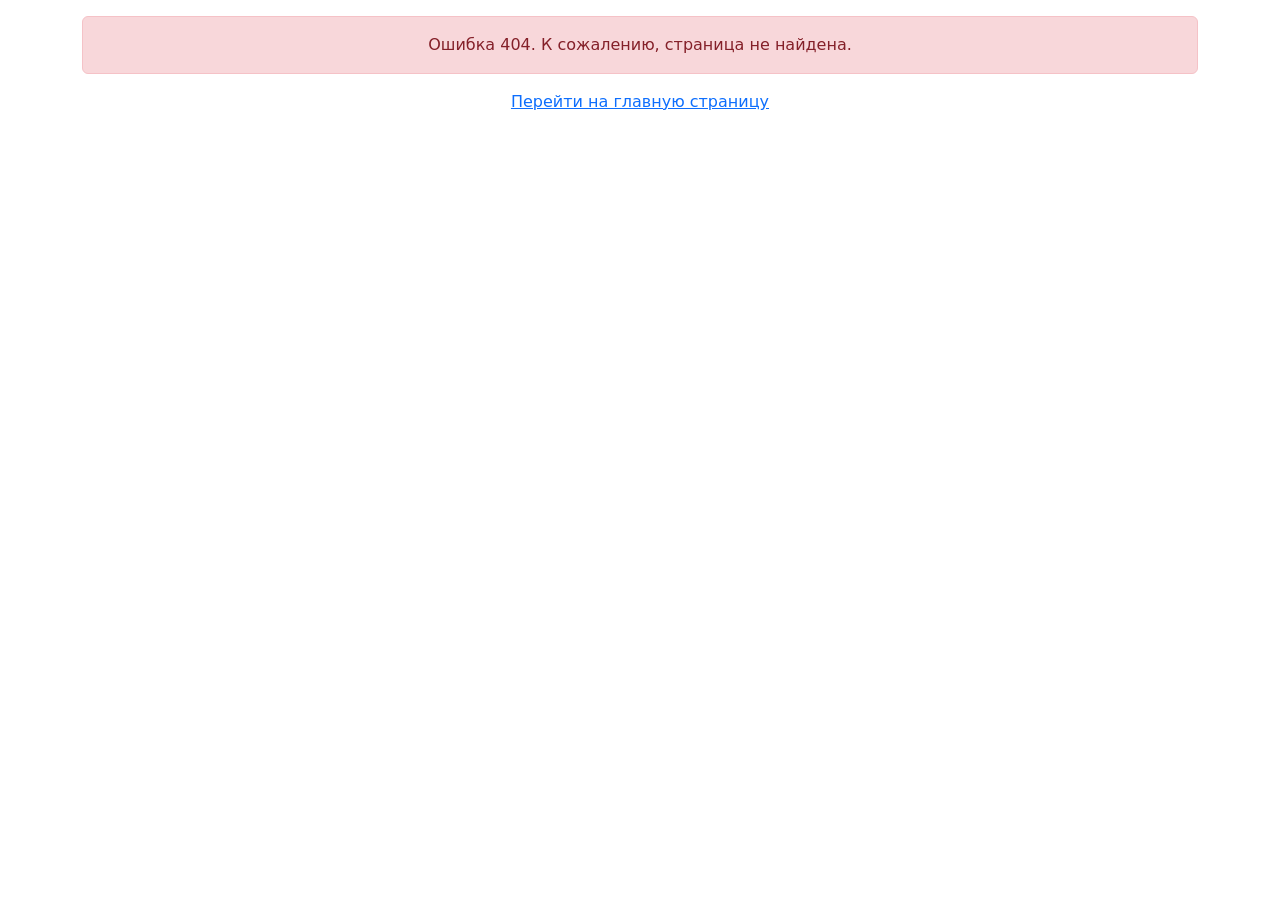
<file: index.html>
<!doctype html><html lang="en"><head><meta charset="utf-8"/><link rel="icon" href="/favicon.ico"/><meta name="viewport" content="width=device-width,initial-scale=1"/><title>Test ITCase</title><script defer="defer" src="/static/js/main.3add94e9.js"></script><link href="/static/css/main.c2cab247.css" rel="stylesheet"></head><body><div id="root"></div></body></html>
</file>
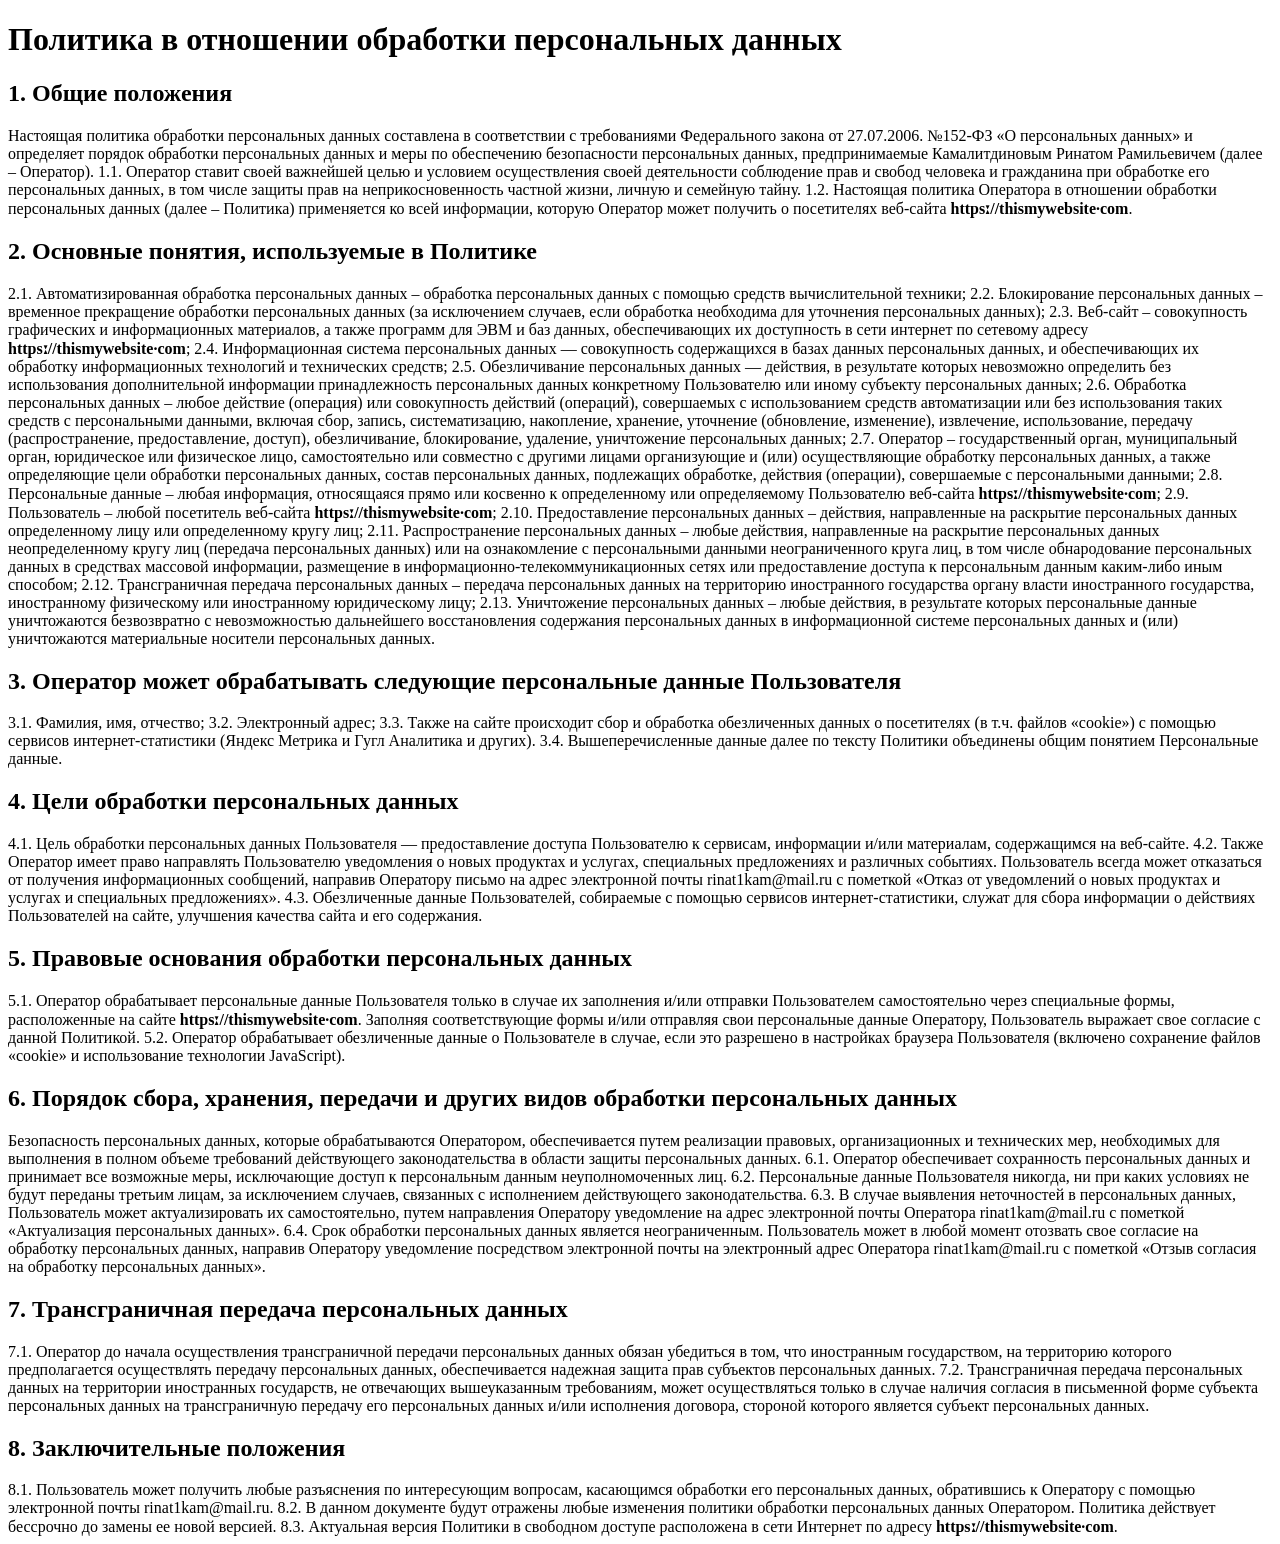
<file: policy.html>
<!DOCTYPE html><html lang="en"><head><meta charset="UTF-8"><meta name="viewport" content="width=device-width,initial-scale=1"><title>Policy</title></head><body><h1>Политика в отношении обработки персональных данных</h1><h2>1. Общие положения</h2>Настоящая политика обработки персональных данных составлена в соответствии с требованиями Федерального закона от 27.07.2006. №152-ФЗ «О персональных данных» и определяет порядок обработки персональных данных и меры по обеспечению безопасности персональных данных, предпринимаемые Камалитдиновым Ринатом Рамильевичем (далее – Оператор). 1.1. Оператор ставит своей важнейшей целью и условием осуществления своей деятельности соблюдение прав и свобод человека и гражданина при обработке его персональных данных, в том числе защиты прав на неприкосновенность частной жизни, личную и семейную тайну. 1.2. Настоящая политика Оператора в отношении обработки персональных данных (далее – Политика) применяется ко всей информации, которую Оператор может получить о посетителях веб-сайта <b>httpsː//thismywebsite·com</b>.<br><h2>2. Основные понятия, используемые в Политике</h2>2.1. Автоматизированная обработка персональных данных – обработка персональных данных с помощью средств вычислительной техники; 2.2. Блокирование персональных данных – временное прекращение обработки персональных данных (за исключением случаев, если обработка необходима для уточнения персональных данных); 2.3. Веб-сайт – совокупность графических и информационных материалов, а также программ для ЭВМ и баз данных, обеспечивающих их доступность в сети интернет по сетевому адресу <b>httpsː//thismywebsite·com</b>; 2.4. Информационная система персональных данных — совокупность содержащихся в базах данных персональных данных, и обеспечивающих их обработку информационных технологий и технических средств; 2.5. Обезличивание персональных данных — действия, в результате которых невозможно определить без использования дополнительной информации принадлежность персональных данных конкретному Пользователю или иному субъекту персональных данных; 2.6. Обработка персональных данных – любое действие (операция) или совокупность действий (операций), совершаемых с использованием средств автоматизации или без использования таких средств с персональными данными, включая сбор, запись, систематизацию, накопление, хранение, уточнение (обновление, изменение), извлечение, использование, передачу (распространение, предоставление, доступ), обезличивание, блокирование, удаление, уничтожение персональных данных; 2.7. Оператор – государственный орган, муниципальный орган, юридическое или физическое лицо, самостоятельно или совместно с другими лицами организующие и (или) осуществляющие обработку персональных данных, а также определяющие цели обработки персональных данных, состав персональных данных, подлежащих обработке, действия (операции), совершаемые с персональными данными; 2.8. Персональные данные – любая информация, относящаяся прямо или косвенно к определенному или определяемому Пользователю веб-сайта <b>httpsː//thismywebsite·com</b>; 2.9. Пользователь – любой посетитель веб-сайта <b>httpsː//thismywebsite·com</b>; 2.10. Предоставление персональных данных – действия, направленные на раскрытие персональных данных определенному лицу или определенному кругу лиц; 2.11. Распространение персональных данных – любые действия, направленные на раскрытие персональных данных неопределенному кругу лиц (передача персональных данных) или на ознакомление с персональными данными неограниченного круга лиц, в том числе обнародование персональных данных в средствах массовой информации, размещение в информационно-телекоммуникационных сетях или предоставление доступа к персональным данным каким-либо иным способом; 2.12. Трансграничная передача персональных данных – передача персональных данных на территорию иностранного государства органу власти иностранного государства, иностранному физическому или иностранному юридическому лицу; 2.13. Уничтожение персональных данных – любые действия, в результате которых персональные данные уничтожаются безвозвратно с невозможностью дальнейшего восстановления содержания персональных данных в информационной системе персональных данных и (или) уничтожаются материальные носители персональных данных.<br><h2>3. Оператор может обрабатывать следующие персональные данные Пользователя</h2>3.1. Фамилия, имя, отчество; 3.2. Электронный адрес; 3.3. Также на сайте происходит сбор и обработка обезличенных данных о посетителях (в т.ч. файлов «cookie») с помощью сервисов интернет-статистики (Яндекс Метрика и Гугл Аналитика и других). 3.4. Вышеперечисленные данные далее по тексту Политики объединены общим понятием Персональные данные.<br><h2>4. Цели обработки персональных данных</h2>4.1. Цель обработки персональных данных Пользователя — предоставление доступа Пользователю к сервисам, информации и/или материалам, содержащимся на веб-сайте. 4.2. Также Оператор имеет право направлять Пользователю уведомления о новых продуктах и услугах, специальных предложениях и различных событиях. Пользователь всегда может отказаться от получения информационных сообщений, направив Оператору письмо на адрес электронной почты rinat1kam@mail.ru с пометкой «Отказ от уведомлений о новых продуктах и услугах и специальных предложениях». 4.3. Обезличенные данные Пользователей, собираемые с помощью сервисов интернет-статистики, служат для сбора информации о действиях Пользователей на сайте, улучшения качества сайта и его содержания.<br><h2>5. Правовые основания обработки персональных данных</h2>5.1. Оператор обрабатывает персональные данные Пользователя только в случае их заполнения и/или отправки Пользователем самостоятельно через специальные формы, расположенные на сайте <b>httpsː//thismywebsite·com</b>. Заполняя соответствующие формы и/или отправляя свои персональные данные Оператору, Пользователь выражает свое согласие с данной Политикой. 5.2. Оператор обрабатывает обезличенные данные о Пользователе в случае, если это разрешено в настройках браузера Пользователя (включено сохранение файлов «cookie» и использование технологии JavaScript).<br><h2>6. Порядок сбора, хранения, передачи и других видов обработки персональных данных</h2>Безопасность персональных данных, которые обрабатываются Оператором, обеспечивается путем реализации правовых, организационных и технических мер, необходимых для выполнения в полном объеме требований действующего законодательства в области защиты персональных данных. 6.1. Оператор обеспечивает сохранность персональных данных и принимает все возможные меры, исключающие доступ к персональным данным неуполномоченных лиц. 6.2. Персональные данные Пользователя никогда, ни при каких условиях не будут переданы третьим лицам, за исключением случаев, связанных с исполнением действующего законодательства. 6.3. В случае выявления неточностей в персональных данных, Пользователь может актуализировать их самостоятельно, путем направления Оператору уведомление на адрес электронной почты Оператора rinat1kam@mail.ru с пометкой «Актуализация персональных данных». 6.4. Срок обработки персональных данных является неограниченным. Пользователь может в любой момент отозвать свое согласие на обработку персональных данных, направив Оператору уведомление посредством электронной почты на электронный адрес Оператора rinat1kam@mail.ru с пометкой «Отзыв согласия на обработку персональных данных».<br><h2>7. Трансграничная передача персональных данных</h2>7.1. Оператор до начала осуществления трансграничной передачи персональных данных обязан убедиться в том, что иностранным государством, на территорию которого предполагается осуществлять передачу персональных данных, обеспечивается надежная защита прав субъектов персональных данных. 7.2. Трансграничная передача персональных данных на территории иностранных государств, не отвечающих вышеуказанным требованиям, может осуществляться только в случае наличия согласия в письменной форме субъекта персональных данных на трансграничную передачу его персональных данных и/или исполнения договора, стороной которого является субъект персональных данных.<br><h2>8. Заключительные положения</h2>8.1. Пользователь может получить любые разъяснения по интересующим вопросам, касающимся обработки его персональных данных, обратившись к Оператору с помощью электронной почты rinat1kam@mail.ru. 8.2. В данном документе будут отражены любые изменения политики обработки персональных данных Оператором. Политика действует бессрочно до замены ее новой версией. 8.3. Актуальная версия Политики в свободном доступе расположена в сети Интернет по адресу <b>httpsː//thismywebsite·com</b>.</body></html>
</file>
<file: static/css/main.c2cab247.css>
@charset "UTF-8";/*!
 * Bootstrap  v5.2.3 (https://getbootstrap.com/)
 * Copyright 2011-2022 The Bootstrap Authors
 * Copyright 2011-2022 Twitter, Inc.
 * Licensed under MIT (https://github.com/twbs/bootstrap/blob/main/LICENSE)
 */:root{--bs-blue:#0d6efd;--bs-indigo:#6610f2;--bs-purple:#6f42c1;--bs-pink:#d63384;--bs-red:#dc3545;--bs-orange:#fd7e14;--bs-yellow:#ffc107;--bs-green:#198754;--bs-teal:#20c997;--bs-cyan:#0dcaf0;--bs-black:#000;--bs-white:#fff;--bs-gray:#6c757d;--bs-gray-dark:#343a40;--bs-gray-100:#f8f9fa;--bs-gray-200:#e9ecef;--bs-gray-300:#dee2e6;--bs-gray-400:#ced4da;--bs-gray-500:#adb5bd;--bs-gray-600:#6c757d;--bs-gray-700:#495057;--bs-gray-800:#343a40;--bs-gray-900:#212529;--bs-primary:#0d6efd;--bs-secondary:#6c757d;--bs-success:#198754;--bs-info:#0dcaf0;--bs-warning:#ffc107;--bs-danger:#dc3545;--bs-light:#f8f9fa;--bs-dark:#212529;--bs-primary-rgb:13,110,253;--bs-secondary-rgb:108,117,125;--bs-success-rgb:25,135,84;--bs-info-rgb:13,202,240;--bs-warning-rgb:255,193,7;--bs-danger-rgb:220,53,69;--bs-light-rgb:248,249,250;--bs-dark-rgb:33,37,41;--bs-white-rgb:255,255,255;--bs-black-rgb:0,0,0;--bs-body-color-rgb:33,37,41;--bs-body-bg-rgb:255,255,255;--bs-font-sans-serif:system-ui,-apple-system,"Segoe UI",Roboto,"Helvetica Neue","Noto Sans","Liberation Sans",Arial,sans-serif,"Apple Color Emoji","Segoe UI Emoji","Segoe UI Symbol","Noto Color Emoji";--bs-font-monospace:SFMono-Regular,Menlo,Monaco,Consolas,"Liberation Mono","Courier New",monospace;--bs-gradient:linear-gradient(180deg,hsla(0,0%,100%,.15),hsla(0,0%,100%,0));--bs-body-font-family:var(--bs-font-sans-serif);--bs-body-font-size:1rem;--bs-body-font-weight:400;--bs-body-line-height:1.5;--bs-body-color:#212529;--bs-body-bg:#fff;--bs-border-width:1px;--bs-border-style:solid;--bs-border-color:#dee2e6;--bs-border-color-translucent:rgba(0,0,0,.175);--bs-border-radius:0.375rem;--bs-border-radius-sm:0.25rem;--bs-border-radius-lg:0.5rem;--bs-border-radius-xl:1rem;--bs-border-radius-2xl:2rem;--bs-border-radius-pill:50rem;--bs-link-color:#0d6efd;--bs-link-hover-color:#0a58ca;--bs-code-color:#d63384;--bs-highlight-bg:#fff3cd}*,:after,:before{box-sizing:border-box}@media (prefers-reduced-motion:no-preference){:root{scroll-behavior:smooth}}body{-webkit-text-size-adjust:100%;-webkit-tap-highlight-color:transparent;background-color:#fff;background-color:var(--bs-body-bg);color:#212529;color:var(--bs-body-color);font-family:system-ui,-apple-system,Segoe UI,Roboto,Helvetica Neue,Noto Sans,Liberation Sans,Arial,sans-serif,Apple Color Emoji,Segoe UI Emoji,Segoe UI Symbol,Noto Color Emoji;font-family:var(--bs-body-font-family);font-size:1rem;font-size:var(--bs-body-font-size);font-weight:400;font-weight:var(--bs-body-font-weight);line-height:1.5;line-height:var(--bs-body-line-height);margin:0;text-align:var(--bs-body-text-align)}hr{border:0;border-top:1px solid;color:inherit;margin:1rem 0;opacity:.25}.h1,.h2,.h3,.h4,.h5,.h6,h1,h2,h3,h4,h5,h6{font-weight:500;line-height:1.2;margin-bottom:.5rem;margin-top:0}.h1,h1{font-size:calc(1.375rem + 1.5vw)}@media (min-width:1200px){.h1,h1{font-size:2.5rem}}.h2,h2{font-size:calc(1.325rem + .9vw)}@media (min-width:1200px){.h2,h2{font-size:2rem}}.h3,h3{font-size:calc(1.3rem + .6vw)}@media (min-width:1200px){.h3,h3{font-size:1.75rem}}.h4,h4{font-size:calc(1.275rem + .3vw)}@media (min-width:1200px){.h4,h4{font-size:1.5rem}}.h5,h5{font-size:1.25rem}.h6,h6{font-size:1rem}p{margin-bottom:1rem;margin-top:0}abbr[title]{cursor:help;-webkit-text-decoration:underline dotted;text-decoration:underline dotted;-webkit-text-decoration-skip-ink:none;text-decoration-skip-ink:none}address{font-style:normal;line-height:inherit;margin-bottom:1rem}ol,ul{padding-left:2rem}dl,ol,ul{margin-bottom:1rem;margin-top:0}ol ol,ol ul,ul ol,ul ul{margin-bottom:0}dt{font-weight:700}dd{margin-bottom:.5rem;margin-left:0}blockquote{margin:0 0 1rem}b,strong{font-weight:bolder}.small,small{font-size:.875em}.mark,mark{background-color:#fff3cd;background-color:var(--bs-highlight-bg);padding:.1875em}sub,sup{font-size:.75em;line-height:0;position:relative;vertical-align:initial}sub{bottom:-.25em}sup{top:-.5em}a{color:#0d6efd;color:var(--bs-link-color);text-decoration:underline}a:hover{color:#0a58ca;color:var(--bs-link-hover-color)}a:not([href]):not([class]),a:not([href]):not([class]):hover{color:inherit;text-decoration:none}code,kbd,pre,samp{font-family:SFMono-Regular,Menlo,Monaco,Consolas,Liberation Mono,Courier New,monospace;font-family:var(--bs-font-monospace);font-size:1em}pre{display:block;font-size:.875em;margin-bottom:1rem;margin-top:0;overflow:auto}pre code{color:inherit;font-size:inherit;word-break:normal}code{word-wrap:break-word;color:#d63384;color:var(--bs-code-color);font-size:.875em}a>code{color:inherit}kbd{background-color:#212529;background-color:var(--bs-body-color);border-radius:.25rem;color:#fff;color:var(--bs-body-bg);font-size:.875em;padding:.1875rem .375rem}kbd kbd{font-size:1em;padding:0}figure{margin:0 0 1rem}img,svg{vertical-align:middle}table{border-collapse:collapse;caption-side:bottom}caption{color:#6c757d;padding-bottom:.5rem;padding-top:.5rem;text-align:left}th{text-align:inherit;text-align:-webkit-match-parent}tbody,td,tfoot,th,thead,tr{border:0 solid;border-color:inherit}label{display:inline-block}button{border-radius:0}button:focus:not(:focus-visible){outline:0}button,input,optgroup,select,textarea{font-family:inherit;font-size:inherit;line-height:inherit;margin:0}button,select{text-transform:none}[role=button]{cursor:pointer}select{word-wrap:normal}select:disabled{opacity:1}[list]:not([type=date]):not([type=datetime-local]):not([type=month]):not([type=week]):not([type=time])::-webkit-calendar-picker-indicator{display:none!important}[type=button],[type=reset],[type=submit],button{-webkit-appearance:button}[type=button]:not(:disabled),[type=reset]:not(:disabled),[type=submit]:not(:disabled),button:not(:disabled){cursor:pointer}::-moz-focus-inner{border-style:none;padding:0}textarea{resize:vertical}fieldset{border:0;margin:0;min-width:0;padding:0}legend{float:left;font-size:calc(1.275rem + .3vw);line-height:inherit;margin-bottom:.5rem;padding:0;width:100%}@media (min-width:1200px){legend{font-size:1.5rem}}legend+*{clear:left}::-webkit-datetime-edit-day-field,::-webkit-datetime-edit-fields-wrapper,::-webkit-datetime-edit-hour-field,::-webkit-datetime-edit-minute,::-webkit-datetime-edit-month-field,::-webkit-datetime-edit-text,::-webkit-datetime-edit-year-field{padding:0}::-webkit-inner-spin-button{height:auto}[type=search]{-webkit-appearance:textfield;outline-offset:-2px}::-webkit-search-decoration{-webkit-appearance:none}::-webkit-color-swatch-wrapper{padding:0}::-webkit-file-upload-button{-webkit-appearance:button;font:inherit}::file-selector-button{-webkit-appearance:button;font:inherit}output{display:inline-block}iframe{border:0}summary{cursor:pointer;display:list-item}progress{vertical-align:initial}[hidden]{display:none!important}.lead{font-size:1.25rem;font-weight:300}.display-1{font-size:calc(1.625rem + 4.5vw);font-weight:300;line-height:1.2}@media (min-width:1200px){.display-1{font-size:5rem}}.display-2{font-size:calc(1.575rem + 3.9vw);font-weight:300;line-height:1.2}@media (min-width:1200px){.display-2{font-size:4.5rem}}.display-3{font-size:calc(1.525rem + 3.3vw);font-weight:300;line-height:1.2}@media (min-width:1200px){.display-3{font-size:4rem}}.display-4{font-size:calc(1.475rem + 2.7vw);font-weight:300;line-height:1.2}@media (min-width:1200px){.display-4{font-size:3.5rem}}.display-5{font-size:calc(1.425rem + 2.1vw);font-weight:300;line-height:1.2}@media (min-width:1200px){.display-5{font-size:3rem}}.display-6{font-size:calc(1.375rem + 1.5vw);font-weight:300;line-height:1.2}@media (min-width:1200px){.display-6{font-size:2.5rem}}.list-inline,.list-unstyled{list-style:none;padding-left:0}.list-inline-item{display:inline-block}.list-inline-item:not(:last-child){margin-right:.5rem}.initialism{font-size:.875em;text-transform:uppercase}.blockquote{font-size:1.25rem;margin-bottom:1rem}.blockquote>:last-child{margin-bottom:0}.blockquote-footer{color:#6c757d;font-size:.875em;margin-bottom:1rem;margin-top:-1rem}.blockquote-footer:before{content:"— "}.img-fluid,.img-thumbnail{height:auto;max-width:100%}.img-thumbnail{background-color:#fff;border:1px solid #dee2e6;border:1px solid var(--bs-border-color);border-radius:.375rem;padding:.25rem}.figure{display:inline-block}.figure-img{line-height:1;margin-bottom:.5rem}.figure-caption{color:#6c757d;font-size:.875em}.container,.container-fluid,.container-lg,.container-md,.container-sm,.container-xl,.container-xxl{--bs-gutter-x:1.5rem;--bs-gutter-y:0;margin-left:auto;margin-right:auto;padding-left:calc(var(--bs-gutter-x)*.5);padding-right:calc(var(--bs-gutter-x)*.5);width:100%}@media (min-width:576px){.container,.container-sm{max-width:540px}}@media (min-width:768px){.container,.container-md,.container-sm{max-width:720px}}@media (min-width:992px){.container,.container-lg,.container-md,.container-sm{max-width:960px}}@media (min-width:1200px){.container,.container-lg,.container-md,.container-sm,.container-xl{max-width:1140px}}@media (min-width:1400px){.container,.container-lg,.container-md,.container-sm,.container-xl,.container-xxl{max-width:1320px}}.row{--bs-gutter-x:1.5rem;--bs-gutter-y:0;display:flex;flex-wrap:wrap;margin-left:calc(var(--bs-gutter-x)*-.5);margin-right:calc(var(--bs-gutter-x)*-.5);margin-top:calc(var(--bs-gutter-y)*-1)}.row>*{flex-shrink:0;margin-top:var(--bs-gutter-y);max-width:100%;padding-left:calc(var(--bs-gutter-x)*.5);padding-right:calc(var(--bs-gutter-x)*.5);width:100%}.col{flex:1 0}.row-cols-auto>*{flex:0 0 auto;width:auto}.row-cols-1>*{flex:0 0 auto;width:100%}.row-cols-2>*{flex:0 0 auto;width:50%}.row-cols-3>*{flex:0 0 auto;width:33.3333333333%}.row-cols-4>*{flex:0 0 auto;width:25%}.row-cols-5>*{flex:0 0 auto;width:20%}.row-cols-6>*{flex:0 0 auto;width:16.6666666667%}.col-auto{flex:0 0 auto;width:auto}.col-1{flex:0 0 auto;width:8.33333333%}.col-2{flex:0 0 auto;width:16.66666667%}.col-3{flex:0 0 auto;width:25%}.col-4{flex:0 0 auto;width:33.33333333%}.col-5{flex:0 0 auto;width:41.66666667%}.col-6{flex:0 0 auto;width:50%}.col-7{flex:0 0 auto;width:58.33333333%}.col-8{flex:0 0 auto;width:66.66666667%}.col-9{flex:0 0 auto;width:75%}.col-10{flex:0 0 auto;width:83.33333333%}.col-11{flex:0 0 auto;width:91.66666667%}.col-12{flex:0 0 auto;width:100%}.offset-1{margin-left:8.33333333%}.offset-2{margin-left:16.66666667%}.offset-3{margin-left:25%}.offset-4{margin-left:33.33333333%}.offset-5{margin-left:41.66666667%}.offset-6{margin-left:50%}.offset-7{margin-left:58.33333333%}.offset-8{margin-left:66.66666667%}.offset-9{margin-left:75%}.offset-10{margin-left:83.33333333%}.offset-11{margin-left:91.66666667%}.g-0,.gx-0{--bs-gutter-x:0}.g-0,.gy-0{--bs-gutter-y:0}.g-1,.gx-1{--bs-gutter-x:0.25rem}.g-1,.gy-1{--bs-gutter-y:0.25rem}.g-2,.gx-2{--bs-gutter-x:0.5rem}.g-2,.gy-2{--bs-gutter-y:0.5rem}.g-3,.gx-3{--bs-gutter-x:1rem}.g-3,.gy-3{--bs-gutter-y:1rem}.g-4,.gx-4{--bs-gutter-x:1.5rem}.g-4,.gy-4{--bs-gutter-y:1.5rem}.g-5,.gx-5{--bs-gutter-x:3rem}.g-5,.gy-5{--bs-gutter-y:3rem}@media (min-width:576px){.col-sm{flex:1 0}.row-cols-sm-auto>*{flex:0 0 auto;width:auto}.row-cols-sm-1>*{flex:0 0 auto;width:100%}.row-cols-sm-2>*{flex:0 0 auto;width:50%}.row-cols-sm-3>*{flex:0 0 auto;width:33.3333333333%}.row-cols-sm-4>*{flex:0 0 auto;width:25%}.row-cols-sm-5>*{flex:0 0 auto;width:20%}.row-cols-sm-6>*{flex:0 0 auto;width:16.6666666667%}.col-sm-auto{flex:0 0 auto;width:auto}.col-sm-1{flex:0 0 auto;width:8.33333333%}.col-sm-2{flex:0 0 auto;width:16.66666667%}.col-sm-3{flex:0 0 auto;width:25%}.col-sm-4{flex:0 0 auto;width:33.33333333%}.col-sm-5{flex:0 0 auto;width:41.66666667%}.col-sm-6{flex:0 0 auto;width:50%}.col-sm-7{flex:0 0 auto;width:58.33333333%}.col-sm-8{flex:0 0 auto;width:66.66666667%}.col-sm-9{flex:0 0 auto;width:75%}.col-sm-10{flex:0 0 auto;width:83.33333333%}.col-sm-11{flex:0 0 auto;width:91.66666667%}.col-sm-12{flex:0 0 auto;width:100%}.offset-sm-0{margin-left:0}.offset-sm-1{margin-left:8.33333333%}.offset-sm-2{margin-left:16.66666667%}.offset-sm-3{margin-left:25%}.offset-sm-4{margin-left:33.33333333%}.offset-sm-5{margin-left:41.66666667%}.offset-sm-6{margin-left:50%}.offset-sm-7{margin-left:58.33333333%}.offset-sm-8{margin-left:66.66666667%}.offset-sm-9{margin-left:75%}.offset-sm-10{margin-left:83.33333333%}.offset-sm-11{margin-left:91.66666667%}.g-sm-0,.gx-sm-0{--bs-gutter-x:0}.g-sm-0,.gy-sm-0{--bs-gutter-y:0}.g-sm-1,.gx-sm-1{--bs-gutter-x:0.25rem}.g-sm-1,.gy-sm-1{--bs-gutter-y:0.25rem}.g-sm-2,.gx-sm-2{--bs-gutter-x:0.5rem}.g-sm-2,.gy-sm-2{--bs-gutter-y:0.5rem}.g-sm-3,.gx-sm-3{--bs-gutter-x:1rem}.g-sm-3,.gy-sm-3{--bs-gutter-y:1rem}.g-sm-4,.gx-sm-4{--bs-gutter-x:1.5rem}.g-sm-4,.gy-sm-4{--bs-gutter-y:1.5rem}.g-sm-5,.gx-sm-5{--bs-gutter-x:3rem}.g-sm-5,.gy-sm-5{--bs-gutter-y:3rem}}@media (min-width:768px){.col-md{flex:1 0}.row-cols-md-auto>*{flex:0 0 auto;width:auto}.row-cols-md-1>*{flex:0 0 auto;width:100%}.row-cols-md-2>*{flex:0 0 auto;width:50%}.row-cols-md-3>*{flex:0 0 auto;width:33.3333333333%}.row-cols-md-4>*{flex:0 0 auto;width:25%}.row-cols-md-5>*{flex:0 0 auto;width:20%}.row-cols-md-6>*{flex:0 0 auto;width:16.6666666667%}.col-md-auto{flex:0 0 auto;width:auto}.col-md-1{flex:0 0 auto;width:8.33333333%}.col-md-2{flex:0 0 auto;width:16.66666667%}.col-md-3{flex:0 0 auto;width:25%}.col-md-4{flex:0 0 auto;width:33.33333333%}.col-md-5{flex:0 0 auto;width:41.66666667%}.col-md-6{flex:0 0 auto;width:50%}.col-md-7{flex:0 0 auto;width:58.33333333%}.col-md-8{flex:0 0 auto;width:66.66666667%}.col-md-9{flex:0 0 auto;width:75%}.col-md-10{flex:0 0 auto;width:83.33333333%}.col-md-11{flex:0 0 auto;width:91.66666667%}.col-md-12{flex:0 0 auto;width:100%}.offset-md-0{margin-left:0}.offset-md-1{margin-left:8.33333333%}.offset-md-2{margin-left:16.66666667%}.offset-md-3{margin-left:25%}.offset-md-4{margin-left:33.33333333%}.offset-md-5{margin-left:41.66666667%}.offset-md-6{margin-left:50%}.offset-md-7{margin-left:58.33333333%}.offset-md-8{margin-left:66.66666667%}.offset-md-9{margin-left:75%}.offset-md-10{margin-left:83.33333333%}.offset-md-11{margin-left:91.66666667%}.g-md-0,.gx-md-0{--bs-gutter-x:0}.g-md-0,.gy-md-0{--bs-gutter-y:0}.g-md-1,.gx-md-1{--bs-gutter-x:0.25rem}.g-md-1,.gy-md-1{--bs-gutter-y:0.25rem}.g-md-2,.gx-md-2{--bs-gutter-x:0.5rem}.g-md-2,.gy-md-2{--bs-gutter-y:0.5rem}.g-md-3,.gx-md-3{--bs-gutter-x:1rem}.g-md-3,.gy-md-3{--bs-gutter-y:1rem}.g-md-4,.gx-md-4{--bs-gutter-x:1.5rem}.g-md-4,.gy-md-4{--bs-gutter-y:1.5rem}.g-md-5,.gx-md-5{--bs-gutter-x:3rem}.g-md-5,.gy-md-5{--bs-gutter-y:3rem}}@media (min-width:992px){.col-lg{flex:1 0}.row-cols-lg-auto>*{flex:0 0 auto;width:auto}.row-cols-lg-1>*{flex:0 0 auto;width:100%}.row-cols-lg-2>*{flex:0 0 auto;width:50%}.row-cols-lg-3>*{flex:0 0 auto;width:33.3333333333%}.row-cols-lg-4>*{flex:0 0 auto;width:25%}.row-cols-lg-5>*{flex:0 0 auto;width:20%}.row-cols-lg-6>*{flex:0 0 auto;width:16.6666666667%}.col-lg-auto{flex:0 0 auto;width:auto}.col-lg-1{flex:0 0 auto;width:8.33333333%}.col-lg-2{flex:0 0 auto;width:16.66666667%}.col-lg-3{flex:0 0 auto;width:25%}.col-lg-4{flex:0 0 auto;width:33.33333333%}.col-lg-5{flex:0 0 auto;width:41.66666667%}.col-lg-6{flex:0 0 auto;width:50%}.col-lg-7{flex:0 0 auto;width:58.33333333%}.col-lg-8{flex:0 0 auto;width:66.66666667%}.col-lg-9{flex:0 0 auto;width:75%}.col-lg-10{flex:0 0 auto;width:83.33333333%}.col-lg-11{flex:0 0 auto;width:91.66666667%}.col-lg-12{flex:0 0 auto;width:100%}.offset-lg-0{margin-left:0}.offset-lg-1{margin-left:8.33333333%}.offset-lg-2{margin-left:16.66666667%}.offset-lg-3{margin-left:25%}.offset-lg-4{margin-left:33.33333333%}.offset-lg-5{margin-left:41.66666667%}.offset-lg-6{margin-left:50%}.offset-lg-7{margin-left:58.33333333%}.offset-lg-8{margin-left:66.66666667%}.offset-lg-9{margin-left:75%}.offset-lg-10{margin-left:83.33333333%}.offset-lg-11{margin-left:91.66666667%}.g-lg-0,.gx-lg-0{--bs-gutter-x:0}.g-lg-0,.gy-lg-0{--bs-gutter-y:0}.g-lg-1,.gx-lg-1{--bs-gutter-x:0.25rem}.g-lg-1,.gy-lg-1{--bs-gutter-y:0.25rem}.g-lg-2,.gx-lg-2{--bs-gutter-x:0.5rem}.g-lg-2,.gy-lg-2{--bs-gutter-y:0.5rem}.g-lg-3,.gx-lg-3{--bs-gutter-x:1rem}.g-lg-3,.gy-lg-3{--bs-gutter-y:1rem}.g-lg-4,.gx-lg-4{--bs-gutter-x:1.5rem}.g-lg-4,.gy-lg-4{--bs-gutter-y:1.5rem}.g-lg-5,.gx-lg-5{--bs-gutter-x:3rem}.g-lg-5,.gy-lg-5{--bs-gutter-y:3rem}}@media (min-width:1200px){.col-xl{flex:1 0}.row-cols-xl-auto>*{flex:0 0 auto;width:auto}.row-cols-xl-1>*{flex:0 0 auto;width:100%}.row-cols-xl-2>*{flex:0 0 auto;width:50%}.row-cols-xl-3>*{flex:0 0 auto;width:33.3333333333%}.row-cols-xl-4>*{flex:0 0 auto;width:25%}.row-cols-xl-5>*{flex:0 0 auto;width:20%}.row-cols-xl-6>*{flex:0 0 auto;width:16.6666666667%}.col-xl-auto{flex:0 0 auto;width:auto}.col-xl-1{flex:0 0 auto;width:8.33333333%}.col-xl-2{flex:0 0 auto;width:16.66666667%}.col-xl-3{flex:0 0 auto;width:25%}.col-xl-4{flex:0 0 auto;width:33.33333333%}.col-xl-5{flex:0 0 auto;width:41.66666667%}.col-xl-6{flex:0 0 auto;width:50%}.col-xl-7{flex:0 0 auto;width:58.33333333%}.col-xl-8{flex:0 0 auto;width:66.66666667%}.col-xl-9{flex:0 0 auto;width:75%}.col-xl-10{flex:0 0 auto;width:83.33333333%}.col-xl-11{flex:0 0 auto;width:91.66666667%}.col-xl-12{flex:0 0 auto;width:100%}.offset-xl-0{margin-left:0}.offset-xl-1{margin-left:8.33333333%}.offset-xl-2{margin-left:16.66666667%}.offset-xl-3{margin-left:25%}.offset-xl-4{margin-left:33.33333333%}.offset-xl-5{margin-left:41.66666667%}.offset-xl-6{margin-left:50%}.offset-xl-7{margin-left:58.33333333%}.offset-xl-8{margin-left:66.66666667%}.offset-xl-9{margin-left:75%}.offset-xl-10{margin-left:83.33333333%}.offset-xl-11{margin-left:91.66666667%}.g-xl-0,.gx-xl-0{--bs-gutter-x:0}.g-xl-0,.gy-xl-0{--bs-gutter-y:0}.g-xl-1,.gx-xl-1{--bs-gutter-x:0.25rem}.g-xl-1,.gy-xl-1{--bs-gutter-y:0.25rem}.g-xl-2,.gx-xl-2{--bs-gutter-x:0.5rem}.g-xl-2,.gy-xl-2{--bs-gutter-y:0.5rem}.g-xl-3,.gx-xl-3{--bs-gutter-x:1rem}.g-xl-3,.gy-xl-3{--bs-gutter-y:1rem}.g-xl-4,.gx-xl-4{--bs-gutter-x:1.5rem}.g-xl-4,.gy-xl-4{--bs-gutter-y:1.5rem}.g-xl-5,.gx-xl-5{--bs-gutter-x:3rem}.g-xl-5,.gy-xl-5{--bs-gutter-y:3rem}}@media (min-width:1400px){.col-xxl{flex:1 0}.row-cols-xxl-auto>*{flex:0 0 auto;width:auto}.row-cols-xxl-1>*{flex:0 0 auto;width:100%}.row-cols-xxl-2>*{flex:0 0 auto;width:50%}.row-cols-xxl-3>*{flex:0 0 auto;width:33.3333333333%}.row-cols-xxl-4>*{flex:0 0 auto;width:25%}.row-cols-xxl-5>*{flex:0 0 auto;width:20%}.row-cols-xxl-6>*{flex:0 0 auto;width:16.6666666667%}.col-xxl-auto{flex:0 0 auto;width:auto}.col-xxl-1{flex:0 0 auto;width:8.33333333%}.col-xxl-2{flex:0 0 auto;width:16.66666667%}.col-xxl-3{flex:0 0 auto;width:25%}.col-xxl-4{flex:0 0 auto;width:33.33333333%}.col-xxl-5{flex:0 0 auto;width:41.66666667%}.col-xxl-6{flex:0 0 auto;width:50%}.col-xxl-7{flex:0 0 auto;width:58.33333333%}.col-xxl-8{flex:0 0 auto;width:66.66666667%}.col-xxl-9{flex:0 0 auto;width:75%}.col-xxl-10{flex:0 0 auto;width:83.33333333%}.col-xxl-11{flex:0 0 auto;width:91.66666667%}.col-xxl-12{flex:0 0 auto;width:100%}.offset-xxl-0{margin-left:0}.offset-xxl-1{margin-left:8.33333333%}.offset-xxl-2{margin-left:16.66666667%}.offset-xxl-3{margin-left:25%}.offset-xxl-4{margin-left:33.33333333%}.offset-xxl-5{margin-left:41.66666667%}.offset-xxl-6{margin-left:50%}.offset-xxl-7{margin-left:58.33333333%}.offset-xxl-8{margin-left:66.66666667%}.offset-xxl-9{margin-left:75%}.offset-xxl-10{margin-left:83.33333333%}.offset-xxl-11{margin-left:91.66666667%}.g-xxl-0,.gx-xxl-0{--bs-gutter-x:0}.g-xxl-0,.gy-xxl-0{--bs-gutter-y:0}.g-xxl-1,.gx-xxl-1{--bs-gutter-x:0.25rem}.g-xxl-1,.gy-xxl-1{--bs-gutter-y:0.25rem}.g-xxl-2,.gx-xxl-2{--bs-gutter-x:0.5rem}.g-xxl-2,.gy-xxl-2{--bs-gutter-y:0.5rem}.g-xxl-3,.gx-xxl-3{--bs-gutter-x:1rem}.g-xxl-3,.gy-xxl-3{--bs-gutter-y:1rem}.g-xxl-4,.gx-xxl-4{--bs-gutter-x:1.5rem}.g-xxl-4,.gy-xxl-4{--bs-gutter-y:1.5rem}.g-xxl-5,.gx-xxl-5{--bs-gutter-x:3rem}.g-xxl-5,.gy-xxl-5{--bs-gutter-y:3rem}}.table{--bs-table-color:var(--bs-body-color);--bs-table-bg:transparent;--bs-table-border-color:var(--bs-border-color);--bs-table-accent-bg:transparent;--bs-table-striped-color:var(--bs-body-color);--bs-table-striped-bg:rgba(0,0,0,.05);--bs-table-active-color:var(--bs-body-color);--bs-table-active-bg:rgba(0,0,0,.1);--bs-table-hover-color:var(--bs-body-color);--bs-table-hover-bg:rgba(0,0,0,.075);border-color:var(--bs-table-border-color);color:var(--bs-table-color);margin-bottom:1rem;vertical-align:top;width:100%}.table>:not(caption)>*>*{background-color:var(--bs-table-bg);border-bottom-width:1px;box-shadow:inset 0 0 0 9999px var(--bs-table-accent-bg);padding:.5rem}.table>tbody{vertical-align:inherit}.table>thead{vertical-align:bottom}.table-group-divider{border-top:2px solid}.caption-top{caption-side:top}.table-sm>:not(caption)>*>*{padding:.25rem}.table-bordered>:not(caption)>*{border-width:1px 0}.table-bordered>:not(caption)>*>*{border-width:0 1px}.table-borderless>:not(caption)>*>*{border-bottom-width:0}.table-borderless>:not(:first-child){border-top-width:0}.table-striped-columns>:not(caption)>tr>:nth-child(2n),.table-striped>tbody>tr:nth-of-type(odd)>*{--bs-table-accent-bg:var(--bs-table-striped-bg);color:var(--bs-table-striped-color)}.table-active{--bs-table-accent-bg:var(--bs-table-active-bg);color:var(--bs-table-active-color)}.table-hover>tbody>tr:hover>*{--bs-table-accent-bg:var(--bs-table-hover-bg);color:var(--bs-table-hover-color)}.table-primary{--bs-table-color:#000;--bs-table-bg:#cfe2ff;--bs-table-border-color:#bacbe6;--bs-table-striped-bg:#c5d7f2;--bs-table-striped-color:#000;--bs-table-active-bg:#bacbe6;--bs-table-active-color:#000;--bs-table-hover-bg:#bfd1ec;--bs-table-hover-color:#000}.table-primary,.table-secondary{border-color:var(--bs-table-border-color);color:var(--bs-table-color)}.table-secondary{--bs-table-color:#000;--bs-table-bg:#e2e3e5;--bs-table-border-color:#cbccce;--bs-table-striped-bg:#d7d8da;--bs-table-striped-color:#000;--bs-table-active-bg:#cbccce;--bs-table-active-color:#000;--bs-table-hover-bg:#d1d2d4;--bs-table-hover-color:#000}.table-success{--bs-table-color:#000;--bs-table-bg:#d1e7dd;--bs-table-border-color:#bcd0c7;--bs-table-striped-bg:#c7dbd2;--bs-table-striped-color:#000;--bs-table-active-bg:#bcd0c7;--bs-table-active-color:#000;--bs-table-hover-bg:#c1d6cc;--bs-table-hover-color:#000}.table-info,.table-success{border-color:var(--bs-table-border-color);color:var(--bs-table-color)}.table-info{--bs-table-color:#000;--bs-table-bg:#cff4fc;--bs-table-border-color:#badce3;--bs-table-striped-bg:#c5e8ef;--bs-table-striped-color:#000;--bs-table-active-bg:#badce3;--bs-table-active-color:#000;--bs-table-hover-bg:#bfe2e9;--bs-table-hover-color:#000}.table-warning{--bs-table-color:#000;--bs-table-bg:#fff3cd;--bs-table-border-color:#e6dbb9;--bs-table-striped-bg:#f2e7c3;--bs-table-striped-color:#000;--bs-table-active-bg:#e6dbb9;--bs-table-active-color:#000;--bs-table-hover-bg:#ece1be;--bs-table-hover-color:#000}.table-danger,.table-warning{border-color:var(--bs-table-border-color);color:var(--bs-table-color)}.table-danger{--bs-table-color:#000;--bs-table-bg:#f8d7da;--bs-table-border-color:#dfc2c4;--bs-table-striped-bg:#eccccf;--bs-table-striped-color:#000;--bs-table-active-bg:#dfc2c4;--bs-table-active-color:#000;--bs-table-hover-bg:#e5c7ca;--bs-table-hover-color:#000}.table-light{--bs-table-color:#000;--bs-table-bg:#f8f9fa;--bs-table-border-color:#dfe0e1;--bs-table-striped-bg:#ecedee;--bs-table-striped-color:#000;--bs-table-active-bg:#dfe0e1;--bs-table-active-color:#000;--bs-table-hover-bg:#e5e6e7;--bs-table-hover-color:#000}.table-dark,.table-light{border-color:var(--bs-table-border-color);color:var(--bs-table-color)}.table-dark{--bs-table-color:#fff;--bs-table-bg:#212529;--bs-table-border-color:#373b3e;--bs-table-striped-bg:#2c3034;--bs-table-striped-color:#fff;--bs-table-active-bg:#373b3e;--bs-table-active-color:#fff;--bs-table-hover-bg:#323539;--bs-table-hover-color:#fff}.table-responsive{-webkit-overflow-scrolling:touch;overflow-x:auto}@media (max-width:575.98px){.table-responsive-sm{-webkit-overflow-scrolling:touch;overflow-x:auto}}@media (max-width:767.98px){.table-responsive-md{-webkit-overflow-scrolling:touch;overflow-x:auto}}@media (max-width:991.98px){.table-responsive-lg{-webkit-overflow-scrolling:touch;overflow-x:auto}}@media (max-width:1199.98px){.table-responsive-xl{-webkit-overflow-scrolling:touch;overflow-x:auto}}@media (max-width:1399.98px){.table-responsive-xxl{-webkit-overflow-scrolling:touch;overflow-x:auto}}.form-label{margin-bottom:.5rem}.col-form-label{font-size:inherit;line-height:1.5;margin-bottom:0;padding-bottom:calc(.375rem + 1px);padding-top:calc(.375rem + 1px)}.col-form-label-lg{font-size:1.25rem;padding-bottom:calc(.5rem + 1px);padding-top:calc(.5rem + 1px)}.col-form-label-sm{font-size:.875rem;padding-bottom:calc(.25rem + 1px);padding-top:calc(.25rem + 1px)}.form-text{color:#6c757d;font-size:.875em;margin-top:.25rem}.form-control{-webkit-appearance:none;appearance:none;background-clip:padding-box;background-color:#fff;border:1px solid #ced4da;border-radius:.375rem;color:#212529;display:block;font-size:1rem;font-weight:400;line-height:1.5;padding:.375rem .75rem;transition:border-color .15s ease-in-out,box-shadow .15s ease-in-out;width:100%}@media (prefers-reduced-motion:reduce){.form-control{transition:none}}.form-control[type=file]{overflow:hidden}.form-control[type=file]:not(:disabled):not([readonly]){cursor:pointer}.form-control:focus{background-color:#fff;border-color:#86b7fe;box-shadow:0 0 0 .25rem rgba(13,110,253,.25);color:#212529;outline:0}.form-control::-webkit-date-and-time-value{height:1.5em}.form-control::-webkit-input-placeholder{color:#6c757d;opacity:1}.form-control::placeholder{color:#6c757d;opacity:1}.form-control:disabled{background-color:#e9ecef;opacity:1}.form-control::-webkit-file-upload-button{-webkit-margin-end:.75rem;background-color:#e9ecef;border:0 solid;border-color:inherit;border-inline-end-width:1px;border-radius:0;color:#212529;margin:-.375rem -.75rem;margin-inline-end:.75rem;padding:.375rem .75rem;pointer-events:none;-webkit-transition:color .15s ease-in-out,background-color .15s ease-in-out,border-color .15s ease-in-out,box-shadow .15s ease-in-out;transition:color .15s ease-in-out,background-color .15s ease-in-out,border-color .15s ease-in-out,box-shadow .15s ease-in-out}.form-control::file-selector-button{-webkit-margin-end:.75rem;background-color:#e9ecef;border:0 solid;border-color:inherit;border-inline-end-width:1px;border-radius:0;color:#212529;margin:-.375rem -.75rem;margin-inline-end:.75rem;padding:.375rem .75rem;pointer-events:none;transition:color .15s ease-in-out,background-color .15s ease-in-out,border-color .15s ease-in-out,box-shadow .15s ease-in-out}@media (prefers-reduced-motion:reduce){.form-control::-webkit-file-upload-button{-webkit-transition:none;transition:none}.form-control::file-selector-button{transition:none}}.form-control:hover:not(:disabled):not([readonly])::-webkit-file-upload-button{background-color:#dde0e3}.form-control:hover:not(:disabled):not([readonly])::file-selector-button{background-color:#dde0e3}.form-control-plaintext{background-color:initial;border:solid transparent;border-width:1px 0;color:#212529;display:block;line-height:1.5;margin-bottom:0;padding:.375rem 0;width:100%}.form-control-plaintext:focus{outline:0}.form-control-plaintext.form-control-lg,.form-control-plaintext.form-control-sm{padding-left:0;padding-right:0}.form-control-sm{border-radius:.25rem;font-size:.875rem;min-height:calc(1.5em + .5rem + 2px);padding:.25rem .5rem}.form-control-sm::-webkit-file-upload-button{-webkit-margin-end:.5rem;margin:-.25rem -.5rem;margin-inline-end:.5rem;padding:.25rem .5rem}.form-control-sm::file-selector-button{-webkit-margin-end:.5rem;margin:-.25rem -.5rem;margin-inline-end:.5rem;padding:.25rem .5rem}.form-control-lg{border-radius:.5rem;font-size:1.25rem;min-height:calc(1.5em + 1rem + 2px);padding:.5rem 1rem}.form-control-lg::-webkit-file-upload-button{-webkit-margin-end:1rem;margin:-.5rem -1rem;margin-inline-end:1rem;padding:.5rem 1rem}.form-control-lg::file-selector-button{-webkit-margin-end:1rem;margin:-.5rem -1rem;margin-inline-end:1rem;padding:.5rem 1rem}textarea.form-control{min-height:calc(1.5em + .75rem + 2px)}textarea.form-control-sm{min-height:calc(1.5em + .5rem + 2px)}textarea.form-control-lg{min-height:calc(1.5em + 1rem + 2px)}.form-control-color{height:calc(1.5em + .75rem + 2px);padding:.375rem;width:3rem}.form-control-color:not(:disabled):not([readonly]){cursor:pointer}.form-control-color::-moz-color-swatch{border:0!important;border-radius:.375rem}.form-control-color::-webkit-color-swatch{border-radius:.375rem}.form-control-color.form-control-sm{height:calc(1.5em + .5rem + 2px)}.form-control-color.form-control-lg{height:calc(1.5em + 1rem + 2px)}.form-select{-moz-padding-start:calc(.75rem - 3px);-webkit-appearance:none;appearance:none;background-color:#fff;background-image:url("data:image/svg+xml;charset=utf-8,%3Csvg xmlns='http://www.w3.org/2000/svg' viewBox='0 0 16 16'%3E%3Cpath fill='none' stroke='%23343a40' stroke-linecap='round' stroke-linejoin='round' stroke-width='2' d='m2 5 6 6 6-6'/%3E%3C/svg%3E");background-position:right .75rem center;background-repeat:no-repeat;background-size:16px 12px;border:1px solid #ced4da;border-radius:.375rem;color:#212529;display:block;font-size:1rem;font-weight:400;line-height:1.5;padding:.375rem 2.25rem .375rem .75rem;transition:border-color .15s ease-in-out,box-shadow .15s ease-in-out;width:100%}@media (prefers-reduced-motion:reduce){.form-select{transition:none}}.form-select:focus{border-color:#86b7fe;box-shadow:0 0 0 .25rem rgba(13,110,253,.25);outline:0}.form-select[multiple],.form-select[size]:not([size="1"]){background-image:none;padding-right:.75rem}.form-select:disabled{background-color:#e9ecef}.form-select:-moz-focusring{color:transparent;text-shadow:0 0 0 #212529}.form-select-sm{border-radius:.25rem;font-size:.875rem;padding-bottom:.25rem;padding-left:.5rem;padding-top:.25rem}.form-select-lg{border-radius:.5rem;font-size:1.25rem;padding-bottom:.5rem;padding-left:1rem;padding-top:.5rem}.form-check{display:block;margin-bottom:.125rem;min-height:1.5rem;padding-left:1.5em}.form-check .form-check-input{float:left;margin-left:-1.5em}.form-check-reverse{padding-left:0;padding-right:1.5em;text-align:right}.form-check-reverse .form-check-input{float:right;margin-left:0;margin-right:-1.5em}.form-check-input{-webkit-appearance:none;appearance:none;background-color:#fff;background-position:50%;background-repeat:no-repeat;background-size:contain;border:1px solid rgba(0,0,0,.25);height:1em;margin-top:.25em;-webkit-print-color-adjust:exact;print-color-adjust:exact;vertical-align:top;width:1em}.form-check-input[type=checkbox]{border-radius:.25em}.form-check-input[type=radio]{border-radius:50%}.form-check-input:active{-webkit-filter:brightness(90%);filter:brightness(90%)}.form-check-input:focus{border-color:#86b7fe;box-shadow:0 0 0 .25rem rgba(13,110,253,.25);outline:0}.form-check-input:checked{background-color:#0d6efd;border-color:#0d6efd}.form-check-input:checked[type=checkbox]{background-image:url("data:image/svg+xml;charset=utf-8,%3Csvg xmlns='http://www.w3.org/2000/svg' viewBox='0 0 20 20'%3E%3Cpath fill='none' stroke='%23fff' stroke-linecap='round' stroke-linejoin='round' stroke-width='3' d='m6 10 3 3 6-6'/%3E%3C/svg%3E")}.form-check-input:checked[type=radio]{background-image:url("data:image/svg+xml;charset=utf-8,%3Csvg xmlns='http://www.w3.org/2000/svg' viewBox='-4 -4 8 8'%3E%3Ccircle r='2' fill='%23fff'/%3E%3C/svg%3E")}.form-check-input[type=checkbox]:indeterminate{background-color:#0d6efd;background-image:url("data:image/svg+xml;charset=utf-8,%3Csvg xmlns='http://www.w3.org/2000/svg' viewBox='0 0 20 20'%3E%3Cpath fill='none' stroke='%23fff' stroke-linecap='round' stroke-linejoin='round' stroke-width='3' d='M6 10h8'/%3E%3C/svg%3E");border-color:#0d6efd}.form-check-input:disabled{-webkit-filter:none;filter:none;opacity:.5;pointer-events:none}.form-check-input:disabled~.form-check-label,.form-check-input[disabled]~.form-check-label{cursor:default;opacity:.5}.form-switch{padding-left:2.5em}.form-switch .form-check-input{background-image:url("data:image/svg+xml;charset=utf-8,%3Csvg xmlns='http://www.w3.org/2000/svg' viewBox='-4 -4 8 8'%3E%3Ccircle r='3' fill='rgba(0, 0, 0, 0.25)'/%3E%3C/svg%3E");background-position:0;border-radius:2em;margin-left:-2.5em;transition:background-position .15s ease-in-out;width:2em}@media (prefers-reduced-motion:reduce){.form-switch .form-check-input{transition:none}}.form-switch .form-check-input:focus{background-image:url("data:image/svg+xml;charset=utf-8,%3Csvg xmlns='http://www.w3.org/2000/svg' viewBox='-4 -4 8 8'%3E%3Ccircle r='3' fill='%2386b7fe'/%3E%3C/svg%3E")}.form-switch .form-check-input:checked{background-image:url("data:image/svg+xml;charset=utf-8,%3Csvg xmlns='http://www.w3.org/2000/svg' viewBox='-4 -4 8 8'%3E%3Ccircle r='3' fill='%23fff'/%3E%3C/svg%3E");background-position:100%}.form-switch.form-check-reverse{padding-left:0;padding-right:2.5em}.form-switch.form-check-reverse .form-check-input{margin-left:0;margin-right:-2.5em}.form-check-inline{display:inline-block;margin-right:1rem}.btn-check{clip:rect(0,0,0,0);pointer-events:none;position:absolute}.btn-check:disabled+.btn,.btn-check[disabled]+.btn{-webkit-filter:none;filter:none;opacity:.65;pointer-events:none}.form-range{-webkit-appearance:none;appearance:none;background-color:initial;height:1.5rem;padding:0;width:100%}.form-range:focus{outline:0}.form-range:focus::-webkit-slider-thumb{box-shadow:0 0 0 1px #fff,0 0 0 .25rem rgba(13,110,253,.25)}.form-range:focus::-moz-range-thumb{box-shadow:0 0 0 1px #fff,0 0 0 .25rem rgba(13,110,253,.25)}.form-range::-moz-focus-outer{border:0}.form-range::-webkit-slider-thumb{-webkit-appearance:none;appearance:none;background-color:#0d6efd;border:0;border-radius:1rem;height:1rem;margin-top:-.25rem;-webkit-transition:background-color .15s ease-in-out,border-color .15s ease-in-out,box-shadow .15s ease-in-out;transition:background-color .15s ease-in-out,border-color .15s ease-in-out,box-shadow .15s ease-in-out;width:1rem}@media (prefers-reduced-motion:reduce){.form-range::-webkit-slider-thumb{-webkit-transition:none;transition:none}}.form-range::-webkit-slider-thumb:active{background-color:#b6d4fe}.form-range::-webkit-slider-runnable-track{background-color:#dee2e6;border-color:transparent;border-radius:1rem;color:transparent;cursor:pointer;height:.5rem;width:100%}.form-range::-moz-range-thumb{appearance:none;background-color:#0d6efd;border:0;border-radius:1rem;height:1rem;-moz-transition:background-color .15s ease-in-out,border-color .15s ease-in-out,box-shadow .15s ease-in-out;transition:background-color .15s ease-in-out,border-color .15s ease-in-out,box-shadow .15s ease-in-out;width:1rem}@media (prefers-reduced-motion:reduce){.form-range::-moz-range-thumb{-moz-transition:none;transition:none}}.form-range::-moz-range-thumb:active{background-color:#b6d4fe}.form-range::-moz-range-track{background-color:#dee2e6;border-color:transparent;border-radius:1rem;color:transparent;cursor:pointer;height:.5rem;width:100%}.form-range:disabled{pointer-events:none}.form-range:disabled::-webkit-slider-thumb{background-color:#adb5bd}.form-range:disabled::-moz-range-thumb{background-color:#adb5bd}.form-floating{position:relative}.form-floating>.form-control,.form-floating>.form-control-plaintext,.form-floating>.form-select{height:calc(3.5rem + 2px);line-height:1.25}.form-floating>label{border:1px solid transparent;height:100%;left:0;overflow:hidden;padding:1rem .75rem;pointer-events:none;position:absolute;text-align:start;text-overflow:ellipsis;top:0;-webkit-transform-origin:0 0;transform-origin:0 0;transition:opacity .1s ease-in-out,-webkit-transform .1s ease-in-out;transition:opacity .1s ease-in-out,transform .1s ease-in-out;transition:opacity .1s ease-in-out,transform .1s ease-in-out,-webkit-transform .1s ease-in-out;white-space:nowrap;width:100%}@media (prefers-reduced-motion:reduce){.form-floating>label{transition:none}}.form-floating>.form-control,.form-floating>.form-control-plaintext{padding:1rem .75rem}.form-floating>.form-control-plaintext::-webkit-input-placeholder,.form-floating>.form-control::-webkit-input-placeholder{color:transparent}.form-floating>.form-control-plaintext::placeholder,.form-floating>.form-control::placeholder{color:transparent}.form-floating>.form-control-plaintext:focus,.form-floating>.form-control-plaintext:not(:placeholder-shown),.form-floating>.form-control:focus,.form-floating>.form-control:not(:placeholder-shown){padding-bottom:.625rem;padding-top:1.625rem}.form-floating>.form-control-plaintext:-webkit-autofill,.form-floating>.form-control:-webkit-autofill{padding-bottom:.625rem;padding-top:1.625rem}.form-floating>.form-select{padding-bottom:.625rem;padding-top:1.625rem}.form-floating>.form-control-plaintext~label,.form-floating>.form-control:focus~label,.form-floating>.form-control:not(:placeholder-shown)~label,.form-floating>.form-select~label{opacity:.65;-webkit-transform:scale(.85) translateY(-.5rem) translateX(.15rem);transform:scale(.85) translateY(-.5rem) translateX(.15rem)}.form-floating>.form-control:-webkit-autofill~label{opacity:.65;-webkit-transform:scale(.85) translateY(-.5rem) translateX(.15rem);transform:scale(.85) translateY(-.5rem) translateX(.15rem)}.form-floating>.form-control-plaintext~label{border-width:1px 0}.input-group{align-items:stretch;display:flex;flex-wrap:wrap;position:relative;width:100%}.input-group>.form-control,.input-group>.form-floating,.input-group>.form-select{flex:1 1 auto;min-width:0;position:relative;width:1%}.input-group>.form-control:focus,.input-group>.form-floating:focus-within,.input-group>.form-select:focus{z-index:5}.input-group .btn{position:relative;z-index:2}.input-group .btn:focus{z-index:5}.input-group-text{align-items:center;background-color:#e9ecef;border:1px solid #ced4da;border-radius:.375rem;color:#212529;display:flex;font-size:1rem;font-weight:400;line-height:1.5;padding:.375rem .75rem;text-align:center;white-space:nowrap}.input-group-lg>.btn,.input-group-lg>.form-control,.input-group-lg>.form-select,.input-group-lg>.input-group-text{border-radius:.5rem;font-size:1.25rem;padding:.5rem 1rem}.input-group-sm>.btn,.input-group-sm>.form-control,.input-group-sm>.form-select,.input-group-sm>.input-group-text{border-radius:.25rem;font-size:.875rem;padding:.25rem .5rem}.input-group-lg>.form-select,.input-group-sm>.form-select{padding-right:3rem}.input-group.has-validation>.dropdown-toggle:nth-last-child(n+4),.input-group.has-validation>.form-floating:nth-last-child(n+3)>.form-control,.input-group.has-validation>.form-floating:nth-last-child(n+3)>.form-select,.input-group.has-validation>:nth-last-child(n+3):not(.dropdown-toggle):not(.dropdown-menu):not(.form-floating),.input-group:not(.has-validation)>.dropdown-toggle:nth-last-child(n+3),.input-group:not(.has-validation)>.form-floating:not(:last-child)>.form-control,.input-group:not(.has-validation)>.form-floating:not(:last-child)>.form-select,.input-group:not(.has-validation)>:not(:last-child):not(.dropdown-toggle):not(.dropdown-menu):not(.form-floating){border-bottom-right-radius:0;border-top-right-radius:0}.input-group>:not(:first-child):not(.dropdown-menu):not(.valid-tooltip):not(.valid-feedback):not(.invalid-tooltip):not(.invalid-feedback){border-bottom-left-radius:0;border-top-left-radius:0;margin-left:-1px}.input-group>.form-floating:not(:first-child)>.form-control,.input-group>.form-floating:not(:first-child)>.form-select{border-bottom-left-radius:0;border-top-left-radius:0}.valid-feedback{color:#198754;display:none;font-size:.875em;margin-top:.25rem;width:100%}.valid-tooltip{background-color:rgba(25,135,84,.9);border-radius:.375rem;color:#fff;display:none;font-size:.875rem;margin-top:.1rem;max-width:100%;padding:.25rem .5rem;position:absolute;top:100%;z-index:5}.is-valid~.valid-feedback,.is-valid~.valid-tooltip,.was-validated :valid~.valid-feedback,.was-validated :valid~.valid-tooltip{display:block}.form-control.is-valid,.was-validated .form-control:valid{background-image:url("data:image/svg+xml;charset=utf-8,%3Csvg xmlns='http://www.w3.org/2000/svg' viewBox='0 0 8 8'%3E%3Cpath fill='%23198754' d='M2.3 6.73.6 4.53c-.4-1.04.46-1.4 1.1-.8l1.1 1.4 3.4-3.8c.6-.63 1.6-.27 1.2.7l-4 4.6c-.43.5-.8.4-1.1.1z'/%3E%3C/svg%3E");background-position:right calc(.375em + .1875rem) center;background-repeat:no-repeat;background-size:calc(.75em + .375rem) calc(.75em + .375rem);border-color:#198754;padding-right:calc(1.5em + .75rem)}.form-control.is-valid:focus,.was-validated .form-control:valid:focus{border-color:#198754;box-shadow:0 0 0 .25rem rgba(25,135,84,.25)}.was-validated textarea.form-control:valid,textarea.form-control.is-valid{background-position:top calc(.375em + .1875rem) right calc(.375em + .1875rem);padding-right:calc(1.5em + .75rem)}.form-select.is-valid,.was-validated .form-select:valid{border-color:#198754}.form-select.is-valid:not([multiple]):not([size]),.form-select.is-valid:not([multiple])[size="1"],.was-validated .form-select:valid:not([multiple]):not([size]),.was-validated .form-select:valid:not([multiple])[size="1"]{background-image:url("data:image/svg+xml;charset=utf-8,%3Csvg xmlns='http://www.w3.org/2000/svg' viewBox='0 0 16 16'%3E%3Cpath fill='none' stroke='%23343a40' stroke-linecap='round' stroke-linejoin='round' stroke-width='2' d='m2 5 6 6 6-6'/%3E%3C/svg%3E"),url("data:image/svg+xml;charset=utf-8,%3Csvg xmlns='http://www.w3.org/2000/svg' viewBox='0 0 8 8'%3E%3Cpath fill='%23198754' d='M2.3 6.73.6 4.53c-.4-1.04.46-1.4 1.1-.8l1.1 1.4 3.4-3.8c.6-.63 1.6-.27 1.2.7l-4 4.6c-.43.5-.8.4-1.1.1z'/%3E%3C/svg%3E");background-position:right .75rem center,center right 2.25rem;background-size:16px 12px,calc(.75em + .375rem) calc(.75em + .375rem);padding-right:4.125rem}.form-select.is-valid:focus,.was-validated .form-select:valid:focus{border-color:#198754;box-shadow:0 0 0 .25rem rgba(25,135,84,.25)}.form-control-color.is-valid,.was-validated .form-control-color:valid{width:calc(3.75rem + 1.5em)}.form-check-input.is-valid,.was-validated .form-check-input:valid{border-color:#198754}.form-check-input.is-valid:checked,.was-validated .form-check-input:valid:checked{background-color:#198754}.form-check-input.is-valid:focus,.was-validated .form-check-input:valid:focus{box-shadow:0 0 0 .25rem rgba(25,135,84,.25)}.form-check-input.is-valid~.form-check-label,.was-validated .form-check-input:valid~.form-check-label{color:#198754}.form-check-inline .form-check-input~.valid-feedback{margin-left:.5em}.input-group>.form-control:not(:focus).is-valid,.input-group>.form-floating:not(:focus-within).is-valid,.input-group>.form-select:not(:focus).is-valid,.was-validated .input-group>.form-control:not(:focus):valid,.was-validated .input-group>.form-floating:not(:focus-within):valid,.was-validated .input-group>.form-select:not(:focus):valid{z-index:3}.invalid-feedback{color:#dc3545;display:none;font-size:.875em;margin-top:.25rem;width:100%}.invalid-tooltip{background-color:rgba(220,53,69,.9);border-radius:.375rem;color:#fff;display:none;font-size:.875rem;margin-top:.1rem;max-width:100%;padding:.25rem .5rem;position:absolute;top:100%;z-index:5}.is-invalid~.invalid-feedback,.is-invalid~.invalid-tooltip,.was-validated :invalid~.invalid-feedback,.was-validated :invalid~.invalid-tooltip{display:block}.form-control.is-invalid,.was-validated .form-control:invalid{background-image:url("data:image/svg+xml;charset=utf-8,%3Csvg xmlns='http://www.w3.org/2000/svg' width='12' height='12' fill='none' stroke='%23dc3545'%3E%3Ccircle cx='6' cy='6' r='4.5'/%3E%3Cpath stroke-linejoin='round' d='M5.8 3.6h.4L6 6.5z'/%3E%3Ccircle cx='6' cy='8.2' r='.6' fill='%23dc3545' stroke='none'/%3E%3C/svg%3E");background-position:right calc(.375em + .1875rem) center;background-repeat:no-repeat;background-size:calc(.75em + .375rem) calc(.75em + .375rem);border-color:#dc3545;padding-right:calc(1.5em + .75rem)}.form-control.is-invalid:focus,.was-validated .form-control:invalid:focus{border-color:#dc3545;box-shadow:0 0 0 .25rem rgba(220,53,69,.25)}.was-validated textarea.form-control:invalid,textarea.form-control.is-invalid{background-position:top calc(.375em + .1875rem) right calc(.375em + .1875rem);padding-right:calc(1.5em + .75rem)}.form-select.is-invalid,.was-validated .form-select:invalid{border-color:#dc3545}.form-select.is-invalid:not([multiple]):not([size]),.form-select.is-invalid:not([multiple])[size="1"],.was-validated .form-select:invalid:not([multiple]):not([size]),.was-validated .form-select:invalid:not([multiple])[size="1"]{background-image:url("data:image/svg+xml;charset=utf-8,%3Csvg xmlns='http://www.w3.org/2000/svg' viewBox='0 0 16 16'%3E%3Cpath fill='none' stroke='%23343a40' stroke-linecap='round' stroke-linejoin='round' stroke-width='2' d='m2 5 6 6 6-6'/%3E%3C/svg%3E"),url("data:image/svg+xml;charset=utf-8,%3Csvg xmlns='http://www.w3.org/2000/svg' width='12' height='12' fill='none' stroke='%23dc3545'%3E%3Ccircle cx='6' cy='6' r='4.5'/%3E%3Cpath stroke-linejoin='round' d='M5.8 3.6h.4L6 6.5z'/%3E%3Ccircle cx='6' cy='8.2' r='.6' fill='%23dc3545' stroke='none'/%3E%3C/svg%3E");background-position:right .75rem center,center right 2.25rem;background-size:16px 12px,calc(.75em + .375rem) calc(.75em + .375rem);padding-right:4.125rem}.form-select.is-invalid:focus,.was-validated .form-select:invalid:focus{border-color:#dc3545;box-shadow:0 0 0 .25rem rgba(220,53,69,.25)}.form-control-color.is-invalid,.was-validated .form-control-color:invalid{width:calc(3.75rem + 1.5em)}.form-check-input.is-invalid,.was-validated .form-check-input:invalid{border-color:#dc3545}.form-check-input.is-invalid:checked,.was-validated .form-check-input:invalid:checked{background-color:#dc3545}.form-check-input.is-invalid:focus,.was-validated .form-check-input:invalid:focus{box-shadow:0 0 0 .25rem rgba(220,53,69,.25)}.form-check-input.is-invalid~.form-check-label,.was-validated .form-check-input:invalid~.form-check-label{color:#dc3545}.form-check-inline .form-check-input~.invalid-feedback{margin-left:.5em}.input-group>.form-control:not(:focus).is-invalid,.input-group>.form-floating:not(:focus-within).is-invalid,.input-group>.form-select:not(:focus).is-invalid,.was-validated .input-group>.form-control:not(:focus):invalid,.was-validated .input-group>.form-floating:not(:focus-within):invalid,.was-validated .input-group>.form-select:not(:focus):invalid{z-index:4}.btn{--bs-btn-padding-x:0.75rem;--bs-btn-padding-y:0.375rem;--bs-btn-font-family: ;--bs-btn-font-size:1rem;--bs-btn-font-weight:400;--bs-btn-line-height:1.5;--bs-btn-color:#212529;--bs-btn-bg:transparent;--bs-btn-border-width:1px;--bs-btn-border-color:transparent;--bs-btn-border-radius:0.375rem;--bs-btn-hover-border-color:transparent;--bs-btn-box-shadow:inset 0 1px 0 hsla(0,0%,100%,.15),0 1px 1px rgba(0,0,0,.075);--bs-btn-disabled-opacity:0.65;--bs-btn-focus-box-shadow:0 0 0 0.25rem rgba(var(--bs-btn-focus-shadow-rgb),.5);background-color:var(--bs-btn-bg);border:var(--bs-btn-border-width) solid var(--bs-btn-border-color);border-radius:var(--bs-btn-border-radius);color:var(--bs-btn-color);cursor:pointer;display:inline-block;font-family:var(--bs-btn-font-family);font-size:var(--bs-btn-font-size);font-weight:var(--bs-btn-font-weight);line-height:var(--bs-btn-line-height);padding:var(--bs-btn-padding-y) var(--bs-btn-padding-x);text-align:center;text-decoration:none;transition:color .15s ease-in-out,background-color .15s ease-in-out,border-color .15s ease-in-out,box-shadow .15s ease-in-out;-webkit-user-select:none;user-select:none;vertical-align:middle}@media (prefers-reduced-motion:reduce){.btn{transition:none}}.btn:hover{background-color:var(--bs-btn-hover-bg);border-color:var(--bs-btn-hover-border-color);color:var(--bs-btn-hover-color)}.btn-check+.btn:hover{background-color:var(--bs-btn-bg);border-color:var(--bs-btn-border-color);color:var(--bs-btn-color)}.btn:focus-visible{background-color:var(--bs-btn-hover-bg);border-color:var(--bs-btn-hover-border-color);box-shadow:var(--bs-btn-focus-box-shadow);color:var(--bs-btn-hover-color);outline:0}.btn-check:focus-visible+.btn{border-color:var(--bs-btn-hover-border-color);box-shadow:var(--bs-btn-focus-box-shadow);outline:0}.btn-check:checked+.btn,.btn.active,.btn.show,.btn:first-child:active,:not(.btn-check)+.btn:active{background-color:var(--bs-btn-active-bg);border-color:var(--bs-btn-active-border-color);color:var(--bs-btn-active-color)}.btn-check:checked+.btn:focus-visible,.btn.active:focus-visible,.btn.show:focus-visible,.btn:first-child:active:focus-visible,:not(.btn-check)+.btn:active:focus-visible{box-shadow:var(--bs-btn-focus-box-shadow)}.btn.disabled,.btn:disabled,fieldset:disabled .btn{background-color:var(--bs-btn-disabled-bg);border-color:var(--bs-btn-disabled-border-color);color:var(--bs-btn-disabled-color);opacity:var(--bs-btn-disabled-opacity);pointer-events:none}.btn-primary{--bs-btn-color:#fff;--bs-btn-bg:#0d6efd;--bs-btn-border-color:#0d6efd;--bs-btn-hover-color:#fff;--bs-btn-hover-bg:#0b5ed7;--bs-btn-hover-border-color:#0a58ca;--bs-btn-focus-shadow-rgb:49,132,253;--bs-btn-active-color:#fff;--bs-btn-active-bg:#0a58ca;--bs-btn-active-border-color:#0a53be;--bs-btn-active-shadow:inset 0 3px 5px rgba(0,0,0,.125);--bs-btn-disabled-color:#fff;--bs-btn-disabled-bg:#0d6efd;--bs-btn-disabled-border-color:#0d6efd}.btn-secondary{--bs-btn-color:#fff;--bs-btn-bg:#6c757d;--bs-btn-border-color:#6c757d;--bs-btn-hover-color:#fff;--bs-btn-hover-bg:#5c636a;--bs-btn-hover-border-color:#565e64;--bs-btn-focus-shadow-rgb:130,138,145;--bs-btn-active-color:#fff;--bs-btn-active-bg:#565e64;--bs-btn-active-border-color:#51585e;--bs-btn-active-shadow:inset 0 3px 5px rgba(0,0,0,.125);--bs-btn-disabled-color:#fff;--bs-btn-disabled-bg:#6c757d;--bs-btn-disabled-border-color:#6c757d}.btn-success{--bs-btn-color:#fff;--bs-btn-bg:#198754;--bs-btn-border-color:#198754;--bs-btn-hover-color:#fff;--bs-btn-hover-bg:#157347;--bs-btn-hover-border-color:#146c43;--bs-btn-focus-shadow-rgb:60,153,110;--bs-btn-active-color:#fff;--bs-btn-active-bg:#146c43;--bs-btn-active-border-color:#13653f;--bs-btn-active-shadow:inset 0 3px 5px rgba(0,0,0,.125);--bs-btn-disabled-color:#fff;--bs-btn-disabled-bg:#198754;--bs-btn-disabled-border-color:#198754}.btn-info{--bs-btn-color:#000;--bs-btn-bg:#0dcaf0;--bs-btn-border-color:#0dcaf0;--bs-btn-hover-color:#000;--bs-btn-hover-bg:#31d2f2;--bs-btn-hover-border-color:#25cff2;--bs-btn-focus-shadow-rgb:11,172,204;--bs-btn-active-color:#000;--bs-btn-active-bg:#3dd5f3;--bs-btn-active-border-color:#25cff2;--bs-btn-active-shadow:inset 0 3px 5px rgba(0,0,0,.125);--bs-btn-disabled-color:#000;--bs-btn-disabled-bg:#0dcaf0;--bs-btn-disabled-border-color:#0dcaf0}.btn-warning{--bs-btn-color:#000;--bs-btn-bg:#ffc107;--bs-btn-border-color:#ffc107;--bs-btn-hover-color:#000;--bs-btn-hover-bg:#ffca2c;--bs-btn-hover-border-color:#ffc720;--bs-btn-focus-shadow-rgb:217,164,6;--bs-btn-active-color:#000;--bs-btn-active-bg:#ffcd39;--bs-btn-active-border-color:#ffc720;--bs-btn-active-shadow:inset 0 3px 5px rgba(0,0,0,.125);--bs-btn-disabled-color:#000;--bs-btn-disabled-bg:#ffc107;--bs-btn-disabled-border-color:#ffc107}.btn-danger{--bs-btn-color:#fff;--bs-btn-bg:#dc3545;--bs-btn-border-color:#dc3545;--bs-btn-hover-color:#fff;--bs-btn-hover-bg:#bb2d3b;--bs-btn-hover-border-color:#b02a37;--bs-btn-focus-shadow-rgb:225,83,97;--bs-btn-active-color:#fff;--bs-btn-active-bg:#b02a37;--bs-btn-active-border-color:#a52834;--bs-btn-active-shadow:inset 0 3px 5px rgba(0,0,0,.125);--bs-btn-disabled-color:#fff;--bs-btn-disabled-bg:#dc3545;--bs-btn-disabled-border-color:#dc3545}.btn-light{--bs-btn-color:#000;--bs-btn-bg:#f8f9fa;--bs-btn-border-color:#f8f9fa;--bs-btn-hover-color:#000;--bs-btn-hover-bg:#d3d4d5;--bs-btn-hover-border-color:#c6c7c8;--bs-btn-focus-shadow-rgb:211,212,213;--bs-btn-active-color:#000;--bs-btn-active-bg:#c6c7c8;--bs-btn-active-border-color:#babbbc;--bs-btn-active-shadow:inset 0 3px 5px rgba(0,0,0,.125);--bs-btn-disabled-color:#000;--bs-btn-disabled-bg:#f8f9fa;--bs-btn-disabled-border-color:#f8f9fa}.btn-dark{--bs-btn-color:#fff;--bs-btn-bg:#212529;--bs-btn-border-color:#212529;--bs-btn-hover-color:#fff;--bs-btn-hover-bg:#424649;--bs-btn-hover-border-color:#373b3e;--bs-btn-focus-shadow-rgb:66,70,73;--bs-btn-active-color:#fff;--bs-btn-active-bg:#4d5154;--bs-btn-active-border-color:#373b3e;--bs-btn-active-shadow:inset 0 3px 5px rgba(0,0,0,.125);--bs-btn-disabled-color:#fff;--bs-btn-disabled-bg:#212529;--bs-btn-disabled-border-color:#212529}.btn-outline-primary{--bs-btn-color:#0d6efd;--bs-btn-border-color:#0d6efd;--bs-btn-hover-color:#fff;--bs-btn-hover-bg:#0d6efd;--bs-btn-hover-border-color:#0d6efd;--bs-btn-focus-shadow-rgb:13,110,253;--bs-btn-active-color:#fff;--bs-btn-active-bg:#0d6efd;--bs-btn-active-border-color:#0d6efd;--bs-btn-active-shadow:inset 0 3px 5px rgba(0,0,0,.125);--bs-btn-disabled-color:#0d6efd;--bs-btn-disabled-bg:transparent;--bs-btn-disabled-border-color:#0d6efd;--bs-gradient:none}.btn-outline-secondary{--bs-btn-color:#6c757d;--bs-btn-border-color:#6c757d;--bs-btn-hover-color:#fff;--bs-btn-hover-bg:#6c757d;--bs-btn-hover-border-color:#6c757d;--bs-btn-focus-shadow-rgb:108,117,125;--bs-btn-active-color:#fff;--bs-btn-active-bg:#6c757d;--bs-btn-active-border-color:#6c757d;--bs-btn-active-shadow:inset 0 3px 5px rgba(0,0,0,.125);--bs-btn-disabled-color:#6c757d;--bs-btn-disabled-bg:transparent;--bs-btn-disabled-border-color:#6c757d;--bs-gradient:none}.btn-outline-success{--bs-btn-color:#198754;--bs-btn-border-color:#198754;--bs-btn-hover-color:#fff;--bs-btn-hover-bg:#198754;--bs-btn-hover-border-color:#198754;--bs-btn-focus-shadow-rgb:25,135,84;--bs-btn-active-color:#fff;--bs-btn-active-bg:#198754;--bs-btn-active-border-color:#198754;--bs-btn-active-shadow:inset 0 3px 5px rgba(0,0,0,.125);--bs-btn-disabled-color:#198754;--bs-btn-disabled-bg:transparent;--bs-btn-disabled-border-color:#198754;--bs-gradient:none}.btn-outline-info{--bs-btn-color:#0dcaf0;--bs-btn-border-color:#0dcaf0;--bs-btn-hover-color:#000;--bs-btn-hover-bg:#0dcaf0;--bs-btn-hover-border-color:#0dcaf0;--bs-btn-focus-shadow-rgb:13,202,240;--bs-btn-active-color:#000;--bs-btn-active-bg:#0dcaf0;--bs-btn-active-border-color:#0dcaf0;--bs-btn-active-shadow:inset 0 3px 5px rgba(0,0,0,.125);--bs-btn-disabled-color:#0dcaf0;--bs-btn-disabled-bg:transparent;--bs-btn-disabled-border-color:#0dcaf0;--bs-gradient:none}.btn-outline-warning{--bs-btn-color:#ffc107;--bs-btn-border-color:#ffc107;--bs-btn-hover-color:#000;--bs-btn-hover-bg:#ffc107;--bs-btn-hover-border-color:#ffc107;--bs-btn-focus-shadow-rgb:255,193,7;--bs-btn-active-color:#000;--bs-btn-active-bg:#ffc107;--bs-btn-active-border-color:#ffc107;--bs-btn-active-shadow:inset 0 3px 5px rgba(0,0,0,.125);--bs-btn-disabled-color:#ffc107;--bs-btn-disabled-bg:transparent;--bs-btn-disabled-border-color:#ffc107;--bs-gradient:none}.btn-outline-danger{--bs-btn-color:#dc3545;--bs-btn-border-color:#dc3545;--bs-btn-hover-color:#fff;--bs-btn-hover-bg:#dc3545;--bs-btn-hover-border-color:#dc3545;--bs-btn-focus-shadow-rgb:220,53,69;--bs-btn-active-color:#fff;--bs-btn-active-bg:#dc3545;--bs-btn-active-border-color:#dc3545;--bs-btn-active-shadow:inset 0 3px 5px rgba(0,0,0,.125);--bs-btn-disabled-color:#dc3545;--bs-btn-disabled-bg:transparent;--bs-btn-disabled-border-color:#dc3545;--bs-gradient:none}.btn-outline-light{--bs-btn-color:#f8f9fa;--bs-btn-border-color:#f8f9fa;--bs-btn-hover-color:#000;--bs-btn-hover-bg:#f8f9fa;--bs-btn-hover-border-color:#f8f9fa;--bs-btn-focus-shadow-rgb:248,249,250;--bs-btn-active-color:#000;--bs-btn-active-bg:#f8f9fa;--bs-btn-active-border-color:#f8f9fa;--bs-btn-active-shadow:inset 0 3px 5px rgba(0,0,0,.125);--bs-btn-disabled-color:#f8f9fa;--bs-btn-disabled-bg:transparent;--bs-btn-disabled-border-color:#f8f9fa;--bs-gradient:none}.btn-outline-dark{--bs-btn-color:#212529;--bs-btn-border-color:#212529;--bs-btn-hover-color:#fff;--bs-btn-hover-bg:#212529;--bs-btn-hover-border-color:#212529;--bs-btn-focus-shadow-rgb:33,37,41;--bs-btn-active-color:#fff;--bs-btn-active-bg:#212529;--bs-btn-active-border-color:#212529;--bs-btn-active-shadow:inset 0 3px 5px rgba(0,0,0,.125);--bs-btn-disabled-color:#212529;--bs-btn-disabled-bg:transparent;--bs-btn-disabled-border-color:#212529;--bs-gradient:none}.btn-link{--bs-btn-font-weight:400;--bs-btn-color:var(--bs-link-color);--bs-btn-bg:transparent;--bs-btn-border-color:transparent;--bs-btn-hover-color:var(--bs-link-hover-color);--bs-btn-hover-border-color:transparent;--bs-btn-active-color:var(--bs-link-hover-color);--bs-btn-active-border-color:transparent;--bs-btn-disabled-color:#6c757d;--bs-btn-disabled-border-color:transparent;--bs-btn-box-shadow:none;--bs-btn-focus-shadow-rgb:49,132,253;text-decoration:underline}.btn-link:focus-visible{color:var(--bs-btn-color)}.btn-link:hover{color:var(--bs-btn-hover-color)}.btn-group-lg>.btn,.btn-lg{--bs-btn-padding-y:0.5rem;--bs-btn-padding-x:1rem;--bs-btn-font-size:1.25rem;--bs-btn-border-radius:0.5rem}.btn-group-sm>.btn,.btn-sm{--bs-btn-padding-y:0.25rem;--bs-btn-padding-x:0.5rem;--bs-btn-font-size:0.875rem;--bs-btn-border-radius:0.25rem}.fade{transition:opacity .15s linear}@media (prefers-reduced-motion:reduce){.fade{transition:none}}.fade:not(.show){opacity:0}.collapse:not(.show){display:none}.collapsing{height:0;overflow:hidden;transition:height .35s ease}@media (prefers-reduced-motion:reduce){.collapsing{transition:none}}.collapsing.collapse-horizontal{height:auto;transition:width .35s ease;width:0}@media (prefers-reduced-motion:reduce){.collapsing.collapse-horizontal{transition:none}}.dropdown,.dropdown-center,.dropend,.dropstart,.dropup,.dropup-center{position:relative}.dropdown-toggle{white-space:nowrap}.dropdown-toggle:after{border-bottom:0;border-left:.3em solid transparent;border-right:.3em solid transparent;border-top:.3em solid;content:"";display:inline-block;margin-left:.255em;vertical-align:.255em}.dropdown-toggle:empty:after{margin-left:0}.dropdown-menu{--bs-dropdown-zindex:1000;--bs-dropdown-min-width:10rem;--bs-dropdown-padding-x:0;--bs-dropdown-padding-y:0.5rem;--bs-dropdown-spacer:0.125rem;--bs-dropdown-font-size:1rem;--bs-dropdown-color:#212529;--bs-dropdown-bg:#fff;--bs-dropdown-border-color:var(--bs-border-color-translucent);--bs-dropdown-border-radius:0.375rem;--bs-dropdown-border-width:1px;--bs-dropdown-inner-border-radius:calc(0.375rem - 1px);--bs-dropdown-divider-bg:var(--bs-border-color-translucent);--bs-dropdown-divider-margin-y:0.5rem;--bs-dropdown-box-shadow:0 0.5rem 1rem rgba(0,0,0,.15);--bs-dropdown-link-color:#212529;--bs-dropdown-link-hover-color:#1e2125;--bs-dropdown-link-hover-bg:#e9ecef;--bs-dropdown-link-active-color:#fff;--bs-dropdown-link-active-bg:#0d6efd;--bs-dropdown-link-disabled-color:#adb5bd;--bs-dropdown-item-padding-x:1rem;--bs-dropdown-item-padding-y:0.25rem;--bs-dropdown-header-color:#6c757d;--bs-dropdown-header-padding-x:1rem;--bs-dropdown-header-padding-y:0.5rem;background-clip:padding-box;background-color:var(--bs-dropdown-bg);border:var(--bs-dropdown-border-width) solid var(--bs-dropdown-border-color);border-radius:var(--bs-dropdown-border-radius);color:var(--bs-dropdown-color);display:none;font-size:var(--bs-dropdown-font-size);list-style:none;margin:0;min-width:var(--bs-dropdown-min-width);padding:var(--bs-dropdown-padding-y) var(--bs-dropdown-padding-x);position:absolute;text-align:left;z-index:var(--bs-dropdown-zindex)}.dropdown-menu[data-bs-popper]{left:0;margin-top:var(--bs-dropdown-spacer);top:100%}.dropdown-menu-start{--bs-position:start}.dropdown-menu-start[data-bs-popper]{left:0;right:auto}.dropdown-menu-end{--bs-position:end}.dropdown-menu-end[data-bs-popper]{left:auto;right:0}@media (min-width:576px){.dropdown-menu-sm-start{--bs-position:start}.dropdown-menu-sm-start[data-bs-popper]{left:0;right:auto}.dropdown-menu-sm-end{--bs-position:end}.dropdown-menu-sm-end[data-bs-popper]{left:auto;right:0}}@media (min-width:768px){.dropdown-menu-md-start{--bs-position:start}.dropdown-menu-md-start[data-bs-popper]{left:0;right:auto}.dropdown-menu-md-end{--bs-position:end}.dropdown-menu-md-end[data-bs-popper]{left:auto;right:0}}@media (min-width:992px){.dropdown-menu-lg-start{--bs-position:start}.dropdown-menu-lg-start[data-bs-popper]{left:0;right:auto}.dropdown-menu-lg-end{--bs-position:end}.dropdown-menu-lg-end[data-bs-popper]{left:auto;right:0}}@media (min-width:1200px){.dropdown-menu-xl-start{--bs-position:start}.dropdown-menu-xl-start[data-bs-popper]{left:0;right:auto}.dropdown-menu-xl-end{--bs-position:end}.dropdown-menu-xl-end[data-bs-popper]{left:auto;right:0}}@media (min-width:1400px){.dropdown-menu-xxl-start{--bs-position:start}.dropdown-menu-xxl-start[data-bs-popper]{left:0;right:auto}.dropdown-menu-xxl-end{--bs-position:end}.dropdown-menu-xxl-end[data-bs-popper]{left:auto;right:0}}.dropup .dropdown-menu[data-bs-popper]{bottom:100%;margin-bottom:var(--bs-dropdown-spacer);margin-top:0;top:auto}.dropup .dropdown-toggle:after{border-bottom:.3em solid;border-left:.3em solid transparent;border-right:.3em solid transparent;border-top:0;content:"";display:inline-block;margin-left:.255em;vertical-align:.255em}.dropup .dropdown-toggle:empty:after{margin-left:0}.dropend .dropdown-menu[data-bs-popper]{left:100%;margin-left:var(--bs-dropdown-spacer);margin-top:0;right:auto;top:0}.dropend .dropdown-toggle:after{border-bottom:.3em solid transparent;border-left:.3em solid;border-right:0;border-top:.3em solid transparent;content:"";display:inline-block;margin-left:.255em;vertical-align:.255em}.dropend .dropdown-toggle:empty:after{margin-left:0}.dropend .dropdown-toggle:after{vertical-align:0}.dropstart .dropdown-menu[data-bs-popper]{left:auto;margin-right:var(--bs-dropdown-spacer);margin-top:0;right:100%;top:0}.dropstart .dropdown-toggle:after{content:"";display:inline-block;display:none;margin-left:.255em;vertical-align:.255em}.dropstart .dropdown-toggle:before{border-bottom:.3em solid transparent;border-right:.3em solid;border-top:.3em solid transparent;content:"";display:inline-block;margin-right:.255em;vertical-align:.255em}.dropstart .dropdown-toggle:empty:after{margin-left:0}.dropstart .dropdown-toggle:before{vertical-align:0}.dropdown-divider{border-top:1px solid var(--bs-dropdown-divider-bg);height:0;margin:var(--bs-dropdown-divider-margin-y) 0;opacity:1;overflow:hidden}.dropdown-item{background-color:initial;border:0;clear:both;color:var(--bs-dropdown-link-color);display:block;font-weight:400;padding:var(--bs-dropdown-item-padding-y) var(--bs-dropdown-item-padding-x);text-align:inherit;text-decoration:none;white-space:nowrap;width:100%}.dropdown-item:focus,.dropdown-item:hover{background-color:var(--bs-dropdown-link-hover-bg);color:var(--bs-dropdown-link-hover-color)}.dropdown-item.active,.dropdown-item:active{background-color:var(--bs-dropdown-link-active-bg);color:var(--bs-dropdown-link-active-color);text-decoration:none}.dropdown-item.disabled,.dropdown-item:disabled{background-color:initial;color:var(--bs-dropdown-link-disabled-color);pointer-events:none}.dropdown-menu.show{display:block}.dropdown-header{color:var(--bs-dropdown-header-color);display:block;font-size:.875rem;margin-bottom:0;padding:var(--bs-dropdown-header-padding-y) var(--bs-dropdown-header-padding-x);white-space:nowrap}.dropdown-item-text{color:var(--bs-dropdown-link-color);display:block;padding:var(--bs-dropdown-item-padding-y) var(--bs-dropdown-item-padding-x)}.dropdown-menu-dark{--bs-dropdown-color:#dee2e6;--bs-dropdown-bg:#343a40;--bs-dropdown-border-color:var(--bs-border-color-translucent);--bs-dropdown-box-shadow: ;--bs-dropdown-link-color:#dee2e6;--bs-dropdown-link-hover-color:#fff;--bs-dropdown-divider-bg:var(--bs-border-color-translucent);--bs-dropdown-link-hover-bg:hsla(0,0%,100%,.15);--bs-dropdown-link-active-color:#fff;--bs-dropdown-link-active-bg:#0d6efd;--bs-dropdown-link-disabled-color:#adb5bd;--bs-dropdown-header-color:#adb5bd}.btn-group,.btn-group-vertical{display:inline-flex;position:relative;vertical-align:middle}.btn-group-vertical>.btn,.btn-group>.btn{flex:1 1 auto;position:relative}.btn-group-vertical>.btn-check:checked+.btn,.btn-group-vertical>.btn-check:focus+.btn,.btn-group-vertical>.btn.active,.btn-group-vertical>.btn:active,.btn-group-vertical>.btn:focus,.btn-group-vertical>.btn:hover,.btn-group>.btn-check:checked+.btn,.btn-group>.btn-check:focus+.btn,.btn-group>.btn.active,.btn-group>.btn:active,.btn-group>.btn:focus,.btn-group>.btn:hover{z-index:1}.btn-toolbar{display:flex;flex-wrap:wrap;justify-content:flex-start}.btn-toolbar .input-group{width:auto}.btn-group{border-radius:.375rem}.btn-group>.btn-group:not(:first-child),.btn-group>:not(.btn-check:first-child)+.btn{margin-left:-1px}.btn-group>.btn-group:not(:last-child)>.btn,.btn-group>.btn.dropdown-toggle-split:first-child,.btn-group>.btn:not(:last-child):not(.dropdown-toggle){border-bottom-right-radius:0;border-top-right-radius:0}.btn-group>.btn-group:not(:first-child)>.btn,.btn-group>.btn:nth-child(n+3),.btn-group>:not(.btn-check)+.btn{border-bottom-left-radius:0;border-top-left-radius:0}.dropdown-toggle-split{padding-left:.5625rem;padding-right:.5625rem}.dropdown-toggle-split:after,.dropend .dropdown-toggle-split:after,.dropup .dropdown-toggle-split:after{margin-left:0}.dropstart .dropdown-toggle-split:before{margin-right:0}.btn-group-sm>.btn+.dropdown-toggle-split,.btn-sm+.dropdown-toggle-split{padding-left:.375rem;padding-right:.375rem}.btn-group-lg>.btn+.dropdown-toggle-split,.btn-lg+.dropdown-toggle-split{padding-left:.75rem;padding-right:.75rem}.btn-group-vertical{align-items:flex-start;flex-direction:column;justify-content:center}.btn-group-vertical>.btn,.btn-group-vertical>.btn-group{width:100%}.btn-group-vertical>.btn-group:not(:first-child),.btn-group-vertical>.btn:not(:first-child){margin-top:-1px}.btn-group-vertical>.btn-group:not(:last-child)>.btn,.btn-group-vertical>.btn:not(:last-child):not(.dropdown-toggle){border-bottom-left-radius:0;border-bottom-right-radius:0}.btn-group-vertical>.btn-group:not(:first-child)>.btn,.btn-group-vertical>.btn~.btn{border-top-left-radius:0;border-top-right-radius:0}.nav{--bs-nav-link-padding-x:1rem;--bs-nav-link-padding-y:0.5rem;--bs-nav-link-font-weight: ;--bs-nav-link-color:var(--bs-link-color);--bs-nav-link-hover-color:var(--bs-link-hover-color);--bs-nav-link-disabled-color:#6c757d;display:flex;flex-wrap:wrap;list-style:none;margin-bottom:0;padding-left:0}.nav-link{color:var(--bs-nav-link-color);display:block;font-size:var(--bs-nav-link-font-size);font-weight:var(--bs-nav-link-font-weight);padding:var(--bs-nav-link-padding-y) var(--bs-nav-link-padding-x);text-decoration:none;transition:color .15s ease-in-out,background-color .15s ease-in-out,border-color .15s ease-in-out}@media (prefers-reduced-motion:reduce){.nav-link{transition:none}}.nav-link:focus,.nav-link:hover{color:var(--bs-nav-link-hover-color)}.nav-link.disabled{color:var(--bs-nav-link-disabled-color);cursor:default;pointer-events:none}.nav-tabs{--bs-nav-tabs-border-width:1px;--bs-nav-tabs-border-color:#dee2e6;--bs-nav-tabs-border-radius:0.375rem;--bs-nav-tabs-link-hover-border-color:#e9ecef #e9ecef #dee2e6;--bs-nav-tabs-link-active-color:#495057;--bs-nav-tabs-link-active-bg:#fff;--bs-nav-tabs-link-active-border-color:#dee2e6 #dee2e6 #fff;border-bottom:var(--bs-nav-tabs-border-width) solid var(--bs-nav-tabs-border-color)}.nav-tabs .nav-link{background:0 0;border:var(--bs-nav-tabs-border-width) solid transparent;border-top-left-radius:var(--bs-nav-tabs-border-radius);border-top-right-radius:var(--bs-nav-tabs-border-radius);margin-bottom:calc(var(--bs-nav-tabs-border-width)*-1)}.nav-tabs .nav-link:focus,.nav-tabs .nav-link:hover{border-color:var(--bs-nav-tabs-link-hover-border-color);isolation:isolate}.nav-tabs .nav-link.disabled,.nav-tabs .nav-link:disabled{background-color:initial;border-color:transparent;color:var(--bs-nav-link-disabled-color)}.nav-tabs .nav-item.show .nav-link,.nav-tabs .nav-link.active{background-color:var(--bs-nav-tabs-link-active-bg);border-color:var(--bs-nav-tabs-link-active-border-color);color:var(--bs-nav-tabs-link-active-color)}.nav-tabs .dropdown-menu{border-top-left-radius:0;border-top-right-radius:0;margin-top:calc(var(--bs-nav-tabs-border-width)*-1)}.nav-pills{--bs-nav-pills-border-radius:0.375rem;--bs-nav-pills-link-active-color:#fff;--bs-nav-pills-link-active-bg:#0d6efd}.nav-pills .nav-link{background:0 0;border:0;border-radius:var(--bs-nav-pills-border-radius)}.nav-pills .nav-link:disabled{background-color:initial;border-color:transparent;color:var(--bs-nav-link-disabled-color)}.nav-pills .nav-link.active,.nav-pills .show>.nav-link{background-color:var(--bs-nav-pills-link-active-bg);color:var(--bs-nav-pills-link-active-color)}.nav-fill .nav-item,.nav-fill>.nav-link{flex:1 1 auto;text-align:center}.nav-justified .nav-item,.nav-justified>.nav-link{flex-basis:0;flex-grow:1;text-align:center}.nav-fill .nav-item .nav-link,.nav-justified .nav-item .nav-link{width:100%}.tab-content>.tab-pane{display:none}.tab-content>.active{display:block}.navbar{--bs-navbar-padding-x:0;--bs-navbar-padding-y:0.5rem;--bs-navbar-color:rgba(0,0,0,.55);--bs-navbar-hover-color:rgba(0,0,0,.7);--bs-navbar-disabled-color:rgba(0,0,0,.3);--bs-navbar-active-color:rgba(0,0,0,.9);--bs-navbar-brand-padding-y:0.3125rem;--bs-navbar-brand-margin-end:1rem;--bs-navbar-brand-font-size:1.25rem;--bs-navbar-brand-color:rgba(0,0,0,.9);--bs-navbar-brand-hover-color:rgba(0,0,0,.9);--bs-navbar-nav-link-padding-x:0.5rem;--bs-navbar-toggler-padding-y:0.25rem;--bs-navbar-toggler-padding-x:0.75rem;--bs-navbar-toggler-font-size:1.25rem;--bs-navbar-toggler-icon-bg:url("data:image/svg+xml;charset=utf-8,%3Csvg xmlns='http://www.w3.org/2000/svg' viewBox='0 0 30 30'%3E%3Cpath stroke='rgba(0, 0, 0, 0.55)' stroke-linecap='round' stroke-miterlimit='10' stroke-width='2' d='M4 7h22M4 15h22M4 23h22'/%3E%3C/svg%3E");--bs-navbar-toggler-border-color:rgba(0,0,0,.1);--bs-navbar-toggler-border-radius:0.375rem;--bs-navbar-toggler-focus-width:0.25rem;--bs-navbar-toggler-transition:box-shadow 0.15s ease-in-out;align-items:center;display:flex;flex-wrap:wrap;justify-content:space-between;padding:var(--bs-navbar-padding-y) var(--bs-navbar-padding-x);position:relative}.navbar>.container,.navbar>.container-fluid,.navbar>.container-lg,.navbar>.container-md,.navbar>.container-sm,.navbar>.container-xl,.navbar>.container-xxl{align-items:center;display:flex;flex-wrap:inherit;justify-content:space-between}.navbar-brand{color:var(--bs-navbar-brand-color);font-size:var(--bs-navbar-brand-font-size);margin-right:var(--bs-navbar-brand-margin-end);padding-bottom:var(--bs-navbar-brand-padding-y);padding-top:var(--bs-navbar-brand-padding-y);text-decoration:none;white-space:nowrap}.navbar-brand:focus,.navbar-brand:hover{color:var(--bs-navbar-brand-hover-color)}.navbar-nav{--bs-nav-link-padding-x:0;--bs-nav-link-padding-y:0.5rem;--bs-nav-link-font-weight: ;--bs-nav-link-color:var(--bs-navbar-color);--bs-nav-link-hover-color:var(--bs-navbar-hover-color);--bs-nav-link-disabled-color:var(--bs-navbar-disabled-color);display:flex;flex-direction:column;list-style:none;margin-bottom:0;padding-left:0}.navbar-nav .nav-link.active,.navbar-nav .show>.nav-link{color:var(--bs-navbar-active-color)}.navbar-nav .dropdown-menu{position:static}.navbar-text{color:var(--bs-navbar-color);padding-bottom:.5rem;padding-top:.5rem}.navbar-text a,.navbar-text a:focus,.navbar-text a:hover{color:var(--bs-navbar-active-color)}.navbar-collapse{align-items:center;flex-basis:100%;flex-grow:1}.navbar-toggler{background-color:initial;border:var(--bs-border-width) solid var(--bs-navbar-toggler-border-color);border-radius:var(--bs-navbar-toggler-border-radius);color:var(--bs-navbar-color);font-size:var(--bs-navbar-toggler-font-size);line-height:1;padding:var(--bs-navbar-toggler-padding-y) var(--bs-navbar-toggler-padding-x);transition:var(--bs-navbar-toggler-transition)}@media (prefers-reduced-motion:reduce){.navbar-toggler{transition:none}}.navbar-toggler:hover{text-decoration:none}.navbar-toggler:focus{box-shadow:0 0 0 var(--bs-navbar-toggler-focus-width);outline:0;text-decoration:none}.navbar-toggler-icon{background-image:var(--bs-navbar-toggler-icon-bg);background-position:50%;background-repeat:no-repeat;background-size:100%;display:inline-block;height:1.5em;vertical-align:middle;width:1.5em}.navbar-nav-scroll{max-height:75vh;max-height:var(--bs-scroll-height,75vh);overflow-y:auto}@media (min-width:576px){.navbar-expand-sm{flex-wrap:nowrap;justify-content:flex-start}.navbar-expand-sm .navbar-nav{flex-direction:row}.navbar-expand-sm .navbar-nav .dropdown-menu{position:absolute}.navbar-expand-sm .navbar-nav .nav-link{padding-left:var(--bs-navbar-nav-link-padding-x);padding-right:var(--bs-navbar-nav-link-padding-x)}.navbar-expand-sm .navbar-nav-scroll{overflow:visible}.navbar-expand-sm .navbar-collapse{display:flex!important;flex-basis:auto}.navbar-expand-sm .navbar-toggler{display:none}.navbar-expand-sm .offcanvas{background-color:initial!important;border:0!important;flex-grow:1;height:auto!important;position:static;-webkit-transform:none!important;transform:none!important;transition:none;visibility:visible!important;width:auto!important;z-index:auto}.navbar-expand-sm .offcanvas .offcanvas-header{display:none}.navbar-expand-sm .offcanvas .offcanvas-body{display:flex;flex-grow:0;overflow-y:visible;padding:0}}@media (min-width:768px){.navbar-expand-md{flex-wrap:nowrap;justify-content:flex-start}.navbar-expand-md .navbar-nav{flex-direction:row}.navbar-expand-md .navbar-nav .dropdown-menu{position:absolute}.navbar-expand-md .navbar-nav .nav-link{padding-left:var(--bs-navbar-nav-link-padding-x);padding-right:var(--bs-navbar-nav-link-padding-x)}.navbar-expand-md .navbar-nav-scroll{overflow:visible}.navbar-expand-md .navbar-collapse{display:flex!important;flex-basis:auto}.navbar-expand-md .navbar-toggler{display:none}.navbar-expand-md .offcanvas{background-color:initial!important;border:0!important;flex-grow:1;height:auto!important;position:static;-webkit-transform:none!important;transform:none!important;transition:none;visibility:visible!important;width:auto!important;z-index:auto}.navbar-expand-md .offcanvas .offcanvas-header{display:none}.navbar-expand-md .offcanvas .offcanvas-body{display:flex;flex-grow:0;overflow-y:visible;padding:0}}@media (min-width:992px){.navbar-expand-lg{flex-wrap:nowrap;justify-content:flex-start}.navbar-expand-lg .navbar-nav{flex-direction:row}.navbar-expand-lg .navbar-nav .dropdown-menu{position:absolute}.navbar-expand-lg .navbar-nav .nav-link{padding-left:var(--bs-navbar-nav-link-padding-x);padding-right:var(--bs-navbar-nav-link-padding-x)}.navbar-expand-lg .navbar-nav-scroll{overflow:visible}.navbar-expand-lg .navbar-collapse{display:flex!important;flex-basis:auto}.navbar-expand-lg .navbar-toggler{display:none}.navbar-expand-lg .offcanvas{background-color:initial!important;border:0!important;flex-grow:1;height:auto!important;position:static;-webkit-transform:none!important;transform:none!important;transition:none;visibility:visible!important;width:auto!important;z-index:auto}.navbar-expand-lg .offcanvas .offcanvas-header{display:none}.navbar-expand-lg .offcanvas .offcanvas-body{display:flex;flex-grow:0;overflow-y:visible;padding:0}}@media (min-width:1200px){.navbar-expand-xl{flex-wrap:nowrap;justify-content:flex-start}.navbar-expand-xl .navbar-nav{flex-direction:row}.navbar-expand-xl .navbar-nav .dropdown-menu{position:absolute}.navbar-expand-xl .navbar-nav .nav-link{padding-left:var(--bs-navbar-nav-link-padding-x);padding-right:var(--bs-navbar-nav-link-padding-x)}.navbar-expand-xl .navbar-nav-scroll{overflow:visible}.navbar-expand-xl .navbar-collapse{display:flex!important;flex-basis:auto}.navbar-expand-xl .navbar-toggler{display:none}.navbar-expand-xl .offcanvas{background-color:initial!important;border:0!important;flex-grow:1;height:auto!important;position:static;-webkit-transform:none!important;transform:none!important;transition:none;visibility:visible!important;width:auto!important;z-index:auto}.navbar-expand-xl .offcanvas .offcanvas-header{display:none}.navbar-expand-xl .offcanvas .offcanvas-body{display:flex;flex-grow:0;overflow-y:visible;padding:0}}@media (min-width:1400px){.navbar-expand-xxl{flex-wrap:nowrap;justify-content:flex-start}.navbar-expand-xxl .navbar-nav{flex-direction:row}.navbar-expand-xxl .navbar-nav .dropdown-menu{position:absolute}.navbar-expand-xxl .navbar-nav .nav-link{padding-left:var(--bs-navbar-nav-link-padding-x);padding-right:var(--bs-navbar-nav-link-padding-x)}.navbar-expand-xxl .navbar-nav-scroll{overflow:visible}.navbar-expand-xxl .navbar-collapse{display:flex!important;flex-basis:auto}.navbar-expand-xxl .navbar-toggler{display:none}.navbar-expand-xxl .offcanvas{background-color:initial!important;border:0!important;flex-grow:1;height:auto!important;position:static;-webkit-transform:none!important;transform:none!important;transition:none;visibility:visible!important;width:auto!important;z-index:auto}.navbar-expand-xxl .offcanvas .offcanvas-header{display:none}.navbar-expand-xxl .offcanvas .offcanvas-body{display:flex;flex-grow:0;overflow-y:visible;padding:0}}.navbar-expand{flex-wrap:nowrap;justify-content:flex-start}.navbar-expand .navbar-nav{flex-direction:row}.navbar-expand .navbar-nav .dropdown-menu{position:absolute}.navbar-expand .navbar-nav .nav-link{padding-left:var(--bs-navbar-nav-link-padding-x);padding-right:var(--bs-navbar-nav-link-padding-x)}.navbar-expand .navbar-nav-scroll{overflow:visible}.navbar-expand .navbar-collapse{display:flex!important;flex-basis:auto}.navbar-expand .navbar-toggler{display:none}.navbar-expand .offcanvas{background-color:initial!important;border:0!important;flex-grow:1;height:auto!important;position:static;-webkit-transform:none!important;transform:none!important;transition:none;visibility:visible!important;width:auto!important;z-index:auto}.navbar-expand .offcanvas .offcanvas-header{display:none}.navbar-expand .offcanvas .offcanvas-body{display:flex;flex-grow:0;overflow-y:visible;padding:0}.navbar-dark{--bs-navbar-color:hsla(0,0%,100%,.55);--bs-navbar-hover-color:hsla(0,0%,100%,.75);--bs-navbar-disabled-color:hsla(0,0%,100%,.25);--bs-navbar-active-color:#fff;--bs-navbar-brand-color:#fff;--bs-navbar-brand-hover-color:#fff;--bs-navbar-toggler-border-color:hsla(0,0%,100%,.1);--bs-navbar-toggler-icon-bg:url("data:image/svg+xml;charset=utf-8,%3Csvg xmlns='http://www.w3.org/2000/svg' viewBox='0 0 30 30'%3E%3Cpath stroke='rgba(255, 255, 255, 0.55)' stroke-linecap='round' stroke-miterlimit='10' stroke-width='2' d='M4 7h22M4 15h22M4 23h22'/%3E%3C/svg%3E")}.card{--bs-card-spacer-y:1rem;--bs-card-spacer-x:1rem;--bs-card-title-spacer-y:0.5rem;--bs-card-border-width:1px;--bs-card-border-color:var(--bs-border-color-translucent);--bs-card-border-radius:0.375rem;--bs-card-box-shadow: ;--bs-card-inner-border-radius:calc(0.375rem - 1px);--bs-card-cap-padding-y:0.5rem;--bs-card-cap-padding-x:1rem;--bs-card-cap-bg:rgba(0,0,0,.03);--bs-card-cap-color: ;--bs-card-height: ;--bs-card-color: ;--bs-card-bg:#fff;--bs-card-img-overlay-padding:1rem;--bs-card-group-margin:0.75rem;word-wrap:break-word;background-clip:initial;background-color:var(--bs-card-bg);border:var(--bs-card-border-width) solid var(--bs-card-border-color);border-radius:var(--bs-card-border-radius);display:flex;flex-direction:column;height:var(--bs-card-height);min-width:0;position:relative}.card>hr{margin-left:0;margin-right:0}.card>.list-group{border-bottom:inherit;border-top:inherit}.card>.list-group:first-child{border-top-left-radius:var(--bs-card-inner-border-radius);border-top-right-radius:var(--bs-card-inner-border-radius);border-top-width:0}.card>.list-group:last-child{border-bottom-left-radius:var(--bs-card-inner-border-radius);border-bottom-right-radius:var(--bs-card-inner-border-radius);border-bottom-width:0}.card>.card-header+.list-group,.card>.list-group+.card-footer{border-top:0}.card-body{color:var(--bs-card-color);flex:1 1 auto;padding:var(--bs-card-spacer-y) var(--bs-card-spacer-x)}.card-title{margin-bottom:var(--bs-card-title-spacer-y)}.card-subtitle{margin-top:calc(var(--bs-card-title-spacer-y)*-.5)}.card-subtitle,.card-text:last-child{margin-bottom:0}.card-link+.card-link{margin-left:var(--bs-card-spacer-x)}.card-header{background-color:var(--bs-card-cap-bg);border-bottom:var(--bs-card-border-width) solid var(--bs-card-border-color);color:var(--bs-card-cap-color);margin-bottom:0;padding:var(--bs-card-cap-padding-y) var(--bs-card-cap-padding-x)}.card-header:first-child{border-radius:var(--bs-card-inner-border-radius) var(--bs-card-inner-border-radius) 0 0}.card-footer{background-color:var(--bs-card-cap-bg);border-top:var(--bs-card-border-width) solid var(--bs-card-border-color);color:var(--bs-card-cap-color);padding:var(--bs-card-cap-padding-y) var(--bs-card-cap-padding-x)}.card-footer:last-child{border-radius:0 0 var(--bs-card-inner-border-radius) var(--bs-card-inner-border-radius)}.card-header-tabs{border-bottom:0;margin-bottom:calc(var(--bs-card-cap-padding-y)*-1);margin-left:calc(var(--bs-card-cap-padding-x)*-.5);margin-right:calc(var(--bs-card-cap-padding-x)*-.5)}.card-header-tabs .nav-link.active{background-color:var(--bs-card-bg);border-bottom-color:var(--bs-card-bg)}.card-header-pills{margin-left:calc(var(--bs-card-cap-padding-x)*-.5);margin-right:calc(var(--bs-card-cap-padding-x)*-.5)}.card-img-overlay{border-radius:var(--bs-card-inner-border-radius);bottom:0;left:0;padding:var(--bs-card-img-overlay-padding);position:absolute;right:0;top:0}.card-img,.card-img-bottom,.card-img-top{width:100%}.card-img,.card-img-top{border-top-left-radius:var(--bs-card-inner-border-radius);border-top-right-radius:var(--bs-card-inner-border-radius)}.card-img,.card-img-bottom{border-bottom-left-radius:var(--bs-card-inner-border-radius);border-bottom-right-radius:var(--bs-card-inner-border-radius)}.card-group>.card{margin-bottom:var(--bs-card-group-margin)}@media (min-width:576px){.card-group{display:flex;flex-flow:row wrap}.card-group>.card{flex:1 0;margin-bottom:0}.card-group>.card+.card{border-left:0;margin-left:0}.card-group>.card:not(:last-child){border-bottom-right-radius:0;border-top-right-radius:0}.card-group>.card:not(:last-child) .card-header,.card-group>.card:not(:last-child) .card-img-top{border-top-right-radius:0}.card-group>.card:not(:last-child) .card-footer,.card-group>.card:not(:last-child) .card-img-bottom{border-bottom-right-radius:0}.card-group>.card:not(:first-child){border-bottom-left-radius:0;border-top-left-radius:0}.card-group>.card:not(:first-child) .card-header,.card-group>.card:not(:first-child) .card-img-top{border-top-left-radius:0}.card-group>.card:not(:first-child) .card-footer,.card-group>.card:not(:first-child) .card-img-bottom{border-bottom-left-radius:0}}.accordion{--bs-accordion-color:#212529;--bs-accordion-bg:#fff;--bs-accordion-transition:color 0.15s ease-in-out,background-color 0.15s ease-in-out,border-color 0.15s ease-in-out,box-shadow 0.15s ease-in-out,border-radius 0.15s ease;--bs-accordion-border-color:var(--bs-border-color);--bs-accordion-border-width:1px;--bs-accordion-border-radius:0.375rem;--bs-accordion-inner-border-radius:calc(0.375rem - 1px);--bs-accordion-btn-padding-x:1.25rem;--bs-accordion-btn-padding-y:1rem;--bs-accordion-btn-color:#212529;--bs-accordion-btn-bg:var(--bs-accordion-bg);--bs-accordion-btn-icon:url("data:image/svg+xml;charset=utf-8,%3Csvg xmlns='http://www.w3.org/2000/svg' viewBox='0 0 16 16' fill='%23212529'%3E%3Cpath fill-rule='evenodd' d='M1.646 4.646a.5.5 0 0 1 .708 0L8 10.293l5.646-5.647a.5.5 0 0 1 .708.708l-6 6a.5.5 0 0 1-.708 0l-6-6a.5.5 0 0 1 0-.708z'/%3E%3C/svg%3E");--bs-accordion-btn-icon-width:1.25rem;--bs-accordion-btn-icon-transform:rotate(-180deg);--bs-accordion-btn-icon-transition:transform 0.2s ease-in-out;--bs-accordion-btn-active-icon:url("data:image/svg+xml;charset=utf-8,%3Csvg xmlns='http://www.w3.org/2000/svg' viewBox='0 0 16 16' fill='%230c63e4'%3E%3Cpath fill-rule='evenodd' d='M1.646 4.646a.5.5 0 0 1 .708 0L8 10.293l5.646-5.647a.5.5 0 0 1 .708.708l-6 6a.5.5 0 0 1-.708 0l-6-6a.5.5 0 0 1 0-.708z'/%3E%3C/svg%3E");--bs-accordion-btn-focus-border-color:#86b7fe;--bs-accordion-btn-focus-box-shadow:0 0 0 0.25rem rgba(13,110,253,.25);--bs-accordion-body-padding-x:1.25rem;--bs-accordion-body-padding-y:1rem;--bs-accordion-active-color:#0c63e4;--bs-accordion-active-bg:#e7f1ff}.accordion-button{align-items:center;background-color:var(--bs-accordion-btn-bg);border:0;border-radius:0;color:var(--bs-accordion-btn-color);display:flex;font-size:1rem;overflow-anchor:none;padding:var(--bs-accordion-btn-padding-y) var(--bs-accordion-btn-padding-x);position:relative;text-align:left;transition:var(--bs-accordion-transition);width:100%}@media (prefers-reduced-motion:reduce){.accordion-button{transition:none}}.accordion-button:not(.collapsed){background-color:var(--bs-accordion-active-bg);box-shadow:inset 0 calc(var(--bs-accordion-border-width)*-1) 0 var(--bs-accordion-border-color);color:var(--bs-accordion-active-color)}.accordion-button:not(.collapsed):after{background-image:var(--bs-accordion-btn-active-icon);-webkit-transform:var(--bs-accordion-btn-icon-transform);transform:var(--bs-accordion-btn-icon-transform)}.accordion-button:after{background-image:var(--bs-accordion-btn-icon);background-repeat:no-repeat;background-size:var(--bs-accordion-btn-icon-width);content:"";flex-shrink:0;height:var(--bs-accordion-btn-icon-width);margin-left:auto;transition:var(--bs-accordion-btn-icon-transition);width:var(--bs-accordion-btn-icon-width)}@media (prefers-reduced-motion:reduce){.accordion-button:after{transition:none}}.accordion-button:hover{z-index:2}.accordion-button:focus{border-color:var(--bs-accordion-btn-focus-border-color);box-shadow:var(--bs-accordion-btn-focus-box-shadow);outline:0;z-index:3}.accordion-header{margin-bottom:0}.accordion-item{background-color:var(--bs-accordion-bg);border:var(--bs-accordion-border-width) solid var(--bs-accordion-border-color);color:var(--bs-accordion-color)}.accordion-item:first-of-type{border-top-left-radius:var(--bs-accordion-border-radius);border-top-right-radius:var(--bs-accordion-border-radius)}.accordion-item:first-of-type .accordion-button{border-top-left-radius:var(--bs-accordion-inner-border-radius);border-top-right-radius:var(--bs-accordion-inner-border-radius)}.accordion-item:not(:first-of-type){border-top:0}.accordion-item:last-of-type{border-bottom-left-radius:var(--bs-accordion-border-radius);border-bottom-right-radius:var(--bs-accordion-border-radius)}.accordion-item:last-of-type .accordion-button.collapsed{border-bottom-left-radius:var(--bs-accordion-inner-border-radius);border-bottom-right-radius:var(--bs-accordion-inner-border-radius)}.accordion-item:last-of-type .accordion-collapse{border-bottom-left-radius:var(--bs-accordion-border-radius);border-bottom-right-radius:var(--bs-accordion-border-radius)}.accordion-body{padding:var(--bs-accordion-body-padding-y) var(--bs-accordion-body-padding-x)}.accordion-flush .accordion-collapse{border-width:0}.accordion-flush .accordion-item{border-left:0;border-radius:0;border-right:0}.accordion-flush .accordion-item:first-child{border-top:0}.accordion-flush .accordion-item:last-child{border-bottom:0}.accordion-flush .accordion-item .accordion-button,.accordion-flush .accordion-item .accordion-button.collapsed{border-radius:0}.breadcrumb{--bs-breadcrumb-padding-x:0;--bs-breadcrumb-padding-y:0;--bs-breadcrumb-margin-bottom:1rem;--bs-breadcrumb-bg: ;--bs-breadcrumb-border-radius: ;--bs-breadcrumb-divider-color:#6c757d;--bs-breadcrumb-item-padding-x:0.5rem;--bs-breadcrumb-item-active-color:#6c757d;background-color:var(--bs-breadcrumb-bg);border-radius:var(--bs-breadcrumb-border-radius);display:flex;flex-wrap:wrap;font-size:var(--bs-breadcrumb-font-size);list-style:none;margin-bottom:var(--bs-breadcrumb-margin-bottom);padding:var(--bs-breadcrumb-padding-y) var(--bs-breadcrumb-padding-x)}.breadcrumb-item+.breadcrumb-item{padding-left:var(--bs-breadcrumb-item-padding-x)}.breadcrumb-item+.breadcrumb-item:before{color:var(--bs-breadcrumb-divider-color);content:"/";content:var(--bs-breadcrumb-divider,"/");float:left;padding-right:var(--bs-breadcrumb-item-padding-x)}.breadcrumb-item.active{color:var(--bs-breadcrumb-item-active-color)}.pagination{--bs-pagination-padding-x:0.75rem;--bs-pagination-padding-y:0.375rem;--bs-pagination-font-size:1rem;--bs-pagination-color:var(--bs-link-color);--bs-pagination-bg:#fff;--bs-pagination-border-width:1px;--bs-pagination-border-color:#dee2e6;--bs-pagination-border-radius:0.375rem;--bs-pagination-hover-color:var(--bs-link-hover-color);--bs-pagination-hover-bg:#e9ecef;--bs-pagination-hover-border-color:#dee2e6;--bs-pagination-focus-color:var(--bs-link-hover-color);--bs-pagination-focus-bg:#e9ecef;--bs-pagination-focus-box-shadow:0 0 0 0.25rem rgba(13,110,253,.25);--bs-pagination-active-color:#fff;--bs-pagination-active-bg:#0d6efd;--bs-pagination-active-border-color:#0d6efd;--bs-pagination-disabled-color:#6c757d;--bs-pagination-disabled-bg:#fff;--bs-pagination-disabled-border-color:#dee2e6;display:flex;list-style:none;padding-left:0}.page-link{background-color:var(--bs-pagination-bg);border:var(--bs-pagination-border-width) solid var(--bs-pagination-border-color);color:var(--bs-pagination-color);display:block;font-size:var(--bs-pagination-font-size);padding:var(--bs-pagination-padding-y) var(--bs-pagination-padding-x);position:relative;text-decoration:none;transition:color .15s ease-in-out,background-color .15s ease-in-out,border-color .15s ease-in-out,box-shadow .15s ease-in-out}@media (prefers-reduced-motion:reduce){.page-link{transition:none}}.page-link:hover{background-color:var(--bs-pagination-hover-bg);border-color:var(--bs-pagination-hover-border-color);color:var(--bs-pagination-hover-color);z-index:2}.page-link:focus{background-color:var(--bs-pagination-focus-bg);box-shadow:var(--bs-pagination-focus-box-shadow);color:var(--bs-pagination-focus-color);outline:0;z-index:3}.active>.page-link,.page-link.active{background-color:var(--bs-pagination-active-bg);border-color:var(--bs-pagination-active-border-color);color:var(--bs-pagination-active-color);z-index:3}.disabled>.page-link,.page-link.disabled{background-color:var(--bs-pagination-disabled-bg);border-color:var(--bs-pagination-disabled-border-color);color:var(--bs-pagination-disabled-color);pointer-events:none}.page-item:not(:first-child) .page-link{margin-left:-1px}.page-item:first-child .page-link{border-bottom-left-radius:var(--bs-pagination-border-radius);border-top-left-radius:var(--bs-pagination-border-radius)}.page-item:last-child .page-link{border-bottom-right-radius:var(--bs-pagination-border-radius);border-top-right-radius:var(--bs-pagination-border-radius)}.pagination-lg{--bs-pagination-padding-x:1.5rem;--bs-pagination-padding-y:0.75rem;--bs-pagination-font-size:1.25rem;--bs-pagination-border-radius:0.5rem}.pagination-sm{--bs-pagination-padding-x:0.5rem;--bs-pagination-padding-y:0.25rem;--bs-pagination-font-size:0.875rem;--bs-pagination-border-radius:0.25rem}.badge{--bs-badge-padding-x:0.65em;--bs-badge-padding-y:0.35em;--bs-badge-font-size:0.75em;--bs-badge-font-weight:700;--bs-badge-color:#fff;--bs-badge-border-radius:0.375rem;border-radius:var(--bs-badge-border-radius);color:var(--bs-badge-color);display:inline-block;font-size:var(--bs-badge-font-size);font-weight:var(--bs-badge-font-weight);line-height:1;padding:var(--bs-badge-padding-y) var(--bs-badge-padding-x);text-align:center;vertical-align:initial;white-space:nowrap}.badge:empty{display:none}.btn .badge{position:relative;top:-1px}.alert{--bs-alert-bg:transparent;--bs-alert-padding-x:1rem;--bs-alert-padding-y:1rem;--bs-alert-margin-bottom:1rem;--bs-alert-color:inherit;--bs-alert-border-color:transparent;--bs-alert-border:1px solid var(--bs-alert-border-color);--bs-alert-border-radius:0.375rem;background-color:var(--bs-alert-bg);border:var(--bs-alert-border);border-radius:var(--bs-alert-border-radius);color:var(--bs-alert-color);margin-bottom:var(--bs-alert-margin-bottom);padding:var(--bs-alert-padding-y) var(--bs-alert-padding-x);position:relative}.alert-heading{color:inherit}.alert-link{font-weight:700}.alert-dismissible{padding-right:3rem}.alert-dismissible .btn-close{padding:1.25rem 1rem;position:absolute;right:0;top:0;z-index:2}.alert-primary{--bs-alert-color:#084298;--bs-alert-bg:#cfe2ff;--bs-alert-border-color:#b6d4fe}.alert-primary .alert-link{color:#06357a}.alert-secondary{--bs-alert-color:#41464b;--bs-alert-bg:#e2e3e5;--bs-alert-border-color:#d3d6d8}.alert-secondary .alert-link{color:#34383c}.alert-success{--bs-alert-color:#0f5132;--bs-alert-bg:#d1e7dd;--bs-alert-border-color:#badbcc}.alert-success .alert-link{color:#0c4128}.alert-info{--bs-alert-color:#055160;--bs-alert-bg:#cff4fc;--bs-alert-border-color:#b6effb}.alert-info .alert-link{color:#04414d}.alert-warning{--bs-alert-color:#664d03;--bs-alert-bg:#fff3cd;--bs-alert-border-color:#ffecb5}.alert-warning .alert-link{color:#523e02}.alert-danger{--bs-alert-color:#842029;--bs-alert-bg:#f8d7da;--bs-alert-border-color:#f5c2c7}.alert-danger .alert-link{color:#6a1a21}.alert-light{--bs-alert-color:#636464;--bs-alert-bg:#fefefe;--bs-alert-border-color:#fdfdfe}.alert-light .alert-link{color:#4f5050}.alert-dark{--bs-alert-color:#141619;--bs-alert-bg:#d3d3d4;--bs-alert-border-color:#bcbebf}.alert-dark .alert-link{color:#101214}@-webkit-keyframes progress-bar-stripes{0%{background-position-x:1rem}}@keyframes progress-bar-stripes{0%{background-position-x:1rem}}.progress{--bs-progress-height:1rem;--bs-progress-font-size:0.75rem;--bs-progress-bg:#e9ecef;--bs-progress-border-radius:0.375rem;--bs-progress-box-shadow:inset 0 1px 2px rgba(0,0,0,.075);--bs-progress-bar-color:#fff;--bs-progress-bar-bg:#0d6efd;--bs-progress-bar-transition:width 0.6s ease;background-color:var(--bs-progress-bg);border-radius:var(--bs-progress-border-radius);font-size:var(--bs-progress-font-size);height:var(--bs-progress-height)}.progress,.progress-bar{display:flex;overflow:hidden}.progress-bar{background-color:var(--bs-progress-bar-bg);color:var(--bs-progress-bar-color);flex-direction:column;justify-content:center;text-align:center;transition:var(--bs-progress-bar-transition);white-space:nowrap}@media (prefers-reduced-motion:reduce){.progress-bar{transition:none}}.progress-bar-striped{background-image:linear-gradient(45deg,hsla(0,0%,100%,.15) 25%,transparent 0,transparent 50%,hsla(0,0%,100%,.15) 0,hsla(0,0%,100%,.15) 75%,transparent 0,transparent);background-size:var(--bs-progress-height) var(--bs-progress-height)}.progress-bar-animated{-webkit-animation:progress-bar-stripes 1s linear infinite;animation:progress-bar-stripes 1s linear infinite}@media (prefers-reduced-motion:reduce){.progress-bar-animated{-webkit-animation:none;animation:none}}.list-group{--bs-list-group-color:#212529;--bs-list-group-bg:#fff;--bs-list-group-border-color:rgba(0,0,0,.125);--bs-list-group-border-width:1px;--bs-list-group-border-radius:0.375rem;--bs-list-group-item-padding-x:1rem;--bs-list-group-item-padding-y:0.5rem;--bs-list-group-action-color:#495057;--bs-list-group-action-hover-color:#495057;--bs-list-group-action-hover-bg:#f8f9fa;--bs-list-group-action-active-color:#212529;--bs-list-group-action-active-bg:#e9ecef;--bs-list-group-disabled-color:#6c757d;--bs-list-group-disabled-bg:#fff;--bs-list-group-active-color:#fff;--bs-list-group-active-bg:#0d6efd;--bs-list-group-active-border-color:#0d6efd;border-radius:var(--bs-list-group-border-radius);display:flex;flex-direction:column;margin-bottom:0;padding-left:0}.list-group-numbered{counter-reset:section;list-style-type:none}.list-group-numbered>.list-group-item:before{content:counters(section,".") ". ";counter-increment:section}.list-group-item-action{color:var(--bs-list-group-action-color);text-align:inherit;width:100%}.list-group-item-action:focus,.list-group-item-action:hover{background-color:var(--bs-list-group-action-hover-bg);color:var(--bs-list-group-action-hover-color);text-decoration:none;z-index:1}.list-group-item-action:active{background-color:var(--bs-list-group-action-active-bg);color:var(--bs-list-group-action-active-color)}.list-group-item{background-color:var(--bs-list-group-bg);border:var(--bs-list-group-border-width) solid var(--bs-list-group-border-color);color:var(--bs-list-group-color);display:block;padding:var(--bs-list-group-item-padding-y) var(--bs-list-group-item-padding-x);position:relative;text-decoration:none}.list-group-item:first-child{border-top-left-radius:inherit;border-top-right-radius:inherit}.list-group-item:last-child{border-bottom-left-radius:inherit;border-bottom-right-radius:inherit}.list-group-item.disabled,.list-group-item:disabled{background-color:var(--bs-list-group-disabled-bg);color:var(--bs-list-group-disabled-color);pointer-events:none}.list-group-item.active{background-color:var(--bs-list-group-active-bg);border-color:var(--bs-list-group-active-border-color);color:var(--bs-list-group-active-color);z-index:2}.list-group-item+.list-group-item{border-top-width:0}.list-group-item+.list-group-item.active{border-top-width:var(--bs-list-group-border-width);margin-top:calc(var(--bs-list-group-border-width)*-1)}.list-group-horizontal{flex-direction:row}.list-group-horizontal>.list-group-item:first-child:not(:last-child){border-bottom-left-radius:var(--bs-list-group-border-radius);border-top-right-radius:0}.list-group-horizontal>.list-group-item:last-child:not(:first-child){border-bottom-left-radius:0;border-top-right-radius:var(--bs-list-group-border-radius)}.list-group-horizontal>.list-group-item.active{margin-top:0}.list-group-horizontal>.list-group-item+.list-group-item{border-left-width:0;border-top-width:var(--bs-list-group-border-width)}.list-group-horizontal>.list-group-item+.list-group-item.active{border-left-width:var(--bs-list-group-border-width);margin-left:calc(var(--bs-list-group-border-width)*-1)}@media (min-width:576px){.list-group-horizontal-sm{flex-direction:row}.list-group-horizontal-sm>.list-group-item:first-child:not(:last-child){border-bottom-left-radius:var(--bs-list-group-border-radius);border-top-right-radius:0}.list-group-horizontal-sm>.list-group-item:last-child:not(:first-child){border-bottom-left-radius:0;border-top-right-radius:var(--bs-list-group-border-radius)}.list-group-horizontal-sm>.list-group-item.active{margin-top:0}.list-group-horizontal-sm>.list-group-item+.list-group-item{border-left-width:0;border-top-width:var(--bs-list-group-border-width)}.list-group-horizontal-sm>.list-group-item+.list-group-item.active{border-left-width:var(--bs-list-group-border-width);margin-left:calc(var(--bs-list-group-border-width)*-1)}}@media (min-width:768px){.list-group-horizontal-md{flex-direction:row}.list-group-horizontal-md>.list-group-item:first-child:not(:last-child){border-bottom-left-radius:var(--bs-list-group-border-radius);border-top-right-radius:0}.list-group-horizontal-md>.list-group-item:last-child:not(:first-child){border-bottom-left-radius:0;border-top-right-radius:var(--bs-list-group-border-radius)}.list-group-horizontal-md>.list-group-item.active{margin-top:0}.list-group-horizontal-md>.list-group-item+.list-group-item{border-left-width:0;border-top-width:var(--bs-list-group-border-width)}.list-group-horizontal-md>.list-group-item+.list-group-item.active{border-left-width:var(--bs-list-group-border-width);margin-left:calc(var(--bs-list-group-border-width)*-1)}}@media (min-width:992px){.list-group-horizontal-lg{flex-direction:row}.list-group-horizontal-lg>.list-group-item:first-child:not(:last-child){border-bottom-left-radius:var(--bs-list-group-border-radius);border-top-right-radius:0}.list-group-horizontal-lg>.list-group-item:last-child:not(:first-child){border-bottom-left-radius:0;border-top-right-radius:var(--bs-list-group-border-radius)}.list-group-horizontal-lg>.list-group-item.active{margin-top:0}.list-group-horizontal-lg>.list-group-item+.list-group-item{border-left-width:0;border-top-width:var(--bs-list-group-border-width)}.list-group-horizontal-lg>.list-group-item+.list-group-item.active{border-left-width:var(--bs-list-group-border-width);margin-left:calc(var(--bs-list-group-border-width)*-1)}}@media (min-width:1200px){.list-group-horizontal-xl{flex-direction:row}.list-group-horizontal-xl>.list-group-item:first-child:not(:last-child){border-bottom-left-radius:var(--bs-list-group-border-radius);border-top-right-radius:0}.list-group-horizontal-xl>.list-group-item:last-child:not(:first-child){border-bottom-left-radius:0;border-top-right-radius:var(--bs-list-group-border-radius)}.list-group-horizontal-xl>.list-group-item.active{margin-top:0}.list-group-horizontal-xl>.list-group-item+.list-group-item{border-left-width:0;border-top-width:var(--bs-list-group-border-width)}.list-group-horizontal-xl>.list-group-item+.list-group-item.active{border-left-width:var(--bs-list-group-border-width);margin-left:calc(var(--bs-list-group-border-width)*-1)}}@media (min-width:1400px){.list-group-horizontal-xxl{flex-direction:row}.list-group-horizontal-xxl>.list-group-item:first-child:not(:last-child){border-bottom-left-radius:var(--bs-list-group-border-radius);border-top-right-radius:0}.list-group-horizontal-xxl>.list-group-item:last-child:not(:first-child){border-bottom-left-radius:0;border-top-right-radius:var(--bs-list-group-border-radius)}.list-group-horizontal-xxl>.list-group-item.active{margin-top:0}.list-group-horizontal-xxl>.list-group-item+.list-group-item{border-left-width:0;border-top-width:var(--bs-list-group-border-width)}.list-group-horizontal-xxl>.list-group-item+.list-group-item.active{border-left-width:var(--bs-list-group-border-width);margin-left:calc(var(--bs-list-group-border-width)*-1)}}.list-group-flush{border-radius:0}.list-group-flush>.list-group-item{border-width:0 0 var(--bs-list-group-border-width)}.list-group-flush>.list-group-item:last-child{border-bottom-width:0}.list-group-item-primary{background-color:#cfe2ff;color:#084298}.list-group-item-primary.list-group-item-action:focus,.list-group-item-primary.list-group-item-action:hover{background-color:#bacbe6;color:#084298}.list-group-item-primary.list-group-item-action.active{background-color:#084298;border-color:#084298;color:#fff}.list-group-item-secondary{background-color:#e2e3e5;color:#41464b}.list-group-item-secondary.list-group-item-action:focus,.list-group-item-secondary.list-group-item-action:hover{background-color:#cbccce;color:#41464b}.list-group-item-secondary.list-group-item-action.active{background-color:#41464b;border-color:#41464b;color:#fff}.list-group-item-success{background-color:#d1e7dd;color:#0f5132}.list-group-item-success.list-group-item-action:focus,.list-group-item-success.list-group-item-action:hover{background-color:#bcd0c7;color:#0f5132}.list-group-item-success.list-group-item-action.active{background-color:#0f5132;border-color:#0f5132;color:#fff}.list-group-item-info{background-color:#cff4fc;color:#055160}.list-group-item-info.list-group-item-action:focus,.list-group-item-info.list-group-item-action:hover{background-color:#badce3;color:#055160}.list-group-item-info.list-group-item-action.active{background-color:#055160;border-color:#055160;color:#fff}.list-group-item-warning{background-color:#fff3cd;color:#664d03}.list-group-item-warning.list-group-item-action:focus,.list-group-item-warning.list-group-item-action:hover{background-color:#e6dbb9;color:#664d03}.list-group-item-warning.list-group-item-action.active{background-color:#664d03;border-color:#664d03;color:#fff}.list-group-item-danger{background-color:#f8d7da;color:#842029}.list-group-item-danger.list-group-item-action:focus,.list-group-item-danger.list-group-item-action:hover{background-color:#dfc2c4;color:#842029}.list-group-item-danger.list-group-item-action.active{background-color:#842029;border-color:#842029;color:#fff}.list-group-item-light{background-color:#fefefe;color:#636464}.list-group-item-light.list-group-item-action:focus,.list-group-item-light.list-group-item-action:hover{background-color:#e5e5e5;color:#636464}.list-group-item-light.list-group-item-action.active{background-color:#636464;border-color:#636464;color:#fff}.list-group-item-dark{background-color:#d3d3d4;color:#141619}.list-group-item-dark.list-group-item-action:focus,.list-group-item-dark.list-group-item-action:hover{background-color:#bebebf;color:#141619}.list-group-item-dark.list-group-item-action.active{background-color:#141619;border-color:#141619;color:#fff}.btn-close{background:transparent url("data:image/svg+xml;charset=utf-8,%3Csvg xmlns='http://www.w3.org/2000/svg' viewBox='0 0 16 16'%3E%3Cpath d='M.293.293a1 1 0 0 1 1.414 0L8 6.586 14.293.293a1 1 0 1 1 1.414 1.414L9.414 8l6.293 6.293a1 1 0 0 1-1.414 1.414L8 9.414l-6.293 6.293a1 1 0 0 1-1.414-1.414L6.586 8 .293 1.707a1 1 0 0 1 0-1.414z'/%3E%3C/svg%3E") 50%/1em auto no-repeat;border:0;border-radius:.375rem;box-sizing:initial;color:#000;height:1em;opacity:.5;padding:.25em;width:1em}.btn-close:hover{color:#000;opacity:.75;text-decoration:none}.btn-close:focus{box-shadow:0 0 0 .25rem rgba(13,110,253,.25);opacity:1;outline:0}.btn-close.disabled,.btn-close:disabled{opacity:.25;pointer-events:none;-webkit-user-select:none;user-select:none}.btn-close-white{-webkit-filter:invert(1) grayscale(100%) brightness(200%);filter:invert(1) grayscale(100%) brightness(200%)}.toast{--bs-toast-zindex:1090;--bs-toast-padding-x:0.75rem;--bs-toast-padding-y:0.5rem;--bs-toast-spacing:1.5rem;--bs-toast-max-width:350px;--bs-toast-font-size:0.875rem;--bs-toast-color: ;--bs-toast-bg:hsla(0,0%,100%,.85);--bs-toast-border-width:1px;--bs-toast-border-color:var(--bs-border-color-translucent);--bs-toast-border-radius:0.375rem;--bs-toast-box-shadow:0 0.5rem 1rem rgba(0,0,0,.15);--bs-toast-header-color:#6c757d;--bs-toast-header-bg:hsla(0,0%,100%,.85);--bs-toast-header-border-color:rgba(0,0,0,.05);background-clip:padding-box;background-color:var(--bs-toast-bg);border:var(--bs-toast-border-width) solid var(--bs-toast-border-color);border-radius:var(--bs-toast-border-radius);box-shadow:var(--bs-toast-box-shadow);color:var(--bs-toast-color);font-size:var(--bs-toast-font-size);max-width:100%;pointer-events:auto;width:var(--bs-toast-max-width)}.toast.showing{opacity:0}.toast:not(.show){display:none}.toast-container{--bs-toast-zindex:1090;max-width:100%;pointer-events:none;position:absolute;width:-webkit-max-content;width:max-content;z-index:var(--bs-toast-zindex)}.toast-container>:not(:last-child){margin-bottom:var(--bs-toast-spacing)}.toast-header{align-items:center;background-clip:padding-box;background-color:var(--bs-toast-header-bg);border-bottom:var(--bs-toast-border-width) solid var(--bs-toast-header-border-color);border-top-left-radius:calc(var(--bs-toast-border-radius) - var(--bs-toast-border-width));border-top-right-radius:calc(var(--bs-toast-border-radius) - var(--bs-toast-border-width));color:var(--bs-toast-header-color);display:flex;padding:var(--bs-toast-padding-y) var(--bs-toast-padding-x)}.toast-header .btn-close{margin-left:var(--bs-toast-padding-x);margin-right:calc(var(--bs-toast-padding-x)*-.5)}.toast-body{word-wrap:break-word;padding:var(--bs-toast-padding-x)}.modal{--bs-modal-zindex:1055;--bs-modal-width:500px;--bs-modal-padding:1rem;--bs-modal-margin:0.5rem;--bs-modal-color: ;--bs-modal-bg:#fff;--bs-modal-border-color:var(--bs-border-color-translucent);--bs-modal-border-width:1px;--bs-modal-border-radius:0.5rem;--bs-modal-box-shadow:0 0.125rem 0.25rem rgba(0,0,0,.075);--bs-modal-inner-border-radius:calc(0.5rem - 1px);--bs-modal-header-padding-x:1rem;--bs-modal-header-padding-y:1rem;--bs-modal-header-padding:1rem 1rem;--bs-modal-header-border-color:var(--bs-border-color);--bs-modal-header-border-width:1px;--bs-modal-title-line-height:1.5;--bs-modal-footer-gap:0.5rem;--bs-modal-footer-bg: ;--bs-modal-footer-border-color:var(--bs-border-color);--bs-modal-footer-border-width:1px;display:none;height:100%;left:0;outline:0;overflow-x:hidden;overflow-y:auto;position:fixed;top:0;width:100%;z-index:var(--bs-modal-zindex)}.modal-dialog{margin:var(--bs-modal-margin);pointer-events:none;position:relative;width:auto}.modal.fade .modal-dialog{-webkit-transform:translateY(-50px);transform:translateY(-50px);transition:-webkit-transform .3s ease-out;transition:transform .3s ease-out;transition:transform .3s ease-out,-webkit-transform .3s ease-out}@media (prefers-reduced-motion:reduce){.modal.fade .modal-dialog{transition:none}}.modal.show .modal-dialog{-webkit-transform:none;transform:none}.modal.modal-static .modal-dialog{-webkit-transform:scale(1.02);transform:scale(1.02)}.modal-dialog-scrollable{height:calc(100% - var(--bs-modal-margin)*2)}.modal-dialog-scrollable .modal-content{max-height:100%;overflow:hidden}.modal-dialog-scrollable .modal-body{overflow-y:auto}.modal-dialog-centered{align-items:center;display:flex;min-height:calc(100% - var(--bs-modal-margin)*2)}.modal-content{background-clip:padding-box;background-color:var(--bs-modal-bg);border:var(--bs-modal-border-width) solid var(--bs-modal-border-color);border-radius:var(--bs-modal-border-radius);color:var(--bs-modal-color);display:flex;flex-direction:column;outline:0;pointer-events:auto;position:relative;width:100%}.modal-backdrop{--bs-backdrop-zindex:1050;--bs-backdrop-bg:#000;--bs-backdrop-opacity:0.5;background-color:var(--bs-backdrop-bg);height:100vh;left:0;position:fixed;top:0;width:100vw;z-index:var(--bs-backdrop-zindex)}.modal-backdrop.fade{opacity:0}.modal-backdrop.show{opacity:var(--bs-backdrop-opacity)}.modal-header{align-items:center;border-bottom:var(--bs-modal-header-border-width) solid var(--bs-modal-header-border-color);border-top-left-radius:var(--bs-modal-inner-border-radius);border-top-right-radius:var(--bs-modal-inner-border-radius);display:flex;flex-shrink:0;justify-content:space-between;padding:var(--bs-modal-header-padding)}.modal-header .btn-close{margin:calc(var(--bs-modal-header-padding-y)*-.5) calc(var(--bs-modal-header-padding-x)*-.5) calc(var(--bs-modal-header-padding-y)*-.5) auto;padding:calc(var(--bs-modal-header-padding-y)*.5) calc(var(--bs-modal-header-padding-x)*.5)}.modal-title{line-height:var(--bs-modal-title-line-height);margin-bottom:0}.modal-body{flex:1 1 auto;padding:var(--bs-modal-padding);position:relative}.modal-footer{align-items:center;background-color:var(--bs-modal-footer-bg);border-bottom-left-radius:var(--bs-modal-inner-border-radius);border-bottom-right-radius:var(--bs-modal-inner-border-radius);border-top:var(--bs-modal-footer-border-width) solid var(--bs-modal-footer-border-color);display:flex;flex-shrink:0;flex-wrap:wrap;justify-content:flex-end;padding:calc(var(--bs-modal-padding) - var(--bs-modal-footer-gap)*.5)}.modal-footer>*{margin:calc(var(--bs-modal-footer-gap)*.5)}@media (min-width:576px){.modal{--bs-modal-margin:1.75rem;--bs-modal-box-shadow:0 0.5rem 1rem rgba(0,0,0,.15)}.modal-dialog{margin-left:auto;margin-right:auto;max-width:var(--bs-modal-width)}.modal-sm{--bs-modal-width:300px}}@media (min-width:992px){.modal-lg,.modal-xl{--bs-modal-width:800px}}@media (min-width:1200px){.modal-xl{--bs-modal-width:1140px}}.modal-fullscreen{height:100%;margin:0;max-width:none;width:100vw}.modal-fullscreen .modal-content{border:0;border-radius:0;height:100%}.modal-fullscreen .modal-footer,.modal-fullscreen .modal-header{border-radius:0}.modal-fullscreen .modal-body{overflow-y:auto}@media (max-width:575.98px){.modal-fullscreen-sm-down{height:100%;margin:0;max-width:none;width:100vw}.modal-fullscreen-sm-down .modal-content{border:0;border-radius:0;height:100%}.modal-fullscreen-sm-down .modal-footer,.modal-fullscreen-sm-down .modal-header{border-radius:0}.modal-fullscreen-sm-down .modal-body{overflow-y:auto}}@media (max-width:767.98px){.modal-fullscreen-md-down{height:100%;margin:0;max-width:none;width:100vw}.modal-fullscreen-md-down .modal-content{border:0;border-radius:0;height:100%}.modal-fullscreen-md-down .modal-footer,.modal-fullscreen-md-down .modal-header{border-radius:0}.modal-fullscreen-md-down .modal-body{overflow-y:auto}}@media (max-width:991.98px){.modal-fullscreen-lg-down{height:100%;margin:0;max-width:none;width:100vw}.modal-fullscreen-lg-down .modal-content{border:0;border-radius:0;height:100%}.modal-fullscreen-lg-down .modal-footer,.modal-fullscreen-lg-down .modal-header{border-radius:0}.modal-fullscreen-lg-down .modal-body{overflow-y:auto}}@media (max-width:1199.98px){.modal-fullscreen-xl-down{height:100%;margin:0;max-width:none;width:100vw}.modal-fullscreen-xl-down .modal-content{border:0;border-radius:0;height:100%}.modal-fullscreen-xl-down .modal-footer,.modal-fullscreen-xl-down .modal-header{border-radius:0}.modal-fullscreen-xl-down .modal-body{overflow-y:auto}}@media (max-width:1399.98px){.modal-fullscreen-xxl-down{height:100%;margin:0;max-width:none;width:100vw}.modal-fullscreen-xxl-down .modal-content{border:0;border-radius:0;height:100%}.modal-fullscreen-xxl-down .modal-footer,.modal-fullscreen-xxl-down .modal-header{border-radius:0}.modal-fullscreen-xxl-down .modal-body{overflow-y:auto}}.tooltip{--bs-tooltip-zindex:1080;--bs-tooltip-max-width:200px;--bs-tooltip-padding-x:0.5rem;--bs-tooltip-padding-y:0.25rem;--bs-tooltip-margin: ;--bs-tooltip-font-size:0.875rem;--bs-tooltip-color:#fff;--bs-tooltip-bg:#000;--bs-tooltip-border-radius:0.375rem;--bs-tooltip-opacity:0.9;--bs-tooltip-arrow-width:0.8rem;--bs-tooltip-arrow-height:0.4rem;word-wrap:break-word;display:block;font-family:system-ui,-apple-system,Segoe UI,Roboto,Helvetica Neue,Noto Sans,Liberation Sans,Arial,sans-serif,Apple Color Emoji,Segoe UI Emoji,Segoe UI Symbol,Noto Color Emoji;font-family:var(--bs-font-sans-serif);font-size:var(--bs-tooltip-font-size);font-style:normal;font-weight:400;letter-spacing:normal;line-break:auto;line-height:1.5;margin:var(--bs-tooltip-margin);opacity:0;padding:var(--bs-tooltip-arrow-height);text-align:left;text-align:start;text-decoration:none;text-shadow:none;text-transform:none;white-space:normal;word-break:normal;word-spacing:normal;z-index:var(--bs-tooltip-zindex)}.tooltip.show{opacity:var(--bs-tooltip-opacity)}.tooltip .tooltip-arrow{display:block;height:var(--bs-tooltip-arrow-height);width:var(--bs-tooltip-arrow-width)}.tooltip .tooltip-arrow:before{border-color:transparent;border-style:solid;content:"";position:absolute}.bs-tooltip-auto[data-popper-placement^=top] .tooltip-arrow,.bs-tooltip-top .tooltip-arrow{bottom:0}.bs-tooltip-auto[data-popper-placement^=top] .tooltip-arrow:before,.bs-tooltip-top .tooltip-arrow:before{border-top-color:var(--bs-tooltip-bg);border-width:var(--bs-tooltip-arrow-height) calc(var(--bs-tooltip-arrow-width)*.5) 0;top:-1px}.bs-tooltip-auto[data-popper-placement^=right] .tooltip-arrow,.bs-tooltip-end .tooltip-arrow{height:var(--bs-tooltip-arrow-width);left:0;width:var(--bs-tooltip-arrow-height)}.bs-tooltip-auto[data-popper-placement^=right] .tooltip-arrow:before,.bs-tooltip-end .tooltip-arrow:before{border-right-color:var(--bs-tooltip-bg);border-width:calc(var(--bs-tooltip-arrow-width)*.5) var(--bs-tooltip-arrow-height) calc(var(--bs-tooltip-arrow-width)*.5) 0;right:-1px}.bs-tooltip-auto[data-popper-placement^=bottom] .tooltip-arrow,.bs-tooltip-bottom .tooltip-arrow{top:0}.bs-tooltip-auto[data-popper-placement^=bottom] .tooltip-arrow:before,.bs-tooltip-bottom .tooltip-arrow:before{border-bottom-color:var(--bs-tooltip-bg);border-width:0 calc(var(--bs-tooltip-arrow-width)*.5) var(--bs-tooltip-arrow-height);bottom:-1px}.bs-tooltip-auto[data-popper-placement^=left] .tooltip-arrow,.bs-tooltip-start .tooltip-arrow{height:var(--bs-tooltip-arrow-width);right:0;width:var(--bs-tooltip-arrow-height)}.bs-tooltip-auto[data-popper-placement^=left] .tooltip-arrow:before,.bs-tooltip-start .tooltip-arrow:before{border-left-color:var(--bs-tooltip-bg);border-width:calc(var(--bs-tooltip-arrow-width)*.5) 0 calc(var(--bs-tooltip-arrow-width)*.5) var(--bs-tooltip-arrow-height);left:-1px}.tooltip-inner{background-color:var(--bs-tooltip-bg);border-radius:var(--bs-tooltip-border-radius);color:var(--bs-tooltip-color);max-width:var(--bs-tooltip-max-width);padding:var(--bs-tooltip-padding-y) var(--bs-tooltip-padding-x);text-align:center}.popover{--bs-popover-zindex:1070;--bs-popover-max-width:276px;--bs-popover-font-size:0.875rem;--bs-popover-bg:#fff;--bs-popover-border-width:1px;--bs-popover-border-color:var(--bs-border-color-translucent);--bs-popover-border-radius:0.5rem;--bs-popover-inner-border-radius:calc(0.5rem - 1px);--bs-popover-box-shadow:0 0.5rem 1rem rgba(0,0,0,.15);--bs-popover-header-padding-x:1rem;--bs-popover-header-padding-y:0.5rem;--bs-popover-header-font-size:1rem;--bs-popover-header-color: ;--bs-popover-header-bg:#f0f0f0;--bs-popover-body-padding-x:1rem;--bs-popover-body-padding-y:1rem;--bs-popover-body-color:#212529;--bs-popover-arrow-width:1rem;--bs-popover-arrow-height:0.5rem;--bs-popover-arrow-border:var(--bs-popover-border-color);word-wrap:break-word;background-clip:padding-box;background-color:var(--bs-popover-bg);border:var(--bs-popover-border-width) solid var(--bs-popover-border-color);border-radius:var(--bs-popover-border-radius);display:block;font-family:system-ui,-apple-system,Segoe UI,Roboto,Helvetica Neue,Noto Sans,Liberation Sans,Arial,sans-serif,Apple Color Emoji,Segoe UI Emoji,Segoe UI Symbol,Noto Color Emoji;font-family:var(--bs-font-sans-serif);font-size:var(--bs-popover-font-size);font-style:normal;font-weight:400;letter-spacing:normal;line-break:auto;line-height:1.5;max-width:var(--bs-popover-max-width);text-align:left;text-align:start;text-decoration:none;text-shadow:none;text-transform:none;white-space:normal;word-break:normal;word-spacing:normal;z-index:var(--bs-popover-zindex)}.popover .popover-arrow{display:block;height:var(--bs-popover-arrow-height);width:var(--bs-popover-arrow-width)}.popover .popover-arrow:after,.popover .popover-arrow:before{border:0 solid transparent;content:"";display:block;position:absolute}.bs-popover-auto[data-popper-placement^=top]>.popover-arrow,.bs-popover-top>.popover-arrow{bottom:calc((var(--bs-popover-arrow-height))*-1 - var(--bs-popover-border-width))}.bs-popover-auto[data-popper-placement^=top]>.popover-arrow:after,.bs-popover-auto[data-popper-placement^=top]>.popover-arrow:before,.bs-popover-top>.popover-arrow:after,.bs-popover-top>.popover-arrow:before{border-width:var(--bs-popover-arrow-height) calc(var(--bs-popover-arrow-width)*.5) 0}.bs-popover-auto[data-popper-placement^=top]>.popover-arrow:before,.bs-popover-top>.popover-arrow:before{border-top-color:var(--bs-popover-arrow-border);bottom:0}.bs-popover-auto[data-popper-placement^=top]>.popover-arrow:after,.bs-popover-top>.popover-arrow:after{border-top-color:var(--bs-popover-bg);bottom:var(--bs-popover-border-width)}.bs-popover-auto[data-popper-placement^=right]>.popover-arrow,.bs-popover-end>.popover-arrow{height:var(--bs-popover-arrow-width);left:calc((var(--bs-popover-arrow-height))*-1 - var(--bs-popover-border-width));width:var(--bs-popover-arrow-height)}.bs-popover-auto[data-popper-placement^=right]>.popover-arrow:after,.bs-popover-auto[data-popper-placement^=right]>.popover-arrow:before,.bs-popover-end>.popover-arrow:after,.bs-popover-end>.popover-arrow:before{border-width:calc(var(--bs-popover-arrow-width)*.5) var(--bs-popover-arrow-height) calc(var(--bs-popover-arrow-width)*.5) 0}.bs-popover-auto[data-popper-placement^=right]>.popover-arrow:before,.bs-popover-end>.popover-arrow:before{border-right-color:var(--bs-popover-arrow-border);left:0}.bs-popover-auto[data-popper-placement^=right]>.popover-arrow:after,.bs-popover-end>.popover-arrow:after{border-right-color:var(--bs-popover-bg);left:var(--bs-popover-border-width)}.bs-popover-auto[data-popper-placement^=bottom]>.popover-arrow,.bs-popover-bottom>.popover-arrow{top:calc((var(--bs-popover-arrow-height))*-1 - var(--bs-popover-border-width))}.bs-popover-auto[data-popper-placement^=bottom]>.popover-arrow:after,.bs-popover-auto[data-popper-placement^=bottom]>.popover-arrow:before,.bs-popover-bottom>.popover-arrow:after,.bs-popover-bottom>.popover-arrow:before{border-width:0 calc(var(--bs-popover-arrow-width)*.5) var(--bs-popover-arrow-height)}.bs-popover-auto[data-popper-placement^=bottom]>.popover-arrow:before,.bs-popover-bottom>.popover-arrow:before{border-bottom-color:var(--bs-popover-arrow-border);top:0}.bs-popover-auto[data-popper-placement^=bottom]>.popover-arrow:after,.bs-popover-bottom>.popover-arrow:after{border-bottom-color:var(--bs-popover-bg);top:var(--bs-popover-border-width)}.bs-popover-auto[data-popper-placement^=bottom] .popover-header:before,.bs-popover-bottom .popover-header:before{border-bottom:var(--bs-popover-border-width) solid var(--bs-popover-header-bg);content:"";display:block;left:50%;margin-left:calc(var(--bs-popover-arrow-width)*-.5);position:absolute;top:0;width:var(--bs-popover-arrow-width)}.bs-popover-auto[data-popper-placement^=left]>.popover-arrow,.bs-popover-start>.popover-arrow{height:var(--bs-popover-arrow-width);right:calc((var(--bs-popover-arrow-height))*-1 - var(--bs-popover-border-width));width:var(--bs-popover-arrow-height)}.bs-popover-auto[data-popper-placement^=left]>.popover-arrow:after,.bs-popover-auto[data-popper-placement^=left]>.popover-arrow:before,.bs-popover-start>.popover-arrow:after,.bs-popover-start>.popover-arrow:before{border-width:calc(var(--bs-popover-arrow-width)*.5) 0 calc(var(--bs-popover-arrow-width)*.5) var(--bs-popover-arrow-height)}.bs-popover-auto[data-popper-placement^=left]>.popover-arrow:before,.bs-popover-start>.popover-arrow:before{border-left-color:var(--bs-popover-arrow-border);right:0}.bs-popover-auto[data-popper-placement^=left]>.popover-arrow:after,.bs-popover-start>.popover-arrow:after{border-left-color:var(--bs-popover-bg);right:var(--bs-popover-border-width)}.popover-header{background-color:var(--bs-popover-header-bg);border-bottom:var(--bs-popover-border-width) solid var(--bs-popover-border-color);border-top-left-radius:var(--bs-popover-inner-border-radius);border-top-right-radius:var(--bs-popover-inner-border-radius);color:var(--bs-popover-header-color);font-size:var(--bs-popover-header-font-size);margin-bottom:0;padding:var(--bs-popover-header-padding-y) var(--bs-popover-header-padding-x)}.popover-header:empty{display:none}.popover-body{color:var(--bs-popover-body-color);padding:var(--bs-popover-body-padding-y) var(--bs-popover-body-padding-x)}.carousel{position:relative}.carousel.pointer-event{touch-action:pan-y}.carousel-inner{overflow:hidden;position:relative;width:100%}.carousel-inner:after{clear:both;content:"";display:block}.carousel-item{-webkit-backface-visibility:hidden;backface-visibility:hidden;display:none;float:left;margin-right:-100%;position:relative;transition:-webkit-transform .6s ease-in-out;transition:transform .6s ease-in-out;transition:transform .6s ease-in-out,-webkit-transform .6s ease-in-out;width:100%}@media (prefers-reduced-motion:reduce){.carousel-item{transition:none}}.carousel-item-next,.carousel-item-prev,.carousel-item.active{display:block}.active.carousel-item-end,.carousel-item-next:not(.carousel-item-start){-webkit-transform:translateX(100%);transform:translateX(100%)}.active.carousel-item-start,.carousel-item-prev:not(.carousel-item-end){-webkit-transform:translateX(-100%);transform:translateX(-100%)}.carousel-fade .carousel-item{opacity:0;-webkit-transform:none;transform:none;transition-property:opacity}.carousel-fade .carousel-item-next.carousel-item-start,.carousel-fade .carousel-item-prev.carousel-item-end,.carousel-fade .carousel-item.active{opacity:1;z-index:1}.carousel-fade .active.carousel-item-end,.carousel-fade .active.carousel-item-start{opacity:0;transition:opacity 0s .6s;z-index:0}@media (prefers-reduced-motion:reduce){.carousel-fade .active.carousel-item-end,.carousel-fade .active.carousel-item-start{transition:none}}.carousel-control-next,.carousel-control-prev{align-items:center;background:0 0;border:0;bottom:0;color:#fff;display:flex;justify-content:center;opacity:.5;padding:0;position:absolute;text-align:center;top:0;transition:opacity .15s ease;width:15%;z-index:1}@media (prefers-reduced-motion:reduce){.carousel-control-next,.carousel-control-prev{transition:none}}.carousel-control-next:focus,.carousel-control-next:hover,.carousel-control-prev:focus,.carousel-control-prev:hover{color:#fff;opacity:.9;outline:0;text-decoration:none}.carousel-control-prev{left:0}.carousel-control-next{right:0}.carousel-control-next-icon,.carousel-control-prev-icon{background-position:50%;background-repeat:no-repeat;background-size:100% 100%;display:inline-block;height:2rem;width:2rem}.carousel-control-prev-icon{background-image:url("data:image/svg+xml;charset=utf-8,%3Csvg xmlns='http://www.w3.org/2000/svg' viewBox='0 0 16 16' fill='%23fff'%3E%3Cpath d='M11.354 1.646a.5.5 0 0 1 0 .708L5.707 8l5.647 5.646a.5.5 0 0 1-.708.708l-6-6a.5.5 0 0 1 0-.708l6-6a.5.5 0 0 1 .708 0z'/%3E%3C/svg%3E")}.carousel-control-next-icon{background-image:url("data:image/svg+xml;charset=utf-8,%3Csvg xmlns='http://www.w3.org/2000/svg' viewBox='0 0 16 16' fill='%23fff'%3E%3Cpath d='M4.646 1.646a.5.5 0 0 1 .708 0l6 6a.5.5 0 0 1 0 .708l-6 6a.5.5 0 0 1-.708-.708L10.293 8 4.646 2.354a.5.5 0 0 1 0-.708z'/%3E%3C/svg%3E")}.carousel-indicators{bottom:0;display:flex;justify-content:center;left:0;list-style:none;margin-bottom:1rem;margin-left:15%;margin-right:15%;padding:0;position:absolute;right:0;z-index:2}.carousel-indicators [data-bs-target]{background-clip:padding-box;background-color:#fff;border:0;border-bottom:10px solid transparent;border-top:10px solid transparent;box-sizing:initial;cursor:pointer;flex:0 1 auto;height:3px;margin-left:3px;margin-right:3px;opacity:.5;padding:0;text-indent:-999px;transition:opacity .6s ease;width:30px}@media (prefers-reduced-motion:reduce){.carousel-indicators [data-bs-target]{transition:none}}.carousel-indicators .active{opacity:1}.carousel-caption{bottom:1.25rem;color:#fff;left:15%;padding-bottom:1.25rem;padding-top:1.25rem;position:absolute;right:15%;text-align:center}.carousel-dark .carousel-control-next-icon,.carousel-dark .carousel-control-prev-icon{-webkit-filter:invert(1) grayscale(100);filter:invert(1) grayscale(100)}.carousel-dark .carousel-indicators [data-bs-target]{background-color:#000}.carousel-dark .carousel-caption{color:#000}.spinner-border,.spinner-grow{-webkit-animation:var(--bs-spinner-animation-speed) linear infinite var(--bs-spinner-animation-name);animation:var(--bs-spinner-animation-speed) linear infinite var(--bs-spinner-animation-name);border-radius:50%;display:inline-block;height:var(--bs-spinner-height);vertical-align:var(--bs-spinner-vertical-align);width:var(--bs-spinner-width)}@-webkit-keyframes spinner-border{to{-webkit-transform:rotate(1turn);transform:rotate(1turn)}}@keyframes spinner-border{to{-webkit-transform:rotate(1turn);transform:rotate(1turn)}}.spinner-border{--bs-spinner-width:2rem;--bs-spinner-height:2rem;--bs-spinner-vertical-align:-0.125em;--bs-spinner-border-width:0.25em;--bs-spinner-animation-speed:0.75s;--bs-spinner-animation-name:spinner-border;border-right-color:currentcolor;border:var(--bs-spinner-border-width) solid;border-right:var(--bs-spinner-border-width) solid transparent}.spinner-border-sm{--bs-spinner-width:1rem;--bs-spinner-height:1rem;--bs-spinner-border-width:0.2em}@-webkit-keyframes spinner-grow{0%{-webkit-transform:scale(0);transform:scale(0)}50%{opacity:1;-webkit-transform:none;transform:none}}@keyframes spinner-grow{0%{-webkit-transform:scale(0);transform:scale(0)}50%{opacity:1;-webkit-transform:none;transform:none}}.spinner-grow{--bs-spinner-width:2rem;--bs-spinner-height:2rem;--bs-spinner-vertical-align:-0.125em;--bs-spinner-animation-speed:0.75s;--bs-spinner-animation-name:spinner-grow;background-color:currentcolor;opacity:0}.spinner-grow-sm{--bs-spinner-width:1rem;--bs-spinner-height:1rem}@media (prefers-reduced-motion:reduce){.spinner-border,.spinner-grow{--bs-spinner-animation-speed:1.5s}}.offcanvas,.offcanvas-lg,.offcanvas-md,.offcanvas-sm,.offcanvas-xl,.offcanvas-xxl{--bs-offcanvas-zindex:1045;--bs-offcanvas-width:400px;--bs-offcanvas-height:30vh;--bs-offcanvas-padding-x:1rem;--bs-offcanvas-padding-y:1rem;--bs-offcanvas-color: ;--bs-offcanvas-bg:#fff;--bs-offcanvas-border-width:1px;--bs-offcanvas-border-color:var(--bs-border-color-translucent);--bs-offcanvas-box-shadow:0 0.125rem 0.25rem rgba(0,0,0,.075)}@media (max-width:575.98px){.offcanvas-sm{background-clip:padding-box;background-color:var(--bs-offcanvas-bg);bottom:0;color:var(--bs-offcanvas-color);display:flex;flex-direction:column;max-width:100%;outline:0;position:fixed;transition:-webkit-transform .3s ease-in-out;transition:transform .3s ease-in-out;transition:transform .3s ease-in-out,-webkit-transform .3s ease-in-out;visibility:hidden;z-index:var(--bs-offcanvas-zindex)}}@media (max-width:575.98px) and (prefers-reduced-motion:reduce){.offcanvas-sm{transition:none}}@media (max-width:575.98px){.offcanvas-sm.offcanvas-start{border-right:var(--bs-offcanvas-border-width) solid var(--bs-offcanvas-border-color);left:0;top:0;-webkit-transform:translateX(-100%);transform:translateX(-100%);width:var(--bs-offcanvas-width)}.offcanvas-sm.offcanvas-end{border-left:var(--bs-offcanvas-border-width) solid var(--bs-offcanvas-border-color);right:0;top:0;-webkit-transform:translateX(100%);transform:translateX(100%);width:var(--bs-offcanvas-width)}.offcanvas-sm.offcanvas-top{border-bottom:var(--bs-offcanvas-border-width) solid var(--bs-offcanvas-border-color);top:0;-webkit-transform:translateY(-100%);transform:translateY(-100%)}.offcanvas-sm.offcanvas-bottom,.offcanvas-sm.offcanvas-top{height:var(--bs-offcanvas-height);left:0;max-height:100%;right:0}.offcanvas-sm.offcanvas-bottom{border-top:var(--bs-offcanvas-border-width) solid var(--bs-offcanvas-border-color);-webkit-transform:translateY(100%);transform:translateY(100%)}.offcanvas-sm.show:not(.hiding),.offcanvas-sm.showing{-webkit-transform:none;transform:none}.offcanvas-sm.hiding,.offcanvas-sm.show,.offcanvas-sm.showing{visibility:visible}}@media (min-width:576px){.offcanvas-sm{--bs-offcanvas-height:auto;--bs-offcanvas-border-width:0;background-color:initial!important}.offcanvas-sm .offcanvas-header{display:none}.offcanvas-sm .offcanvas-body{background-color:initial!important;display:flex;flex-grow:0;overflow-y:visible;padding:0}}@media (max-width:767.98px){.offcanvas-md{background-clip:padding-box;background-color:var(--bs-offcanvas-bg);bottom:0;color:var(--bs-offcanvas-color);display:flex;flex-direction:column;max-width:100%;outline:0;position:fixed;transition:-webkit-transform .3s ease-in-out;transition:transform .3s ease-in-out;transition:transform .3s ease-in-out,-webkit-transform .3s ease-in-out;visibility:hidden;z-index:var(--bs-offcanvas-zindex)}}@media (max-width:767.98px) and (prefers-reduced-motion:reduce){.offcanvas-md{transition:none}}@media (max-width:767.98px){.offcanvas-md.offcanvas-start{border-right:var(--bs-offcanvas-border-width) solid var(--bs-offcanvas-border-color);left:0;top:0;-webkit-transform:translateX(-100%);transform:translateX(-100%);width:var(--bs-offcanvas-width)}.offcanvas-md.offcanvas-end{border-left:var(--bs-offcanvas-border-width) solid var(--bs-offcanvas-border-color);right:0;top:0;-webkit-transform:translateX(100%);transform:translateX(100%);width:var(--bs-offcanvas-width)}.offcanvas-md.offcanvas-top{border-bottom:var(--bs-offcanvas-border-width) solid var(--bs-offcanvas-border-color);top:0;-webkit-transform:translateY(-100%);transform:translateY(-100%)}.offcanvas-md.offcanvas-bottom,.offcanvas-md.offcanvas-top{height:var(--bs-offcanvas-height);left:0;max-height:100%;right:0}.offcanvas-md.offcanvas-bottom{border-top:var(--bs-offcanvas-border-width) solid var(--bs-offcanvas-border-color);-webkit-transform:translateY(100%);transform:translateY(100%)}.offcanvas-md.show:not(.hiding),.offcanvas-md.showing{-webkit-transform:none;transform:none}.offcanvas-md.hiding,.offcanvas-md.show,.offcanvas-md.showing{visibility:visible}}@media (min-width:768px){.offcanvas-md{--bs-offcanvas-height:auto;--bs-offcanvas-border-width:0;background-color:initial!important}.offcanvas-md .offcanvas-header{display:none}.offcanvas-md .offcanvas-body{background-color:initial!important;display:flex;flex-grow:0;overflow-y:visible;padding:0}}@media (max-width:991.98px){.offcanvas-lg{background-clip:padding-box;background-color:var(--bs-offcanvas-bg);bottom:0;color:var(--bs-offcanvas-color);display:flex;flex-direction:column;max-width:100%;outline:0;position:fixed;transition:-webkit-transform .3s ease-in-out;transition:transform .3s ease-in-out;transition:transform .3s ease-in-out,-webkit-transform .3s ease-in-out;visibility:hidden;z-index:var(--bs-offcanvas-zindex)}}@media (max-width:991.98px) and (prefers-reduced-motion:reduce){.offcanvas-lg{transition:none}}@media (max-width:991.98px){.offcanvas-lg.offcanvas-start{border-right:var(--bs-offcanvas-border-width) solid var(--bs-offcanvas-border-color);left:0;top:0;-webkit-transform:translateX(-100%);transform:translateX(-100%);width:var(--bs-offcanvas-width)}.offcanvas-lg.offcanvas-end{border-left:var(--bs-offcanvas-border-width) solid var(--bs-offcanvas-border-color);right:0;top:0;-webkit-transform:translateX(100%);transform:translateX(100%);width:var(--bs-offcanvas-width)}.offcanvas-lg.offcanvas-top{border-bottom:var(--bs-offcanvas-border-width) solid var(--bs-offcanvas-border-color);top:0;-webkit-transform:translateY(-100%);transform:translateY(-100%)}.offcanvas-lg.offcanvas-bottom,.offcanvas-lg.offcanvas-top{height:var(--bs-offcanvas-height);left:0;max-height:100%;right:0}.offcanvas-lg.offcanvas-bottom{border-top:var(--bs-offcanvas-border-width) solid var(--bs-offcanvas-border-color);-webkit-transform:translateY(100%);transform:translateY(100%)}.offcanvas-lg.show:not(.hiding),.offcanvas-lg.showing{-webkit-transform:none;transform:none}.offcanvas-lg.hiding,.offcanvas-lg.show,.offcanvas-lg.showing{visibility:visible}}@media (min-width:992px){.offcanvas-lg{--bs-offcanvas-height:auto;--bs-offcanvas-border-width:0;background-color:initial!important}.offcanvas-lg .offcanvas-header{display:none}.offcanvas-lg .offcanvas-body{background-color:initial!important;display:flex;flex-grow:0;overflow-y:visible;padding:0}}@media (max-width:1199.98px){.offcanvas-xl{background-clip:padding-box;background-color:var(--bs-offcanvas-bg);bottom:0;color:var(--bs-offcanvas-color);display:flex;flex-direction:column;max-width:100%;outline:0;position:fixed;transition:-webkit-transform .3s ease-in-out;transition:transform .3s ease-in-out;transition:transform .3s ease-in-out,-webkit-transform .3s ease-in-out;visibility:hidden;z-index:var(--bs-offcanvas-zindex)}}@media (max-width:1199.98px) and (prefers-reduced-motion:reduce){.offcanvas-xl{transition:none}}@media (max-width:1199.98px){.offcanvas-xl.offcanvas-start{border-right:var(--bs-offcanvas-border-width) solid var(--bs-offcanvas-border-color);left:0;top:0;-webkit-transform:translateX(-100%);transform:translateX(-100%);width:var(--bs-offcanvas-width)}.offcanvas-xl.offcanvas-end{border-left:var(--bs-offcanvas-border-width) solid var(--bs-offcanvas-border-color);right:0;top:0;-webkit-transform:translateX(100%);transform:translateX(100%);width:var(--bs-offcanvas-width)}.offcanvas-xl.offcanvas-top{border-bottom:var(--bs-offcanvas-border-width) solid var(--bs-offcanvas-border-color);top:0;-webkit-transform:translateY(-100%);transform:translateY(-100%)}.offcanvas-xl.offcanvas-bottom,.offcanvas-xl.offcanvas-top{height:var(--bs-offcanvas-height);left:0;max-height:100%;right:0}.offcanvas-xl.offcanvas-bottom{border-top:var(--bs-offcanvas-border-width) solid var(--bs-offcanvas-border-color);-webkit-transform:translateY(100%);transform:translateY(100%)}.offcanvas-xl.show:not(.hiding),.offcanvas-xl.showing{-webkit-transform:none;transform:none}.offcanvas-xl.hiding,.offcanvas-xl.show,.offcanvas-xl.showing{visibility:visible}}@media (min-width:1200px){.offcanvas-xl{--bs-offcanvas-height:auto;--bs-offcanvas-border-width:0;background-color:initial!important}.offcanvas-xl .offcanvas-header{display:none}.offcanvas-xl .offcanvas-body{background-color:initial!important;display:flex;flex-grow:0;overflow-y:visible;padding:0}}@media (max-width:1399.98px){.offcanvas-xxl{background-clip:padding-box;background-color:var(--bs-offcanvas-bg);bottom:0;color:var(--bs-offcanvas-color);display:flex;flex-direction:column;max-width:100%;outline:0;position:fixed;transition:-webkit-transform .3s ease-in-out;transition:transform .3s ease-in-out;transition:transform .3s ease-in-out,-webkit-transform .3s ease-in-out;visibility:hidden;z-index:var(--bs-offcanvas-zindex)}}@media (max-width:1399.98px) and (prefers-reduced-motion:reduce){.offcanvas-xxl{transition:none}}@media (max-width:1399.98px){.offcanvas-xxl.offcanvas-start{border-right:var(--bs-offcanvas-border-width) solid var(--bs-offcanvas-border-color);left:0;top:0;-webkit-transform:translateX(-100%);transform:translateX(-100%);width:var(--bs-offcanvas-width)}.offcanvas-xxl.offcanvas-end{border-left:var(--bs-offcanvas-border-width) solid var(--bs-offcanvas-border-color);right:0;top:0;-webkit-transform:translateX(100%);transform:translateX(100%);width:var(--bs-offcanvas-width)}.offcanvas-xxl.offcanvas-top{border-bottom:var(--bs-offcanvas-border-width) solid var(--bs-offcanvas-border-color);top:0;-webkit-transform:translateY(-100%);transform:translateY(-100%)}.offcanvas-xxl.offcanvas-bottom,.offcanvas-xxl.offcanvas-top{height:var(--bs-offcanvas-height);left:0;max-height:100%;right:0}.offcanvas-xxl.offcanvas-bottom{border-top:var(--bs-offcanvas-border-width) solid var(--bs-offcanvas-border-color);-webkit-transform:translateY(100%);transform:translateY(100%)}.offcanvas-xxl.show:not(.hiding),.offcanvas-xxl.showing{-webkit-transform:none;transform:none}.offcanvas-xxl.hiding,.offcanvas-xxl.show,.offcanvas-xxl.showing{visibility:visible}}@media (min-width:1400px){.offcanvas-xxl{--bs-offcanvas-height:auto;--bs-offcanvas-border-width:0;background-color:initial!important}.offcanvas-xxl .offcanvas-header{display:none}.offcanvas-xxl .offcanvas-body{background-color:initial!important;display:flex;flex-grow:0;overflow-y:visible;padding:0}}.offcanvas{background-clip:padding-box;background-color:var(--bs-offcanvas-bg);bottom:0;color:var(--bs-offcanvas-color);display:flex;flex-direction:column;max-width:100%;outline:0;position:fixed;transition:-webkit-transform .3s ease-in-out;transition:transform .3s ease-in-out;transition:transform .3s ease-in-out,-webkit-transform .3s ease-in-out;visibility:hidden;z-index:var(--bs-offcanvas-zindex)}@media (prefers-reduced-motion:reduce){.offcanvas{transition:none}}.offcanvas.offcanvas-start{border-right:var(--bs-offcanvas-border-width) solid var(--bs-offcanvas-border-color);left:0;top:0;-webkit-transform:translateX(-100%);transform:translateX(-100%);width:var(--bs-offcanvas-width)}.offcanvas.offcanvas-end{border-left:var(--bs-offcanvas-border-width) solid var(--bs-offcanvas-border-color);right:0;top:0;-webkit-transform:translateX(100%);transform:translateX(100%);width:var(--bs-offcanvas-width)}.offcanvas.offcanvas-top{border-bottom:var(--bs-offcanvas-border-width) solid var(--bs-offcanvas-border-color);top:0;-webkit-transform:translateY(-100%);transform:translateY(-100%)}.offcanvas.offcanvas-bottom,.offcanvas.offcanvas-top{height:var(--bs-offcanvas-height);left:0;max-height:100%;right:0}.offcanvas.offcanvas-bottom{border-top:var(--bs-offcanvas-border-width) solid var(--bs-offcanvas-border-color);-webkit-transform:translateY(100%);transform:translateY(100%)}.offcanvas.show:not(.hiding),.offcanvas.showing{-webkit-transform:none;transform:none}.offcanvas.hiding,.offcanvas.show,.offcanvas.showing{visibility:visible}.offcanvas-backdrop{background-color:#000;height:100vh;left:0;position:fixed;top:0;width:100vw;z-index:1040}.offcanvas-backdrop.fade{opacity:0}.offcanvas-backdrop.show{opacity:.5}.offcanvas-header{align-items:center;display:flex;justify-content:space-between;padding:var(--bs-offcanvas-padding-y) var(--bs-offcanvas-padding-x)}.offcanvas-header .btn-close{margin-bottom:calc(var(--bs-offcanvas-padding-y)*-.5);margin-right:calc(var(--bs-offcanvas-padding-x)*-.5);margin-top:calc(var(--bs-offcanvas-padding-y)*-.5);padding:calc(var(--bs-offcanvas-padding-y)*.5) calc(var(--bs-offcanvas-padding-x)*.5)}.offcanvas-title{line-height:1.5;margin-bottom:0}.offcanvas-body{flex-grow:1;overflow-y:auto;padding:var(--bs-offcanvas-padding-y) var(--bs-offcanvas-padding-x)}.placeholder{background-color:currentcolor;cursor:wait;display:inline-block;min-height:1em;opacity:.5;vertical-align:middle}.placeholder.btn:before{content:"";display:inline-block}.placeholder-xs{min-height:.6em}.placeholder-sm{min-height:.8em}.placeholder-lg{min-height:1.2em}.placeholder-glow .placeholder{-webkit-animation:placeholder-glow 2s ease-in-out infinite;animation:placeholder-glow 2s ease-in-out infinite}@-webkit-keyframes placeholder-glow{50%{opacity:.2}}@keyframes placeholder-glow{50%{opacity:.2}}.placeholder-wave{-webkit-animation:placeholder-wave 2s linear infinite;animation:placeholder-wave 2s linear infinite;-webkit-mask-image:linear-gradient(130deg,#000 55%,rgba(0,0,0,.8) 75%,#000 95%);mask-image:linear-gradient(130deg,#000 55%,rgba(0,0,0,.8) 75%,#000 95%);-webkit-mask-size:200% 100%;mask-size:200% 100%}@-webkit-keyframes placeholder-wave{to{-webkit-mask-position:-200% 0;mask-position:-200% 0}}@keyframes placeholder-wave{to{-webkit-mask-position:-200% 0;mask-position:-200% 0}}.clearfix:after{clear:both;content:"";display:block}.text-bg-primary{background-color:#0d6efd!important;background-color:RGBA(13,110,253,var(--bs-bg-opacity,1))!important;color:#fff!important}.text-bg-secondary{background-color:#6c757d!important;background-color:RGBA(108,117,125,var(--bs-bg-opacity,1))!important;color:#fff!important}.text-bg-success{background-color:#198754!important;background-color:RGBA(25,135,84,var(--bs-bg-opacity,1))!important;color:#fff!important}.text-bg-info{background-color:#0dcaf0!important;background-color:RGBA(13,202,240,var(--bs-bg-opacity,1))!important;color:#000!important}.text-bg-warning{background-color:#ffc107!important;background-color:RGBA(255,193,7,var(--bs-bg-opacity,1))!important;color:#000!important}.text-bg-danger{background-color:#dc3545!important;background-color:RGBA(220,53,69,var(--bs-bg-opacity,1))!important;color:#fff!important}.text-bg-light{background-color:#f8f9fa!important;background-color:RGBA(248,249,250,var(--bs-bg-opacity,1))!important;color:#000!important}.text-bg-dark{background-color:#212529!important;background-color:RGBA(33,37,41,var(--bs-bg-opacity,1))!important;color:#fff!important}.link-primary{color:#0d6efd!important}.link-primary:focus,.link-primary:hover{color:#0a58ca!important}.link-secondary{color:#6c757d!important}.link-secondary:focus,.link-secondary:hover{color:#565e64!important}.link-success{color:#198754!important}.link-success:focus,.link-success:hover{color:#146c43!important}.link-info{color:#0dcaf0!important}.link-info:focus,.link-info:hover{color:#3dd5f3!important}.link-warning{color:#ffc107!important}.link-warning:focus,.link-warning:hover{color:#ffcd39!important}.link-danger{color:#dc3545!important}.link-danger:focus,.link-danger:hover{color:#b02a37!important}.link-light{color:#f8f9fa!important}.link-light:focus,.link-light:hover{color:#f9fafb!important}.link-dark{color:#212529!important}.link-dark:focus,.link-dark:hover{color:#1a1e21!important}.ratio{position:relative;width:100%}.ratio:before{content:"";display:block;padding-top:var(--bs-aspect-ratio)}.ratio>*{height:100%;left:0;position:absolute;top:0;width:100%}.ratio-1x1{--bs-aspect-ratio:100%}.ratio-4x3{--bs-aspect-ratio:75%}.ratio-16x9{--bs-aspect-ratio:56.25%}.ratio-21x9{--bs-aspect-ratio:42.8571428571%}.fixed-top{top:0}.fixed-bottom,.fixed-top{left:0;position:fixed;right:0;z-index:1030}.fixed-bottom{bottom:0}.sticky-top{top:0}.sticky-bottom,.sticky-top{position:-webkit-sticky;position:sticky;z-index:1020}.sticky-bottom{bottom:0}@media (min-width:576px){.sticky-sm-top{top:0}.sticky-sm-bottom,.sticky-sm-top{position:-webkit-sticky;position:sticky;z-index:1020}.sticky-sm-bottom{bottom:0}}@media (min-width:768px){.sticky-md-top{top:0}.sticky-md-bottom,.sticky-md-top{position:-webkit-sticky;position:sticky;z-index:1020}.sticky-md-bottom{bottom:0}}@media (min-width:992px){.sticky-lg-top{top:0}.sticky-lg-bottom,.sticky-lg-top{position:-webkit-sticky;position:sticky;z-index:1020}.sticky-lg-bottom{bottom:0}}@media (min-width:1200px){.sticky-xl-top{top:0}.sticky-xl-bottom,.sticky-xl-top{position:-webkit-sticky;position:sticky;z-index:1020}.sticky-xl-bottom{bottom:0}}@media (min-width:1400px){.sticky-xxl-top{top:0}.sticky-xxl-bottom,.sticky-xxl-top{position:-webkit-sticky;position:sticky;z-index:1020}.sticky-xxl-bottom{bottom:0}}.hstack{align-items:center;flex-direction:row}.hstack,.vstack{align-self:stretch;display:flex}.vstack{flex:1 1 auto;flex-direction:column}.visually-hidden,.visually-hidden-focusable:not(:focus):not(:focus-within){clip:rect(0,0,0,0)!important;border:0!important;height:1px!important;margin:-1px!important;overflow:hidden!important;padding:0!important;position:absolute!important;white-space:nowrap!important;width:1px!important}.stretched-link:after{bottom:0;content:"";left:0;position:absolute;right:0;top:0;z-index:1}.text-truncate{overflow:hidden;text-overflow:ellipsis;white-space:nowrap}.vr{align-self:stretch;background-color:currentcolor;display:inline-block;min-height:1em;opacity:.25;width:1px}.align-baseline{vertical-align:initial!important}.align-top{vertical-align:top!important}.align-middle{vertical-align:middle!important}.align-bottom{vertical-align:bottom!important}.align-text-bottom{vertical-align:text-bottom!important}.align-text-top{vertical-align:text-top!important}.float-start{float:left!important}.float-end{float:right!important}.float-none{float:none!important}.opacity-0{opacity:0!important}.opacity-25{opacity:.25!important}.opacity-50{opacity:.5!important}.opacity-75{opacity:.75!important}.opacity-100{opacity:1!important}.overflow-auto{overflow:auto!important}.overflow-hidden{overflow:hidden!important}.overflow-visible{overflow:visible!important}.overflow-scroll{overflow:scroll!important}.d-inline{display:inline!important}.d-inline-block{display:inline-block!important}.d-block{display:block!important}.d-grid{display:grid!important}.d-table{display:table!important}.d-table-row{display:table-row!important}.d-table-cell{display:table-cell!important}.d-flex{display:flex!important}.d-inline-flex{display:inline-flex!important}.d-none{display:none!important}.shadow{box-shadow:0 .5rem 1rem rgba(0,0,0,.15)!important}.shadow-sm{box-shadow:0 .125rem .25rem rgba(0,0,0,.075)!important}.shadow-lg{box-shadow:0 1rem 3rem rgba(0,0,0,.175)!important}.shadow-none{box-shadow:none!important}.position-static{position:static!important}.position-relative{position:relative!important}.position-absolute{position:absolute!important}.position-fixed{position:fixed!important}.position-sticky{position:-webkit-sticky!important;position:sticky!important}.top-0{top:0!important}.top-50{top:50%!important}.top-100{top:100%!important}.bottom-0{bottom:0!important}.bottom-50{bottom:50%!important}.bottom-100{bottom:100%!important}.start-0{left:0!important}.start-50{left:50%!important}.start-100{left:100%!important}.end-0{right:0!important}.end-50{right:50%!important}.end-100{right:100%!important}.translate-middle{-webkit-transform:translate(-50%,-50%)!important;transform:translate(-50%,-50%)!important}.translate-middle-x{-webkit-transform:translateX(-50%)!important;transform:translateX(-50%)!important}.translate-middle-y{-webkit-transform:translateY(-50%)!important;transform:translateY(-50%)!important}.border{border:1px solid #dee2e6!important;border:var(--bs-border-width) var(--bs-border-style) var(--bs-border-color)!important}.border-0{border:0!important}.border-top{border-top:1px solid #dee2e6!important;border-top:var(--bs-border-width) var(--bs-border-style) var(--bs-border-color)!important}.border-top-0{border-top:0!important}.border-end{border-right:1px solid #dee2e6!important;border-right:var(--bs-border-width) var(--bs-border-style) var(--bs-border-color)!important}.border-end-0{border-right:0!important}.border-bottom{border-bottom:1px solid #dee2e6!important;border-bottom:var(--bs-border-width) var(--bs-border-style) var(--bs-border-color)!important}.border-bottom-0{border-bottom:0!important}.border-start{border-left:1px solid #dee2e6!important;border-left:var(--bs-border-width) var(--bs-border-style) var(--bs-border-color)!important}.border-start-0{border-left:0!important}.border-primary{--bs-border-opacity:1;border-color:rgba(var(--bs-primary-rgb),var(--bs-border-opacity))!important}.border-secondary{--bs-border-opacity:1;border-color:rgba(var(--bs-secondary-rgb),var(--bs-border-opacity))!important}.border-success{--bs-border-opacity:1;border-color:rgba(var(--bs-success-rgb),var(--bs-border-opacity))!important}.border-info{--bs-border-opacity:1;border-color:rgba(var(--bs-info-rgb),var(--bs-border-opacity))!important}.border-warning{--bs-border-opacity:1;border-color:rgba(var(--bs-warning-rgb),var(--bs-border-opacity))!important}.border-danger{--bs-border-opacity:1;border-color:rgba(var(--bs-danger-rgb),var(--bs-border-opacity))!important}.border-light{--bs-border-opacity:1;border-color:rgba(var(--bs-light-rgb),var(--bs-border-opacity))!important}.border-dark{--bs-border-opacity:1;border-color:rgba(var(--bs-dark-rgb),var(--bs-border-opacity))!important}.border-white{--bs-border-opacity:1;border-color:rgba(var(--bs-white-rgb),var(--bs-border-opacity))!important}.border-1{--bs-border-width:1px}.border-2{--bs-border-width:2px}.border-3{--bs-border-width:3px}.border-4{--bs-border-width:4px}.border-5{--bs-border-width:5px}.border-opacity-10{--bs-border-opacity:0.1}.border-opacity-25{--bs-border-opacity:0.25}.border-opacity-50{--bs-border-opacity:0.5}.border-opacity-75{--bs-border-opacity:0.75}.border-opacity-100{--bs-border-opacity:1}.w-25{width:25%!important}.w-50{width:50%!important}.w-75{width:75%!important}.w-100{width:100%!important}.w-auto{width:auto!important}.mw-100{max-width:100%!important}.vw-100{width:100vw!important}.min-vw-100{min-width:100vw!important}.h-25{height:25%!important}.h-50{height:50%!important}.h-75{height:75%!important}.h-100{height:100%!important}.h-auto{height:auto!important}.mh-100{max-height:100%!important}.vh-100{height:100vh!important}.min-vh-100{min-height:100vh!important}.flex-fill{flex:1 1 auto!important}.flex-row{flex-direction:row!important}.flex-column{flex-direction:column!important}.flex-row-reverse{flex-direction:row-reverse!important}.flex-column-reverse{flex-direction:column-reverse!important}.flex-grow-0{flex-grow:0!important}.flex-grow-1{flex-grow:1!important}.flex-shrink-0{flex-shrink:0!important}.flex-shrink-1{flex-shrink:1!important}.flex-wrap{flex-wrap:wrap!important}.flex-nowrap{flex-wrap:nowrap!important}.flex-wrap-reverse{flex-wrap:wrap-reverse!important}.justify-content-start{justify-content:flex-start!important}.justify-content-end{justify-content:flex-end!important}.justify-content-center{justify-content:center!important}.justify-content-between{justify-content:space-between!important}.justify-content-around{justify-content:space-around!important}.justify-content-evenly{justify-content:space-evenly!important}.align-items-start{align-items:flex-start!important}.align-items-end{align-items:flex-end!important}.align-items-center{align-items:center!important}.align-items-baseline{align-items:baseline!important}.align-items-stretch{align-items:stretch!important}.align-content-start{align-content:flex-start!important}.align-content-end{align-content:flex-end!important}.align-content-center{align-content:center!important}.align-content-between{align-content:space-between!important}.align-content-around{align-content:space-around!important}.align-content-stretch{align-content:stretch!important}.align-self-auto{align-self:auto!important}.align-self-start{align-self:flex-start!important}.align-self-end{align-self:flex-end!important}.align-self-center{align-self:center!important}.align-self-baseline{align-self:baseline!important}.align-self-stretch{align-self:stretch!important}.order-first{order:-1!important}.order-0{order:0!important}.order-1{order:1!important}.order-2{order:2!important}.order-3{order:3!important}.order-4{order:4!important}.order-5{order:5!important}.order-last{order:6!important}.m-0{margin:0!important}.m-1{margin:.25rem!important}.m-2{margin:.5rem!important}.m-3{margin:1rem!important}.m-4{margin:1.5rem!important}.m-5{margin:3rem!important}.m-auto{margin:auto!important}.mx-0{margin-left:0!important;margin-right:0!important}.mx-1{margin-left:.25rem!important;margin-right:.25rem!important}.mx-2{margin-left:.5rem!important;margin-right:.5rem!important}.mx-3{margin-left:1rem!important;margin-right:1rem!important}.mx-4{margin-left:1.5rem!important;margin-right:1.5rem!important}.mx-5{margin-left:3rem!important;margin-right:3rem!important}.mx-auto{margin-left:auto!important;margin-right:auto!important}.my-0{margin-bottom:0!important;margin-top:0!important}.my-1{margin-bottom:.25rem!important;margin-top:.25rem!important}.my-2{margin-bottom:.5rem!important;margin-top:.5rem!important}.my-3{margin-bottom:1rem!important;margin-top:1rem!important}.my-4{margin-bottom:1.5rem!important;margin-top:1.5rem!important}.my-5{margin-bottom:3rem!important;margin-top:3rem!important}.my-auto{margin-bottom:auto!important;margin-top:auto!important}.mt-0{margin-top:0!important}.mt-1{margin-top:.25rem!important}.mt-2{margin-top:.5rem!important}.mt-3{margin-top:1rem!important}.mt-4{margin-top:1.5rem!important}.mt-5{margin-top:3rem!important}.mt-auto{margin-top:auto!important}.me-0{margin-right:0!important}.me-1{margin-right:.25rem!important}.me-2{margin-right:.5rem!important}.me-3{margin-right:1rem!important}.me-4{margin-right:1.5rem!important}.me-5{margin-right:3rem!important}.me-auto{margin-right:auto!important}.mb-0{margin-bottom:0!important}.mb-1{margin-bottom:.25rem!important}.mb-2{margin-bottom:.5rem!important}.mb-3{margin-bottom:1rem!important}.mb-4{margin-bottom:1.5rem!important}.mb-5{margin-bottom:3rem!important}.mb-auto{margin-bottom:auto!important}.ms-0{margin-left:0!important}.ms-1{margin-left:.25rem!important}.ms-2{margin-left:.5rem!important}.ms-3{margin-left:1rem!important}.ms-4{margin-left:1.5rem!important}.ms-5{margin-left:3rem!important}.ms-auto{margin-left:auto!important}.p-0{padding:0!important}.p-1{padding:.25rem!important}.p-2{padding:.5rem!important}.p-3{padding:1rem!important}.p-4{padding:1.5rem!important}.p-5{padding:3rem!important}.px-0{padding-left:0!important;padding-right:0!important}.px-1{padding-left:.25rem!important;padding-right:.25rem!important}.px-2{padding-left:.5rem!important;padding-right:.5rem!important}.px-3{padding-left:1rem!important;padding-right:1rem!important}.px-4{padding-left:1.5rem!important;padding-right:1.5rem!important}.px-5{padding-left:3rem!important;padding-right:3rem!important}.py-0{padding-bottom:0!important;padding-top:0!important}.py-1{padding-bottom:.25rem!important;padding-top:.25rem!important}.py-2{padding-bottom:.5rem!important;padding-top:.5rem!important}.py-3{padding-bottom:1rem!important;padding-top:1rem!important}.py-4{padding-bottom:1.5rem!important;padding-top:1.5rem!important}.py-5{padding-bottom:3rem!important;padding-top:3rem!important}.pt-0{padding-top:0!important}.pt-1{padding-top:.25rem!important}.pt-2{padding-top:.5rem!important}.pt-3{padding-top:1rem!important}.pt-4{padding-top:1.5rem!important}.pt-5{padding-top:3rem!important}.pe-0{padding-right:0!important}.pe-1{padding-right:.25rem!important}.pe-2{padding-right:.5rem!important}.pe-3{padding-right:1rem!important}.pe-4{padding-right:1.5rem!important}.pe-5{padding-right:3rem!important}.pb-0{padding-bottom:0!important}.pb-1{padding-bottom:.25rem!important}.pb-2{padding-bottom:.5rem!important}.pb-3{padding-bottom:1rem!important}.pb-4{padding-bottom:1.5rem!important}.pb-5{padding-bottom:3rem!important}.ps-0{padding-left:0!important}.ps-1{padding-left:.25rem!important}.ps-2{padding-left:.5rem!important}.ps-3{padding-left:1rem!important}.ps-4{padding-left:1.5rem!important}.ps-5{padding-left:3rem!important}.gap-0{gap:0!important}.gap-1{gap:.25rem!important}.gap-2{gap:.5rem!important}.gap-3{gap:1rem!important}.gap-4{gap:1.5rem!important}.gap-5{gap:3rem!important}.font-monospace{font-family:SFMono-Regular,Menlo,Monaco,Consolas,Liberation Mono,Courier New,monospace!important;font-family:var(--bs-font-monospace)!important}.fs-1{font-size:calc(1.375rem + 1.5vw)!important}.fs-2{font-size:calc(1.325rem + .9vw)!important}.fs-3{font-size:calc(1.3rem + .6vw)!important}.fs-4{font-size:calc(1.275rem + .3vw)!important}.fs-5{font-size:1.25rem!important}.fs-6{font-size:1rem!important}.fst-italic{font-style:italic!important}.fst-normal{font-style:normal!important}.fw-light{font-weight:300!important}.fw-lighter{font-weight:lighter!important}.fw-normal{font-weight:400!important}.fw-bold{font-weight:700!important}.fw-semibold{font-weight:600!important}.fw-bolder{font-weight:bolder!important}.lh-1{line-height:1!important}.lh-sm{line-height:1.25!important}.lh-base{line-height:1.5!important}.lh-lg{line-height:2!important}.text-start{text-align:left!important}.text-end{text-align:right!important}.text-center{text-align:center!important}.text-decoration-none{text-decoration:none!important}.text-decoration-underline{text-decoration:underline!important}.text-decoration-line-through{text-decoration:line-through!important}.text-lowercase{text-transform:lowercase!important}.text-uppercase{text-transform:uppercase!important}.text-capitalize{text-transform:capitalize!important}.text-wrap{white-space:normal!important}.text-nowrap{white-space:nowrap!important}.text-break{word-wrap:break-word!important;word-break:break-word!important}.text-primary{--bs-text-opacity:1;color:rgba(13,110,253,var(--bs-text-opacity))!important;color:rgba(var(--bs-primary-rgb),var(--bs-text-opacity))!important}.text-secondary{--bs-text-opacity:1;color:rgba(108,117,125,var(--bs-text-opacity))!important;color:rgba(var(--bs-secondary-rgb),var(--bs-text-opacity))!important}.text-success{--bs-text-opacity:1;color:rgba(25,135,84,var(--bs-text-opacity))!important;color:rgba(var(--bs-success-rgb),var(--bs-text-opacity))!important}.text-info{--bs-text-opacity:1;color:rgba(13,202,240,var(--bs-text-opacity))!important;color:rgba(var(--bs-info-rgb),var(--bs-text-opacity))!important}.text-warning{--bs-text-opacity:1;color:rgba(255,193,7,var(--bs-text-opacity))!important;color:rgba(var(--bs-warning-rgb),var(--bs-text-opacity))!important}.text-danger{--bs-text-opacity:1;color:rgba(220,53,69,var(--bs-text-opacity))!important;color:rgba(var(--bs-danger-rgb),var(--bs-text-opacity))!important}.text-light{--bs-text-opacity:1;color:rgba(248,249,250,var(--bs-text-opacity))!important;color:rgba(var(--bs-light-rgb),var(--bs-text-opacity))!important}.text-dark{--bs-text-opacity:1;color:rgba(33,37,41,var(--bs-text-opacity))!important;color:rgba(var(--bs-dark-rgb),var(--bs-text-opacity))!important}.text-black{--bs-text-opacity:1;color:rgba(0,0,0,var(--bs-text-opacity))!important;color:rgba(var(--bs-black-rgb),var(--bs-text-opacity))!important}.text-white{--bs-text-opacity:1;color:rgba(255,255,255,var(--bs-text-opacity))!important;color:rgba(var(--bs-white-rgb),var(--bs-text-opacity))!important}.text-body{--bs-text-opacity:1;color:rgba(33,37,41,var(--bs-text-opacity))!important;color:rgba(var(--bs-body-color-rgb),var(--bs-text-opacity))!important}.text-muted{--bs-text-opacity:1;color:#6c757d!important}.text-black-50{--bs-text-opacity:1;color:rgba(0,0,0,.5)!important}.text-white-50{--bs-text-opacity:1;color:hsla(0,0%,100%,.5)!important}.text-reset{--bs-text-opacity:1;color:inherit!important}.text-opacity-25{--bs-text-opacity:0.25}.text-opacity-50{--bs-text-opacity:0.5}.text-opacity-75{--bs-text-opacity:0.75}.text-opacity-100{--bs-text-opacity:1}.bg-primary{--bs-bg-opacity:1;background-color:rgba(13,110,253,var(--bs-bg-opacity))!important;background-color:rgba(var(--bs-primary-rgb),var(--bs-bg-opacity))!important}.bg-secondary{--bs-bg-opacity:1;background-color:rgba(108,117,125,var(--bs-bg-opacity))!important;background-color:rgba(var(--bs-secondary-rgb),var(--bs-bg-opacity))!important}.bg-success{--bs-bg-opacity:1;background-color:rgba(25,135,84,var(--bs-bg-opacity))!important;background-color:rgba(var(--bs-success-rgb),var(--bs-bg-opacity))!important}.bg-info{--bs-bg-opacity:1;background-color:rgba(13,202,240,var(--bs-bg-opacity))!important;background-color:rgba(var(--bs-info-rgb),var(--bs-bg-opacity))!important}.bg-warning{--bs-bg-opacity:1;background-color:rgba(255,193,7,var(--bs-bg-opacity))!important;background-color:rgba(var(--bs-warning-rgb),var(--bs-bg-opacity))!important}.bg-danger{--bs-bg-opacity:1;background-color:rgba(220,53,69,var(--bs-bg-opacity))!important;background-color:rgba(var(--bs-danger-rgb),var(--bs-bg-opacity))!important}.bg-light{--bs-bg-opacity:1;background-color:rgba(248,249,250,var(--bs-bg-opacity))!important;background-color:rgba(var(--bs-light-rgb),var(--bs-bg-opacity))!important}.bg-dark{--bs-bg-opacity:1;background-color:rgba(33,37,41,var(--bs-bg-opacity))!important;background-color:rgba(var(--bs-dark-rgb),var(--bs-bg-opacity))!important}.bg-black{--bs-bg-opacity:1;background-color:rgba(0,0,0,var(--bs-bg-opacity))!important;background-color:rgba(var(--bs-black-rgb),var(--bs-bg-opacity))!important}.bg-white{--bs-bg-opacity:1;background-color:rgba(255,255,255,var(--bs-bg-opacity))!important;background-color:rgba(var(--bs-white-rgb),var(--bs-bg-opacity))!important}.bg-body{--bs-bg-opacity:1;background-color:rgba(255,255,255,var(--bs-bg-opacity))!important;background-color:rgba(var(--bs-body-bg-rgb),var(--bs-bg-opacity))!important}.bg-transparent{--bs-bg-opacity:1;background-color:initial!important}.bg-opacity-10{--bs-bg-opacity:0.1}.bg-opacity-25{--bs-bg-opacity:0.25}.bg-opacity-50{--bs-bg-opacity:0.5}.bg-opacity-75{--bs-bg-opacity:0.75}.bg-opacity-100{--bs-bg-opacity:1}.bg-gradient{background-image:linear-gradient(180deg,hsla(0,0%,100%,.15),hsla(0,0%,100%,0))!important;background-image:var(--bs-gradient)!important}.user-select-all{-webkit-user-select:all!important;user-select:all!important}.user-select-auto{-webkit-user-select:auto!important;user-select:auto!important}.user-select-none{-webkit-user-select:none!important;user-select:none!important}.pe-none{pointer-events:none!important}.pe-auto{pointer-events:auto!important}.rounded{border-radius:.375rem!important;border-radius:var(--bs-border-radius)!important}.rounded-0{border-radius:0!important}.rounded-1{border-radius:.25rem!important;border-radius:var(--bs-border-radius-sm)!important}.rounded-2{border-radius:.375rem!important;border-radius:var(--bs-border-radius)!important}.rounded-3{border-radius:.5rem!important;border-radius:var(--bs-border-radius-lg)!important}.rounded-4{border-radius:1rem!important;border-radius:var(--bs-border-radius-xl)!important}.rounded-5{border-radius:2rem!important;border-radius:var(--bs-border-radius-2xl)!important}.rounded-circle{border-radius:50%!important}.rounded-pill{border-radius:50rem!important;border-radius:var(--bs-border-radius-pill)!important}.rounded-top{border-top-left-radius:.375rem!important;border-top-left-radius:var(--bs-border-radius)!important}.rounded-end,.rounded-top{border-top-right-radius:.375rem!important;border-top-right-radius:var(--bs-border-radius)!important}.rounded-bottom,.rounded-end{border-bottom-right-radius:.375rem!important;border-bottom-right-radius:var(--bs-border-radius)!important}.rounded-bottom,.rounded-start{border-bottom-left-radius:.375rem!important;border-bottom-left-radius:var(--bs-border-radius)!important}.rounded-start{border-top-left-radius:.375rem!important;border-top-left-radius:var(--bs-border-radius)!important}.visible{visibility:visible!important}.invisible{visibility:hidden!important}@media (min-width:576px){.float-sm-start{float:left!important}.float-sm-end{float:right!important}.float-sm-none{float:none!important}.d-sm-inline{display:inline!important}.d-sm-inline-block{display:inline-block!important}.d-sm-block{display:block!important}.d-sm-grid{display:grid!important}.d-sm-table{display:table!important}.d-sm-table-row{display:table-row!important}.d-sm-table-cell{display:table-cell!important}.d-sm-flex{display:flex!important}.d-sm-inline-flex{display:inline-flex!important}.d-sm-none{display:none!important}.flex-sm-fill{flex:1 1 auto!important}.flex-sm-row{flex-direction:row!important}.flex-sm-column{flex-direction:column!important}.flex-sm-row-reverse{flex-direction:row-reverse!important}.flex-sm-column-reverse{flex-direction:column-reverse!important}.flex-sm-grow-0{flex-grow:0!important}.flex-sm-grow-1{flex-grow:1!important}.flex-sm-shrink-0{flex-shrink:0!important}.flex-sm-shrink-1{flex-shrink:1!important}.flex-sm-wrap{flex-wrap:wrap!important}.flex-sm-nowrap{flex-wrap:nowrap!important}.flex-sm-wrap-reverse{flex-wrap:wrap-reverse!important}.justify-content-sm-start{justify-content:flex-start!important}.justify-content-sm-end{justify-content:flex-end!important}.justify-content-sm-center{justify-content:center!important}.justify-content-sm-between{justify-content:space-between!important}.justify-content-sm-around{justify-content:space-around!important}.justify-content-sm-evenly{justify-content:space-evenly!important}.align-items-sm-start{align-items:flex-start!important}.align-items-sm-end{align-items:flex-end!important}.align-items-sm-center{align-items:center!important}.align-items-sm-baseline{align-items:baseline!important}.align-items-sm-stretch{align-items:stretch!important}.align-content-sm-start{align-content:flex-start!important}.align-content-sm-end{align-content:flex-end!important}.align-content-sm-center{align-content:center!important}.align-content-sm-between{align-content:space-between!important}.align-content-sm-around{align-content:space-around!important}.align-content-sm-stretch{align-content:stretch!important}.align-self-sm-auto{align-self:auto!important}.align-self-sm-start{align-self:flex-start!important}.align-self-sm-end{align-self:flex-end!important}.align-self-sm-center{align-self:center!important}.align-self-sm-baseline{align-self:baseline!important}.align-self-sm-stretch{align-self:stretch!important}.order-sm-first{order:-1!important}.order-sm-0{order:0!important}.order-sm-1{order:1!important}.order-sm-2{order:2!important}.order-sm-3{order:3!important}.order-sm-4{order:4!important}.order-sm-5{order:5!important}.order-sm-last{order:6!important}.m-sm-0{margin:0!important}.m-sm-1{margin:.25rem!important}.m-sm-2{margin:.5rem!important}.m-sm-3{margin:1rem!important}.m-sm-4{margin:1.5rem!important}.m-sm-5{margin:3rem!important}.m-sm-auto{margin:auto!important}.mx-sm-0{margin-left:0!important;margin-right:0!important}.mx-sm-1{margin-left:.25rem!important;margin-right:.25rem!important}.mx-sm-2{margin-left:.5rem!important;margin-right:.5rem!important}.mx-sm-3{margin-left:1rem!important;margin-right:1rem!important}.mx-sm-4{margin-left:1.5rem!important;margin-right:1.5rem!important}.mx-sm-5{margin-left:3rem!important;margin-right:3rem!important}.mx-sm-auto{margin-left:auto!important;margin-right:auto!important}.my-sm-0{margin-bottom:0!important;margin-top:0!important}.my-sm-1{margin-bottom:.25rem!important;margin-top:.25rem!important}.my-sm-2{margin-bottom:.5rem!important;margin-top:.5rem!important}.my-sm-3{margin-bottom:1rem!important;margin-top:1rem!important}.my-sm-4{margin-bottom:1.5rem!important;margin-top:1.5rem!important}.my-sm-5{margin-bottom:3rem!important;margin-top:3rem!important}.my-sm-auto{margin-bottom:auto!important;margin-top:auto!important}.mt-sm-0{margin-top:0!important}.mt-sm-1{margin-top:.25rem!important}.mt-sm-2{margin-top:.5rem!important}.mt-sm-3{margin-top:1rem!important}.mt-sm-4{margin-top:1.5rem!important}.mt-sm-5{margin-top:3rem!important}.mt-sm-auto{margin-top:auto!important}.me-sm-0{margin-right:0!important}.me-sm-1{margin-right:.25rem!important}.me-sm-2{margin-right:.5rem!important}.me-sm-3{margin-right:1rem!important}.me-sm-4{margin-right:1.5rem!important}.me-sm-5{margin-right:3rem!important}.me-sm-auto{margin-right:auto!important}.mb-sm-0{margin-bottom:0!important}.mb-sm-1{margin-bottom:.25rem!important}.mb-sm-2{margin-bottom:.5rem!important}.mb-sm-3{margin-bottom:1rem!important}.mb-sm-4{margin-bottom:1.5rem!important}.mb-sm-5{margin-bottom:3rem!important}.mb-sm-auto{margin-bottom:auto!important}.ms-sm-0{margin-left:0!important}.ms-sm-1{margin-left:.25rem!important}.ms-sm-2{margin-left:.5rem!important}.ms-sm-3{margin-left:1rem!important}.ms-sm-4{margin-left:1.5rem!important}.ms-sm-5{margin-left:3rem!important}.ms-sm-auto{margin-left:auto!important}.p-sm-0{padding:0!important}.p-sm-1{padding:.25rem!important}.p-sm-2{padding:.5rem!important}.p-sm-3{padding:1rem!important}.p-sm-4{padding:1.5rem!important}.p-sm-5{padding:3rem!important}.px-sm-0{padding-left:0!important;padding-right:0!important}.px-sm-1{padding-left:.25rem!important;padding-right:.25rem!important}.px-sm-2{padding-left:.5rem!important;padding-right:.5rem!important}.px-sm-3{padding-left:1rem!important;padding-right:1rem!important}.px-sm-4{padding-left:1.5rem!important;padding-right:1.5rem!important}.px-sm-5{padding-left:3rem!important;padding-right:3rem!important}.py-sm-0{padding-bottom:0!important;padding-top:0!important}.py-sm-1{padding-bottom:.25rem!important;padding-top:.25rem!important}.py-sm-2{padding-bottom:.5rem!important;padding-top:.5rem!important}.py-sm-3{padding-bottom:1rem!important;padding-top:1rem!important}.py-sm-4{padding-bottom:1.5rem!important;padding-top:1.5rem!important}.py-sm-5{padding-bottom:3rem!important;padding-top:3rem!important}.pt-sm-0{padding-top:0!important}.pt-sm-1{padding-top:.25rem!important}.pt-sm-2{padding-top:.5rem!important}.pt-sm-3{padding-top:1rem!important}.pt-sm-4{padding-top:1.5rem!important}.pt-sm-5{padding-top:3rem!important}.pe-sm-0{padding-right:0!important}.pe-sm-1{padding-right:.25rem!important}.pe-sm-2{padding-right:.5rem!important}.pe-sm-3{padding-right:1rem!important}.pe-sm-4{padding-right:1.5rem!important}.pe-sm-5{padding-right:3rem!important}.pb-sm-0{padding-bottom:0!important}.pb-sm-1{padding-bottom:.25rem!important}.pb-sm-2{padding-bottom:.5rem!important}.pb-sm-3{padding-bottom:1rem!important}.pb-sm-4{padding-bottom:1.5rem!important}.pb-sm-5{padding-bottom:3rem!important}.ps-sm-0{padding-left:0!important}.ps-sm-1{padding-left:.25rem!important}.ps-sm-2{padding-left:.5rem!important}.ps-sm-3{padding-left:1rem!important}.ps-sm-4{padding-left:1.5rem!important}.ps-sm-5{padding-left:3rem!important}.gap-sm-0{gap:0!important}.gap-sm-1{gap:.25rem!important}.gap-sm-2{gap:.5rem!important}.gap-sm-3{gap:1rem!important}.gap-sm-4{gap:1.5rem!important}.gap-sm-5{gap:3rem!important}.text-sm-start{text-align:left!important}.text-sm-end{text-align:right!important}.text-sm-center{text-align:center!important}}@media (min-width:768px){.float-md-start{float:left!important}.float-md-end{float:right!important}.float-md-none{float:none!important}.d-md-inline{display:inline!important}.d-md-inline-block{display:inline-block!important}.d-md-block{display:block!important}.d-md-grid{display:grid!important}.d-md-table{display:table!important}.d-md-table-row{display:table-row!important}.d-md-table-cell{display:table-cell!important}.d-md-flex{display:flex!important}.d-md-inline-flex{display:inline-flex!important}.d-md-none{display:none!important}.flex-md-fill{flex:1 1 auto!important}.flex-md-row{flex-direction:row!important}.flex-md-column{flex-direction:column!important}.flex-md-row-reverse{flex-direction:row-reverse!important}.flex-md-column-reverse{flex-direction:column-reverse!important}.flex-md-grow-0{flex-grow:0!important}.flex-md-grow-1{flex-grow:1!important}.flex-md-shrink-0{flex-shrink:0!important}.flex-md-shrink-1{flex-shrink:1!important}.flex-md-wrap{flex-wrap:wrap!important}.flex-md-nowrap{flex-wrap:nowrap!important}.flex-md-wrap-reverse{flex-wrap:wrap-reverse!important}.justify-content-md-start{justify-content:flex-start!important}.justify-content-md-end{justify-content:flex-end!important}.justify-content-md-center{justify-content:center!important}.justify-content-md-between{justify-content:space-between!important}.justify-content-md-around{justify-content:space-around!important}.justify-content-md-evenly{justify-content:space-evenly!important}.align-items-md-start{align-items:flex-start!important}.align-items-md-end{align-items:flex-end!important}.align-items-md-center{align-items:center!important}.align-items-md-baseline{align-items:baseline!important}.align-items-md-stretch{align-items:stretch!important}.align-content-md-start{align-content:flex-start!important}.align-content-md-end{align-content:flex-end!important}.align-content-md-center{align-content:center!important}.align-content-md-between{align-content:space-between!important}.align-content-md-around{align-content:space-around!important}.align-content-md-stretch{align-content:stretch!important}.align-self-md-auto{align-self:auto!important}.align-self-md-start{align-self:flex-start!important}.align-self-md-end{align-self:flex-end!important}.align-self-md-center{align-self:center!important}.align-self-md-baseline{align-self:baseline!important}.align-self-md-stretch{align-self:stretch!important}.order-md-first{order:-1!important}.order-md-0{order:0!important}.order-md-1{order:1!important}.order-md-2{order:2!important}.order-md-3{order:3!important}.order-md-4{order:4!important}.order-md-5{order:5!important}.order-md-last{order:6!important}.m-md-0{margin:0!important}.m-md-1{margin:.25rem!important}.m-md-2{margin:.5rem!important}.m-md-3{margin:1rem!important}.m-md-4{margin:1.5rem!important}.m-md-5{margin:3rem!important}.m-md-auto{margin:auto!important}.mx-md-0{margin-left:0!important;margin-right:0!important}.mx-md-1{margin-left:.25rem!important;margin-right:.25rem!important}.mx-md-2{margin-left:.5rem!important;margin-right:.5rem!important}.mx-md-3{margin-left:1rem!important;margin-right:1rem!important}.mx-md-4{margin-left:1.5rem!important;margin-right:1.5rem!important}.mx-md-5{margin-left:3rem!important;margin-right:3rem!important}.mx-md-auto{margin-left:auto!important;margin-right:auto!important}.my-md-0{margin-bottom:0!important;margin-top:0!important}.my-md-1{margin-bottom:.25rem!important;margin-top:.25rem!important}.my-md-2{margin-bottom:.5rem!important;margin-top:.5rem!important}.my-md-3{margin-bottom:1rem!important;margin-top:1rem!important}.my-md-4{margin-bottom:1.5rem!important;margin-top:1.5rem!important}.my-md-5{margin-bottom:3rem!important;margin-top:3rem!important}.my-md-auto{margin-bottom:auto!important;margin-top:auto!important}.mt-md-0{margin-top:0!important}.mt-md-1{margin-top:.25rem!important}.mt-md-2{margin-top:.5rem!important}.mt-md-3{margin-top:1rem!important}.mt-md-4{margin-top:1.5rem!important}.mt-md-5{margin-top:3rem!important}.mt-md-auto{margin-top:auto!important}.me-md-0{margin-right:0!important}.me-md-1{margin-right:.25rem!important}.me-md-2{margin-right:.5rem!important}.me-md-3{margin-right:1rem!important}.me-md-4{margin-right:1.5rem!important}.me-md-5{margin-right:3rem!important}.me-md-auto{margin-right:auto!important}.mb-md-0{margin-bottom:0!important}.mb-md-1{margin-bottom:.25rem!important}.mb-md-2{margin-bottom:.5rem!important}.mb-md-3{margin-bottom:1rem!important}.mb-md-4{margin-bottom:1.5rem!important}.mb-md-5{margin-bottom:3rem!important}.mb-md-auto{margin-bottom:auto!important}.ms-md-0{margin-left:0!important}.ms-md-1{margin-left:.25rem!important}.ms-md-2{margin-left:.5rem!important}.ms-md-3{margin-left:1rem!important}.ms-md-4{margin-left:1.5rem!important}.ms-md-5{margin-left:3rem!important}.ms-md-auto{margin-left:auto!important}.p-md-0{padding:0!important}.p-md-1{padding:.25rem!important}.p-md-2{padding:.5rem!important}.p-md-3{padding:1rem!important}.p-md-4{padding:1.5rem!important}.p-md-5{padding:3rem!important}.px-md-0{padding-left:0!important;padding-right:0!important}.px-md-1{padding-left:.25rem!important;padding-right:.25rem!important}.px-md-2{padding-left:.5rem!important;padding-right:.5rem!important}.px-md-3{padding-left:1rem!important;padding-right:1rem!important}.px-md-4{padding-left:1.5rem!important;padding-right:1.5rem!important}.px-md-5{padding-left:3rem!important;padding-right:3rem!important}.py-md-0{padding-bottom:0!important;padding-top:0!important}.py-md-1{padding-bottom:.25rem!important;padding-top:.25rem!important}.py-md-2{padding-bottom:.5rem!important;padding-top:.5rem!important}.py-md-3{padding-bottom:1rem!important;padding-top:1rem!important}.py-md-4{padding-bottom:1.5rem!important;padding-top:1.5rem!important}.py-md-5{padding-bottom:3rem!important;padding-top:3rem!important}.pt-md-0{padding-top:0!important}.pt-md-1{padding-top:.25rem!important}.pt-md-2{padding-top:.5rem!important}.pt-md-3{padding-top:1rem!important}.pt-md-4{padding-top:1.5rem!important}.pt-md-5{padding-top:3rem!important}.pe-md-0{padding-right:0!important}.pe-md-1{padding-right:.25rem!important}.pe-md-2{padding-right:.5rem!important}.pe-md-3{padding-right:1rem!important}.pe-md-4{padding-right:1.5rem!important}.pe-md-5{padding-right:3rem!important}.pb-md-0{padding-bottom:0!important}.pb-md-1{padding-bottom:.25rem!important}.pb-md-2{padding-bottom:.5rem!important}.pb-md-3{padding-bottom:1rem!important}.pb-md-4{padding-bottom:1.5rem!important}.pb-md-5{padding-bottom:3rem!important}.ps-md-0{padding-left:0!important}.ps-md-1{padding-left:.25rem!important}.ps-md-2{padding-left:.5rem!important}.ps-md-3{padding-left:1rem!important}.ps-md-4{padding-left:1.5rem!important}.ps-md-5{padding-left:3rem!important}.gap-md-0{gap:0!important}.gap-md-1{gap:.25rem!important}.gap-md-2{gap:.5rem!important}.gap-md-3{gap:1rem!important}.gap-md-4{gap:1.5rem!important}.gap-md-5{gap:3rem!important}.text-md-start{text-align:left!important}.text-md-end{text-align:right!important}.text-md-center{text-align:center!important}}@media (min-width:992px){.float-lg-start{float:left!important}.float-lg-end{float:right!important}.float-lg-none{float:none!important}.d-lg-inline{display:inline!important}.d-lg-inline-block{display:inline-block!important}.d-lg-block{display:block!important}.d-lg-grid{display:grid!important}.d-lg-table{display:table!important}.d-lg-table-row{display:table-row!important}.d-lg-table-cell{display:table-cell!important}.d-lg-flex{display:flex!important}.d-lg-inline-flex{display:inline-flex!important}.d-lg-none{display:none!important}.flex-lg-fill{flex:1 1 auto!important}.flex-lg-row{flex-direction:row!important}.flex-lg-column{flex-direction:column!important}.flex-lg-row-reverse{flex-direction:row-reverse!important}.flex-lg-column-reverse{flex-direction:column-reverse!important}.flex-lg-grow-0{flex-grow:0!important}.flex-lg-grow-1{flex-grow:1!important}.flex-lg-shrink-0{flex-shrink:0!important}.flex-lg-shrink-1{flex-shrink:1!important}.flex-lg-wrap{flex-wrap:wrap!important}.flex-lg-nowrap{flex-wrap:nowrap!important}.flex-lg-wrap-reverse{flex-wrap:wrap-reverse!important}.justify-content-lg-start{justify-content:flex-start!important}.justify-content-lg-end{justify-content:flex-end!important}.justify-content-lg-center{justify-content:center!important}.justify-content-lg-between{justify-content:space-between!important}.justify-content-lg-around{justify-content:space-around!important}.justify-content-lg-evenly{justify-content:space-evenly!important}.align-items-lg-start{align-items:flex-start!important}.align-items-lg-end{align-items:flex-end!important}.align-items-lg-center{align-items:center!important}.align-items-lg-baseline{align-items:baseline!important}.align-items-lg-stretch{align-items:stretch!important}.align-content-lg-start{align-content:flex-start!important}.align-content-lg-end{align-content:flex-end!important}.align-content-lg-center{align-content:center!important}.align-content-lg-between{align-content:space-between!important}.align-content-lg-around{align-content:space-around!important}.align-content-lg-stretch{align-content:stretch!important}.align-self-lg-auto{align-self:auto!important}.align-self-lg-start{align-self:flex-start!important}.align-self-lg-end{align-self:flex-end!important}.align-self-lg-center{align-self:center!important}.align-self-lg-baseline{align-self:baseline!important}.align-self-lg-stretch{align-self:stretch!important}.order-lg-first{order:-1!important}.order-lg-0{order:0!important}.order-lg-1{order:1!important}.order-lg-2{order:2!important}.order-lg-3{order:3!important}.order-lg-4{order:4!important}.order-lg-5{order:5!important}.order-lg-last{order:6!important}.m-lg-0{margin:0!important}.m-lg-1{margin:.25rem!important}.m-lg-2{margin:.5rem!important}.m-lg-3{margin:1rem!important}.m-lg-4{margin:1.5rem!important}.m-lg-5{margin:3rem!important}.m-lg-auto{margin:auto!important}.mx-lg-0{margin-left:0!important;margin-right:0!important}.mx-lg-1{margin-left:.25rem!important;margin-right:.25rem!important}.mx-lg-2{margin-left:.5rem!important;margin-right:.5rem!important}.mx-lg-3{margin-left:1rem!important;margin-right:1rem!important}.mx-lg-4{margin-left:1.5rem!important;margin-right:1.5rem!important}.mx-lg-5{margin-left:3rem!important;margin-right:3rem!important}.mx-lg-auto{margin-left:auto!important;margin-right:auto!important}.my-lg-0{margin-bottom:0!important;margin-top:0!important}.my-lg-1{margin-bottom:.25rem!important;margin-top:.25rem!important}.my-lg-2{margin-bottom:.5rem!important;margin-top:.5rem!important}.my-lg-3{margin-bottom:1rem!important;margin-top:1rem!important}.my-lg-4{margin-bottom:1.5rem!important;margin-top:1.5rem!important}.my-lg-5{margin-bottom:3rem!important;margin-top:3rem!important}.my-lg-auto{margin-bottom:auto!important;margin-top:auto!important}.mt-lg-0{margin-top:0!important}.mt-lg-1{margin-top:.25rem!important}.mt-lg-2{margin-top:.5rem!important}.mt-lg-3{margin-top:1rem!important}.mt-lg-4{margin-top:1.5rem!important}.mt-lg-5{margin-top:3rem!important}.mt-lg-auto{margin-top:auto!important}.me-lg-0{margin-right:0!important}.me-lg-1{margin-right:.25rem!important}.me-lg-2{margin-right:.5rem!important}.me-lg-3{margin-right:1rem!important}.me-lg-4{margin-right:1.5rem!important}.me-lg-5{margin-right:3rem!important}.me-lg-auto{margin-right:auto!important}.mb-lg-0{margin-bottom:0!important}.mb-lg-1{margin-bottom:.25rem!important}.mb-lg-2{margin-bottom:.5rem!important}.mb-lg-3{margin-bottom:1rem!important}.mb-lg-4{margin-bottom:1.5rem!important}.mb-lg-5{margin-bottom:3rem!important}.mb-lg-auto{margin-bottom:auto!important}.ms-lg-0{margin-left:0!important}.ms-lg-1{margin-left:.25rem!important}.ms-lg-2{margin-left:.5rem!important}.ms-lg-3{margin-left:1rem!important}.ms-lg-4{margin-left:1.5rem!important}.ms-lg-5{margin-left:3rem!important}.ms-lg-auto{margin-left:auto!important}.p-lg-0{padding:0!important}.p-lg-1{padding:.25rem!important}.p-lg-2{padding:.5rem!important}.p-lg-3{padding:1rem!important}.p-lg-4{padding:1.5rem!important}.p-lg-5{padding:3rem!important}.px-lg-0{padding-left:0!important;padding-right:0!important}.px-lg-1{padding-left:.25rem!important;padding-right:.25rem!important}.px-lg-2{padding-left:.5rem!important;padding-right:.5rem!important}.px-lg-3{padding-left:1rem!important;padding-right:1rem!important}.px-lg-4{padding-left:1.5rem!important;padding-right:1.5rem!important}.px-lg-5{padding-left:3rem!important;padding-right:3rem!important}.py-lg-0{padding-bottom:0!important;padding-top:0!important}.py-lg-1{padding-bottom:.25rem!important;padding-top:.25rem!important}.py-lg-2{padding-bottom:.5rem!important;padding-top:.5rem!important}.py-lg-3{padding-bottom:1rem!important;padding-top:1rem!important}.py-lg-4{padding-bottom:1.5rem!important;padding-top:1.5rem!important}.py-lg-5{padding-bottom:3rem!important;padding-top:3rem!important}.pt-lg-0{padding-top:0!important}.pt-lg-1{padding-top:.25rem!important}.pt-lg-2{padding-top:.5rem!important}.pt-lg-3{padding-top:1rem!important}.pt-lg-4{padding-top:1.5rem!important}.pt-lg-5{padding-top:3rem!important}.pe-lg-0{padding-right:0!important}.pe-lg-1{padding-right:.25rem!important}.pe-lg-2{padding-right:.5rem!important}.pe-lg-3{padding-right:1rem!important}.pe-lg-4{padding-right:1.5rem!important}.pe-lg-5{padding-right:3rem!important}.pb-lg-0{padding-bottom:0!important}.pb-lg-1{padding-bottom:.25rem!important}.pb-lg-2{padding-bottom:.5rem!important}.pb-lg-3{padding-bottom:1rem!important}.pb-lg-4{padding-bottom:1.5rem!important}.pb-lg-5{padding-bottom:3rem!important}.ps-lg-0{padding-left:0!important}.ps-lg-1{padding-left:.25rem!important}.ps-lg-2{padding-left:.5rem!important}.ps-lg-3{padding-left:1rem!important}.ps-lg-4{padding-left:1.5rem!important}.ps-lg-5{padding-left:3rem!important}.gap-lg-0{gap:0!important}.gap-lg-1{gap:.25rem!important}.gap-lg-2{gap:.5rem!important}.gap-lg-3{gap:1rem!important}.gap-lg-4{gap:1.5rem!important}.gap-lg-5{gap:3rem!important}.text-lg-start{text-align:left!important}.text-lg-end{text-align:right!important}.text-lg-center{text-align:center!important}}@media (min-width:1200px){.float-xl-start{float:left!important}.float-xl-end{float:right!important}.float-xl-none{float:none!important}.d-xl-inline{display:inline!important}.d-xl-inline-block{display:inline-block!important}.d-xl-block{display:block!important}.d-xl-grid{display:grid!important}.d-xl-table{display:table!important}.d-xl-table-row{display:table-row!important}.d-xl-table-cell{display:table-cell!important}.d-xl-flex{display:flex!important}.d-xl-inline-flex{display:inline-flex!important}.d-xl-none{display:none!important}.flex-xl-fill{flex:1 1 auto!important}.flex-xl-row{flex-direction:row!important}.flex-xl-column{flex-direction:column!important}.flex-xl-row-reverse{flex-direction:row-reverse!important}.flex-xl-column-reverse{flex-direction:column-reverse!important}.flex-xl-grow-0{flex-grow:0!important}.flex-xl-grow-1{flex-grow:1!important}.flex-xl-shrink-0{flex-shrink:0!important}.flex-xl-shrink-1{flex-shrink:1!important}.flex-xl-wrap{flex-wrap:wrap!important}.flex-xl-nowrap{flex-wrap:nowrap!important}.flex-xl-wrap-reverse{flex-wrap:wrap-reverse!important}.justify-content-xl-start{justify-content:flex-start!important}.justify-content-xl-end{justify-content:flex-end!important}.justify-content-xl-center{justify-content:center!important}.justify-content-xl-between{justify-content:space-between!important}.justify-content-xl-around{justify-content:space-around!important}.justify-content-xl-evenly{justify-content:space-evenly!important}.align-items-xl-start{align-items:flex-start!important}.align-items-xl-end{align-items:flex-end!important}.align-items-xl-center{align-items:center!important}.align-items-xl-baseline{align-items:baseline!important}.align-items-xl-stretch{align-items:stretch!important}.align-content-xl-start{align-content:flex-start!important}.align-content-xl-end{align-content:flex-end!important}.align-content-xl-center{align-content:center!important}.align-content-xl-between{align-content:space-between!important}.align-content-xl-around{align-content:space-around!important}.align-content-xl-stretch{align-content:stretch!important}.align-self-xl-auto{align-self:auto!important}.align-self-xl-start{align-self:flex-start!important}.align-self-xl-end{align-self:flex-end!important}.align-self-xl-center{align-self:center!important}.align-self-xl-baseline{align-self:baseline!important}.align-self-xl-stretch{align-self:stretch!important}.order-xl-first{order:-1!important}.order-xl-0{order:0!important}.order-xl-1{order:1!important}.order-xl-2{order:2!important}.order-xl-3{order:3!important}.order-xl-4{order:4!important}.order-xl-5{order:5!important}.order-xl-last{order:6!important}.m-xl-0{margin:0!important}.m-xl-1{margin:.25rem!important}.m-xl-2{margin:.5rem!important}.m-xl-3{margin:1rem!important}.m-xl-4{margin:1.5rem!important}.m-xl-5{margin:3rem!important}.m-xl-auto{margin:auto!important}.mx-xl-0{margin-left:0!important;margin-right:0!important}.mx-xl-1{margin-left:.25rem!important;margin-right:.25rem!important}.mx-xl-2{margin-left:.5rem!important;margin-right:.5rem!important}.mx-xl-3{margin-left:1rem!important;margin-right:1rem!important}.mx-xl-4{margin-left:1.5rem!important;margin-right:1.5rem!important}.mx-xl-5{margin-left:3rem!important;margin-right:3rem!important}.mx-xl-auto{margin-left:auto!important;margin-right:auto!important}.my-xl-0{margin-bottom:0!important;margin-top:0!important}.my-xl-1{margin-bottom:.25rem!important;margin-top:.25rem!important}.my-xl-2{margin-bottom:.5rem!important;margin-top:.5rem!important}.my-xl-3{margin-bottom:1rem!important;margin-top:1rem!important}.my-xl-4{margin-bottom:1.5rem!important;margin-top:1.5rem!important}.my-xl-5{margin-bottom:3rem!important;margin-top:3rem!important}.my-xl-auto{margin-bottom:auto!important;margin-top:auto!important}.mt-xl-0{margin-top:0!important}.mt-xl-1{margin-top:.25rem!important}.mt-xl-2{margin-top:.5rem!important}.mt-xl-3{margin-top:1rem!important}.mt-xl-4{margin-top:1.5rem!important}.mt-xl-5{margin-top:3rem!important}.mt-xl-auto{margin-top:auto!important}.me-xl-0{margin-right:0!important}.me-xl-1{margin-right:.25rem!important}.me-xl-2{margin-right:.5rem!important}.me-xl-3{margin-right:1rem!important}.me-xl-4{margin-right:1.5rem!important}.me-xl-5{margin-right:3rem!important}.me-xl-auto{margin-right:auto!important}.mb-xl-0{margin-bottom:0!important}.mb-xl-1{margin-bottom:.25rem!important}.mb-xl-2{margin-bottom:.5rem!important}.mb-xl-3{margin-bottom:1rem!important}.mb-xl-4{margin-bottom:1.5rem!important}.mb-xl-5{margin-bottom:3rem!important}.mb-xl-auto{margin-bottom:auto!important}.ms-xl-0{margin-left:0!important}.ms-xl-1{margin-left:.25rem!important}.ms-xl-2{margin-left:.5rem!important}.ms-xl-3{margin-left:1rem!important}.ms-xl-4{margin-left:1.5rem!important}.ms-xl-5{margin-left:3rem!important}.ms-xl-auto{margin-left:auto!important}.p-xl-0{padding:0!important}.p-xl-1{padding:.25rem!important}.p-xl-2{padding:.5rem!important}.p-xl-3{padding:1rem!important}.p-xl-4{padding:1.5rem!important}.p-xl-5{padding:3rem!important}.px-xl-0{padding-left:0!important;padding-right:0!important}.px-xl-1{padding-left:.25rem!important;padding-right:.25rem!important}.px-xl-2{padding-left:.5rem!important;padding-right:.5rem!important}.px-xl-3{padding-left:1rem!important;padding-right:1rem!important}.px-xl-4{padding-left:1.5rem!important;padding-right:1.5rem!important}.px-xl-5{padding-left:3rem!important;padding-right:3rem!important}.py-xl-0{padding-bottom:0!important;padding-top:0!important}.py-xl-1{padding-bottom:.25rem!important;padding-top:.25rem!important}.py-xl-2{padding-bottom:.5rem!important;padding-top:.5rem!important}.py-xl-3{padding-bottom:1rem!important;padding-top:1rem!important}.py-xl-4{padding-bottom:1.5rem!important;padding-top:1.5rem!important}.py-xl-5{padding-bottom:3rem!important;padding-top:3rem!important}.pt-xl-0{padding-top:0!important}.pt-xl-1{padding-top:.25rem!important}.pt-xl-2{padding-top:.5rem!important}.pt-xl-3{padding-top:1rem!important}.pt-xl-4{padding-top:1.5rem!important}.pt-xl-5{padding-top:3rem!important}.pe-xl-0{padding-right:0!important}.pe-xl-1{padding-right:.25rem!important}.pe-xl-2{padding-right:.5rem!important}.pe-xl-3{padding-right:1rem!important}.pe-xl-4{padding-right:1.5rem!important}.pe-xl-5{padding-right:3rem!important}.pb-xl-0{padding-bottom:0!important}.pb-xl-1{padding-bottom:.25rem!important}.pb-xl-2{padding-bottom:.5rem!important}.pb-xl-3{padding-bottom:1rem!important}.pb-xl-4{padding-bottom:1.5rem!important}.pb-xl-5{padding-bottom:3rem!important}.ps-xl-0{padding-left:0!important}.ps-xl-1{padding-left:.25rem!important}.ps-xl-2{padding-left:.5rem!important}.ps-xl-3{padding-left:1rem!important}.ps-xl-4{padding-left:1.5rem!important}.ps-xl-5{padding-left:3rem!important}.gap-xl-0{gap:0!important}.gap-xl-1{gap:.25rem!important}.gap-xl-2{gap:.5rem!important}.gap-xl-3{gap:1rem!important}.gap-xl-4{gap:1.5rem!important}.gap-xl-5{gap:3rem!important}.text-xl-start{text-align:left!important}.text-xl-end{text-align:right!important}.text-xl-center{text-align:center!important}}@media (min-width:1400px){.float-xxl-start{float:left!important}.float-xxl-end{float:right!important}.float-xxl-none{float:none!important}.d-xxl-inline{display:inline!important}.d-xxl-inline-block{display:inline-block!important}.d-xxl-block{display:block!important}.d-xxl-grid{display:grid!important}.d-xxl-table{display:table!important}.d-xxl-table-row{display:table-row!important}.d-xxl-table-cell{display:table-cell!important}.d-xxl-flex{display:flex!important}.d-xxl-inline-flex{display:inline-flex!important}.d-xxl-none{display:none!important}.flex-xxl-fill{flex:1 1 auto!important}.flex-xxl-row{flex-direction:row!important}.flex-xxl-column{flex-direction:column!important}.flex-xxl-row-reverse{flex-direction:row-reverse!important}.flex-xxl-column-reverse{flex-direction:column-reverse!important}.flex-xxl-grow-0{flex-grow:0!important}.flex-xxl-grow-1{flex-grow:1!important}.flex-xxl-shrink-0{flex-shrink:0!important}.flex-xxl-shrink-1{flex-shrink:1!important}.flex-xxl-wrap{flex-wrap:wrap!important}.flex-xxl-nowrap{flex-wrap:nowrap!important}.flex-xxl-wrap-reverse{flex-wrap:wrap-reverse!important}.justify-content-xxl-start{justify-content:flex-start!important}.justify-content-xxl-end{justify-content:flex-end!important}.justify-content-xxl-center{justify-content:center!important}.justify-content-xxl-between{justify-content:space-between!important}.justify-content-xxl-around{justify-content:space-around!important}.justify-content-xxl-evenly{justify-content:space-evenly!important}.align-items-xxl-start{align-items:flex-start!important}.align-items-xxl-end{align-items:flex-end!important}.align-items-xxl-center{align-items:center!important}.align-items-xxl-baseline{align-items:baseline!important}.align-items-xxl-stretch{align-items:stretch!important}.align-content-xxl-start{align-content:flex-start!important}.align-content-xxl-end{align-content:flex-end!important}.align-content-xxl-center{align-content:center!important}.align-content-xxl-between{align-content:space-between!important}.align-content-xxl-around{align-content:space-around!important}.align-content-xxl-stretch{align-content:stretch!important}.align-self-xxl-auto{align-self:auto!important}.align-self-xxl-start{align-self:flex-start!important}.align-self-xxl-end{align-self:flex-end!important}.align-self-xxl-center{align-self:center!important}.align-self-xxl-baseline{align-self:baseline!important}.align-self-xxl-stretch{align-self:stretch!important}.order-xxl-first{order:-1!important}.order-xxl-0{order:0!important}.order-xxl-1{order:1!important}.order-xxl-2{order:2!important}.order-xxl-3{order:3!important}.order-xxl-4{order:4!important}.order-xxl-5{order:5!important}.order-xxl-last{order:6!important}.m-xxl-0{margin:0!important}.m-xxl-1{margin:.25rem!important}.m-xxl-2{margin:.5rem!important}.m-xxl-3{margin:1rem!important}.m-xxl-4{margin:1.5rem!important}.m-xxl-5{margin:3rem!important}.m-xxl-auto{margin:auto!important}.mx-xxl-0{margin-left:0!important;margin-right:0!important}.mx-xxl-1{margin-left:.25rem!important;margin-right:.25rem!important}.mx-xxl-2{margin-left:.5rem!important;margin-right:.5rem!important}.mx-xxl-3{margin-left:1rem!important;margin-right:1rem!important}.mx-xxl-4{margin-left:1.5rem!important;margin-right:1.5rem!important}.mx-xxl-5{margin-left:3rem!important;margin-right:3rem!important}.mx-xxl-auto{margin-left:auto!important;margin-right:auto!important}.my-xxl-0{margin-bottom:0!important;margin-top:0!important}.my-xxl-1{margin-bottom:.25rem!important;margin-top:.25rem!important}.my-xxl-2{margin-bottom:.5rem!important;margin-top:.5rem!important}.my-xxl-3{margin-bottom:1rem!important;margin-top:1rem!important}.my-xxl-4{margin-bottom:1.5rem!important;margin-top:1.5rem!important}.my-xxl-5{margin-bottom:3rem!important;margin-top:3rem!important}.my-xxl-auto{margin-bottom:auto!important;margin-top:auto!important}.mt-xxl-0{margin-top:0!important}.mt-xxl-1{margin-top:.25rem!important}.mt-xxl-2{margin-top:.5rem!important}.mt-xxl-3{margin-top:1rem!important}.mt-xxl-4{margin-top:1.5rem!important}.mt-xxl-5{margin-top:3rem!important}.mt-xxl-auto{margin-top:auto!important}.me-xxl-0{margin-right:0!important}.me-xxl-1{margin-right:.25rem!important}.me-xxl-2{margin-right:.5rem!important}.me-xxl-3{margin-right:1rem!important}.me-xxl-4{margin-right:1.5rem!important}.me-xxl-5{margin-right:3rem!important}.me-xxl-auto{margin-right:auto!important}.mb-xxl-0{margin-bottom:0!important}.mb-xxl-1{margin-bottom:.25rem!important}.mb-xxl-2{margin-bottom:.5rem!important}.mb-xxl-3{margin-bottom:1rem!important}.mb-xxl-4{margin-bottom:1.5rem!important}.mb-xxl-5{margin-bottom:3rem!important}.mb-xxl-auto{margin-bottom:auto!important}.ms-xxl-0{margin-left:0!important}.ms-xxl-1{margin-left:.25rem!important}.ms-xxl-2{margin-left:.5rem!important}.ms-xxl-3{margin-left:1rem!important}.ms-xxl-4{margin-left:1.5rem!important}.ms-xxl-5{margin-left:3rem!important}.ms-xxl-auto{margin-left:auto!important}.p-xxl-0{padding:0!important}.p-xxl-1{padding:.25rem!important}.p-xxl-2{padding:.5rem!important}.p-xxl-3{padding:1rem!important}.p-xxl-4{padding:1.5rem!important}.p-xxl-5{padding:3rem!important}.px-xxl-0{padding-left:0!important;padding-right:0!important}.px-xxl-1{padding-left:.25rem!important;padding-right:.25rem!important}.px-xxl-2{padding-left:.5rem!important;padding-right:.5rem!important}.px-xxl-3{padding-left:1rem!important;padding-right:1rem!important}.px-xxl-4{padding-left:1.5rem!important;padding-right:1.5rem!important}.px-xxl-5{padding-left:3rem!important;padding-right:3rem!important}.py-xxl-0{padding-bottom:0!important;padding-top:0!important}.py-xxl-1{padding-bottom:.25rem!important;padding-top:.25rem!important}.py-xxl-2{padding-bottom:.5rem!important;padding-top:.5rem!important}.py-xxl-3{padding-bottom:1rem!important;padding-top:1rem!important}.py-xxl-4{padding-bottom:1.5rem!important;padding-top:1.5rem!important}.py-xxl-5{padding-bottom:3rem!important;padding-top:3rem!important}.pt-xxl-0{padding-top:0!important}.pt-xxl-1{padding-top:.25rem!important}.pt-xxl-2{padding-top:.5rem!important}.pt-xxl-3{padding-top:1rem!important}.pt-xxl-4{padding-top:1.5rem!important}.pt-xxl-5{padding-top:3rem!important}.pe-xxl-0{padding-right:0!important}.pe-xxl-1{padding-right:.25rem!important}.pe-xxl-2{padding-right:.5rem!important}.pe-xxl-3{padding-right:1rem!important}.pe-xxl-4{padding-right:1.5rem!important}.pe-xxl-5{padding-right:3rem!important}.pb-xxl-0{padding-bottom:0!important}.pb-xxl-1{padding-bottom:.25rem!important}.pb-xxl-2{padding-bottom:.5rem!important}.pb-xxl-3{padding-bottom:1rem!important}.pb-xxl-4{padding-bottom:1.5rem!important}.pb-xxl-5{padding-bottom:3rem!important}.ps-xxl-0{padding-left:0!important}.ps-xxl-1{padding-left:.25rem!important}.ps-xxl-2{padding-left:.5rem!important}.ps-xxl-3{padding-left:1rem!important}.ps-xxl-4{padding-left:1.5rem!important}.ps-xxl-5{padding-left:3rem!important}.gap-xxl-0{gap:0!important}.gap-xxl-1{gap:.25rem!important}.gap-xxl-2{gap:.5rem!important}.gap-xxl-3{gap:1rem!important}.gap-xxl-4{gap:1.5rem!important}.gap-xxl-5{gap:3rem!important}.text-xxl-start{text-align:left!important}.text-xxl-end{text-align:right!important}.text-xxl-center{text-align:center!important}}@media (min-width:1200px){.fs-1{font-size:2.5rem!important}.fs-2{font-size:2rem!important}.fs-3{font-size:1.75rem!important}.fs-4{font-size:1.5rem!important}}@media print{.d-print-inline{display:inline!important}.d-print-inline-block{display:inline-block!important}.d-print-block{display:block!important}.d-print-grid{display:grid!important}.d-print-table{display:table!important}.d-print-table-row{display:table-row!important}.d-print-table-cell{display:table-cell!important}.d-print-flex{display:flex!important}.d-print-inline-flex{display:inline-flex!important}.d-print-none{display:none!important}}
/*# sourceMappingURL=main.c2cab247.css.map*/
</file>
